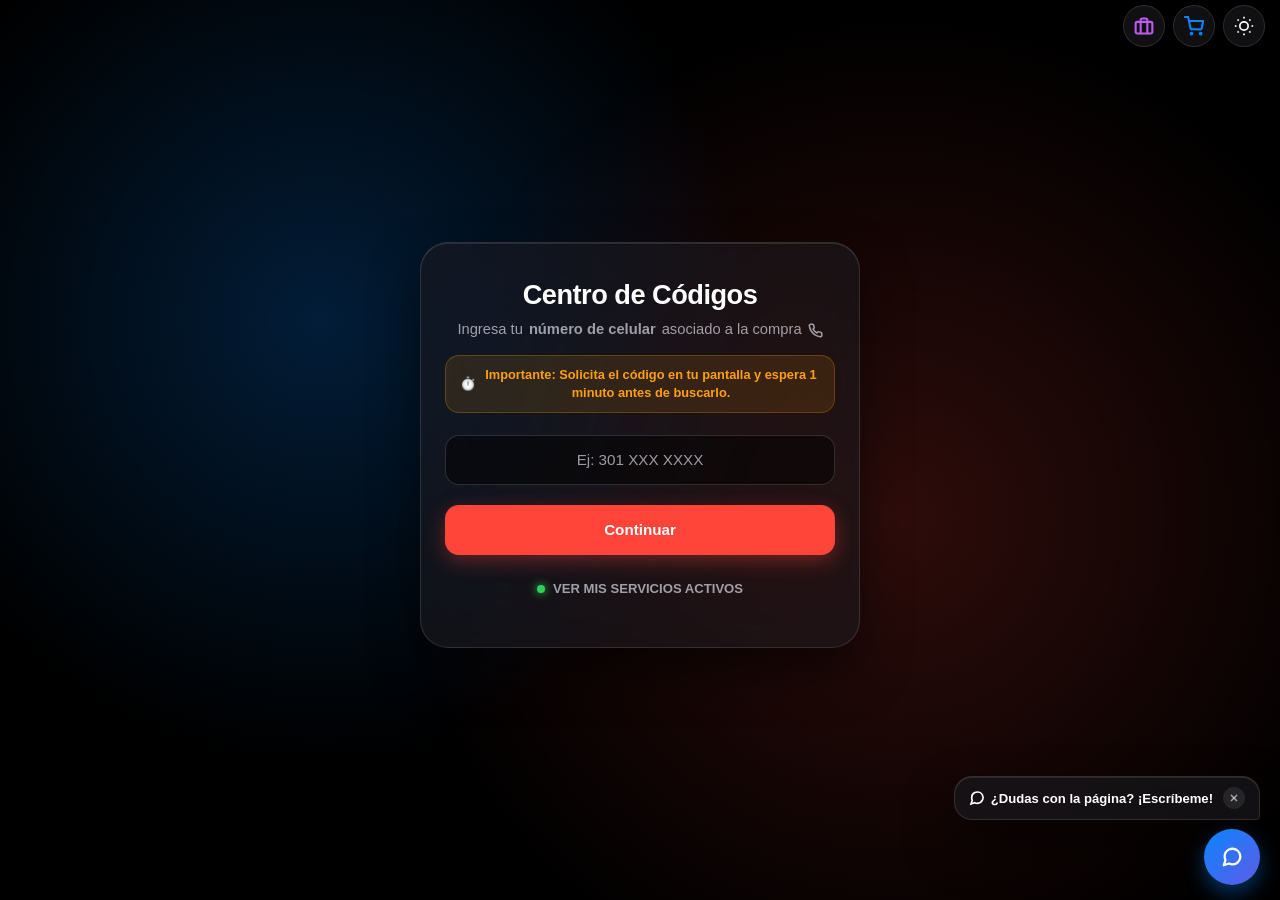
<file: index.html>
<!doctype html>
<html lang="es" data-theme="dark">
  <head>
    <meta charset="UTF-8" />
    <meta
      name="viewport"
      content="width=device-width, initial-scale=1.0, maximum-scale=1.0, user-scalable=no, viewport-fit=cover"
    />
    <title>Centro de Códigos - Cybernet Bot Web</title>

    <link rel="icon" type="image/jpeg" href="logo.jpeg" />
    <link rel="manifest" href="manifest.json" />
    <meta name="theme-color" content="#000000" />
    <meta name="apple-mobile-web-app-capable" content="yes" />
    <meta name="mobile-web-app-capable" content="yes" />
    <meta
      name="apple-mobile-web-app-status-bar-style"
      content="black-translucent"
    />
    <meta name="apple-mobile-web-app-title" content="Cybernet" />
    <link rel="apple-touch-icon" href="logo.jpeg" />

    <style>
      /* =========================================
         REGULACIÓN TIPOGRÁFICA GLOBAL (SAN FRANCISCO / IPHONE)
         ========================================= */
      * {
        margin: 0;
        padding: 0;
        box-sizing: border-box;
        font-family:
          -apple-system, BlinkMacSystemFont, "SF Pro Display", "SF Pro Text",
          "SF Pro", "Segoe UI", Roboto, Helvetica, Arial, sans-serif !important;
        -webkit-font-smoothing: antialiased;
        -moz-osx-font-smoothing: grayscale;
        -webkit-tap-highlight-color: transparent;
      }

      button,
      input,
      select,
      textarea,
      span,
      div,
      p,
      h1,
      h2,
      h3,
      h4,
      h5,
      h6,
      a {
        font-family:
          -apple-system, BlinkMacSystemFont, "SF Pro Display", "SF Pro Text",
          "SF Pro", "Segoe UI", Roboto, Helvetica, Arial, sans-serif !important;
      }

      button {
        appearance: none;
        -webkit-appearance: none;
        background: none;
        border: none;
        outline: none;
        cursor: pointer;
      }

      /* =========================================
         SISTEMA DE VARIABLES: MODO CLARO Y OSCURO
         ========================================= */
      :root {
        --ios-blue: #0a84ff;
        --ios-green: #30d158;
        --ios-red: #ff453a;
        --ios-orange: #ff9f0a;
        --ios-purple: #bf5af2;
        --ai-gradient: linear-gradient(135deg, #0a84ff 0%, #5e5ce6 100%);
        --transition-spring:
          transform 0.2s cubic-bezier(0.25, 1, 0.5, 1), background 0.3s ease,
          color 0.3s ease, border-color 0.3s ease;
      }

      [data-theme="dark"] {
        --page-bg: #000000;
        --text-primary: #ffffff;
        --text-secondary: rgba(235, 235, 245, 0.65);

        --glass-bg: rgba(26, 26, 30, 0.65);
        --glass-border: 1px solid rgba(255, 255, 255, 0.12);
        --glass-shadow:
          0 24px 48px rgba(0, 0, 0, 0.5), inset 0 1px 0 rgba(255, 255, 255, 0.1);

        --modal-bg: #1c1c1e;
        --card-bg: rgba(255, 255, 255, 0.04);
        --card-border: 1px solid rgba(255, 255, 255, 0.1);
        --card-header-bg: rgba(255, 255, 255, 0.06);
        --card-header-border: 1px solid rgba(255, 255, 255, 0.08);
        --card-row-border: 1px solid rgba(255, 255, 255, 0.06);

        --btn-bg: rgba(255, 255, 255, 0.08);
        --btn-hover: rgba(255, 255, 255, 0.15);
        --btn-icon-bg: rgba(255, 255, 255, 0.12);
        --btn-icon-active: rgba(255, 255, 255, 0.25);
        --btn-transparent-active: rgba(255, 255, 255, 0.08);

        --input-bg: rgba(0, 0, 0, 0.5);
        --input-border: 1px solid rgba(255, 255, 255, 0.15);
        --search-bg: rgba(118, 118, 128, 0.24);
        --search-focus: rgba(118, 118, 128, 0.35);

        --orb-1: rgba(10, 132, 255, 0.22);
        --orb-2: rgba(255, 69, 58, 0.18);

        --scrollbar-thumb: rgba(255, 255, 255, 0.2);
        --toast-bg: rgba(44, 44, 46, 0.9);
      }

      [data-theme="light"] {
        --ios-blue: #007aff;
        --ios-green: #34c759;
        --ios-red: #ff3b30;
        --ios-orange: #ff9500;
        --ios-purple: #af52de;

        --page-bg: #f2f2f7;
        --text-primary: #000000;
        --text-secondary: rgba(60, 60, 67, 0.65);

        --glass-bg: rgba(255, 255, 255, 0.82);
        --glass-border: 1px solid rgba(0, 0, 0, 0.1);
        --glass-shadow:
          0 24px 48px rgba(0, 0, 0, 0.06),
          inset 0 1px 0 rgba(255, 255, 255, 0.6);

        --modal-bg: #ffffff;
        --card-bg: rgba(255, 255, 255, 0.9);
        --card-border: 1px solid rgba(0, 0, 0, 0.08);
        --card-header-bg: rgba(0, 0, 0, 0.03);
        --card-header-border: 1px solid rgba(0, 0, 0, 0.06);
        --card-row-border: 1px solid rgba(0, 0, 0, 0.06);

        --btn-bg: #ffffff;
        --btn-hover: #e5e5ea;
        --btn-icon-bg: rgba(0, 0, 0, 0.06);
        --btn-icon-active: rgba(0, 0, 0, 0.15);
        --btn-transparent-active: rgba(0, 0, 0, 0.05);

        --input-bg: rgba(255, 255, 255, 0.85);
        --input-border: 1px solid rgba(0, 0, 0, 0.15);
        --search-bg: rgba(118, 118, 128, 0.12);
        --search-focus: rgba(118, 118, 128, 0.2);

        --orb-1: rgba(10, 132, 255, 0.12);
        --orb-2: rgba(255, 69, 58, 0.1);

        --scrollbar-thumb: rgba(0, 0, 0, 0.2);
        --toast-bg: rgba(255, 255, 255, 0.95);
      }

      body {
        background-color: var(--page-bg);
        color: var(--text-primary);
        display: flex;
        flex-direction: column;
        justify-content: center;
        align-items: center;
        min-height: 100vh;
        padding: calc(env(safe-area-inset-top, 15px) + 10px) 15px
          calc(env(safe-area-inset-bottom, 20px) + 20px) 15px;
        position: relative;
        overflow-x: hidden;
        transition:
          background-color 0.4s ease,
          color 0.4s ease;
      }

      /* BOTONES FLOTANTES SUPERIORES */
      .theme-toggle-btn {
        position: fixed;
        top: calc(env(safe-area-inset-top, 15px) + 5px);
        right: 15px;
        width: 42px;
        height: 42px;
        border-radius: 50%;
        background: var(--glass-bg);
        backdrop-filter: blur(20px);
        -webkit-backdrop-filter: blur(20px);
        border: var(--glass-border);
        box-shadow: 0 4px 15px rgba(0, 0, 0, 0.12);
        display: flex;
        align-items: center;
        justify-content: center;
        cursor: pointer;
        z-index: 100;
        transition: var(--transition-spring);
        color: var(--text-primary);
      }
      .theme-toggle-btn:active {
        transform: scale(0.9);
      }

      .store-toggle-btn {
        position: fixed;
        top: calc(env(safe-area-inset-top, 15px) + 5px);
        right: 65px;
        width: 42px;
        height: 42px;
        border-radius: 50%;
        background: var(--glass-bg);
        backdrop-filter: blur(20px);
        -webkit-backdrop-filter: blur(20px);
        border: var(--glass-border);
        box-shadow: 0 4px 15px rgba(0, 0, 0, 0.12);
        display: flex;
        align-items: center;
        justify-content: center;
        cursor: pointer;
        z-index: 100;
        transition: var(--transition-spring);
        color: var(--ios-blue);
        text-decoration: none;
      }
      .store-toggle-btn:active {
        transform: scale(0.9);
      }

      .distri-toggle-btn {
        position: fixed;
        top: calc(env(safe-area-inset-top, 15px) + 5px);
        right: 115px;
        width: 42px;
        height: 42px;
        border-radius: 50%;
        background: var(--glass-bg);
        backdrop-filter: blur(20px);
        -webkit-backdrop-filter: blur(20px);
        border: var(--glass-border);
        box-shadow: 0 4px 15px rgba(0, 0, 0, 0.12);
        display: flex;
        align-items: center;
        justify-content: center;
        cursor: pointer;
        z-index: 100;
        transition: var(--transition-spring);
        color: var(--ios-purple);
        text-decoration: none;
      }
      .distri-toggle-btn:active {
        transform: scale(0.9);
      }

      .bg-orb-1 {
        position: fixed;
        top: -10vw;
        left: -10vw;
        width: 70vw;
        height: 70vw;
        border-radius: 50%;
        background: radial-gradient(circle, var(--orb-1) 0%, transparent 70%);
        z-index: -1;
        pointer-events: none;
        transition: background 0.4s ease;
      }
      .bg-orb-2 {
        position: fixed;
        bottom: -10vw;
        right: -10vw;
        width: 80vw;
        height: 80vw;
        border-radius: 50%;
        background: radial-gradient(circle, var(--orb-2) 0%, transparent 70%);
        z-index: -1;
        pointer-events: none;
        transition: background 0.4s ease;
      }

      /* TARJETA PRINCIPAL */
      .container {
        background: var(--glass-bg);
        backdrop-filter: blur(40px) saturate(180%);
        -webkit-backdrop-filter: blur(40px) saturate(180%);
        border: var(--glass-border);
        border-radius: 28px;
        padding: 36px 24px;
        width: 100%;
        max-width: 440px;
        text-align: center;
        position: relative;
        box-shadow: var(--glass-shadow);
        margin: auto;
        animation: appleFadeIn 0.6s cubic-bezier(0.25, 1, 0.5, 1);
        transition: var(--transition-spring);
      }

      h2 {
        color: var(--text-primary);
        font-size: 1.7rem;
        margin-bottom: 8px;
        letter-spacing: -0.5px;
        font-weight: 800;
      }

      .instruction {
        color: var(--text-secondary);
        font-size: 0.92rem;
        margin-bottom: 14px;
        line-height: 1.45;
        font-weight: 500;
        display: flex;
        align-items: center;
        justify-content: center;
        gap: 6px;
        flex-wrap: wrap;
      }

      .notice-badge {
        font-size: 0.8rem;
        color: var(--ios-orange);
        margin-bottom: 22px;
        font-weight: 600;
        line-height: 1.4;
        display: flex;
        align-items: center;
        justify-content: center;
        gap: 6px;
        background: rgba(255, 159, 10, 0.12);
        padding: 10px 14px;
        border-radius: 14px;
        border: 1px solid rgba(255, 159, 10, 0.25);
        text-align: center;
      }

      #error-toast {
        display: none;
        background: var(--toast-bg);
        backdrop-filter: blur(20px);
        -webkit-backdrop-filter: blur(20px);
        color: var(--ios-red);
        padding: 12px 18px;
        border-radius: 14px;
        font-size: 0.88rem;
        font-weight: 600;
        margin-bottom: 20px;
        border: 0.5px solid rgba(255, 69, 58, 0.3);
        box-shadow: 0 10px 30px rgba(0, 0, 0, 0.15);
        animation: shakeIOS 0.4s ease-in-out;
      }

      @keyframes shakeIOS {
        0%,
        100% {
          transform: translateX(0);
        }
        20% {
          transform: translateX(-6px);
        }
        40% {
          transform: translateX(6px);
        }
        60% {
          transform: translateX(-4px);
        }
        80% {
          transform: translateX(4px);
        }
      }

      .step {
        display: none;
      }
      .step.active {
        display: block;
        animation: appleSlideUp 0.4s cubic-bezier(0.25, 1, 0.5, 1);
      }
      @keyframes appleSlideUp {
        from {
          opacity: 0;
          transform: translateY(12px);
        }
        to {
          opacity: 1;
          transform: translateY(0);
        }
      }

      /* CAMPOS DE ENTRADA */
      input {
        width: 100%;
        height: 50px;
        padding: 0 16px;
        margin-bottom: 20px;
        border-radius: 14px;
        border: var(--input-border);
        background: var(--input-bg);
        color: #ffffff;
        font-size: 16px !important;
        font-weight: 600;
        outline: none;
        text-align: center;
        transition:
          border-color 0.3s ease,
          box-shadow 0.3s ease,
          background 0.3s ease;
        caret-color: var(--ios-blue);
      }
      input:focus {
        border-color: var(--ios-blue);
        box-shadow: 0 0 0 3px rgba(10, 132, 255, 0.25);
      }
      input::placeholder {
        color: var(--text-secondary);
        font-size: 0.95rem;
        font-weight: 400;
      }

      /* BOTONES */
      button.btn-general,
      button.btn-primary {
        width: 100%;
        min-height: 50px;
        padding: 14px 18px;
        margin-bottom: 12px;
        border-radius: 14px;
        font-size: 0.95rem;
        font-weight: 700;
        display: flex;
        align-items: center;
        justify-content: center;
        gap: 8px;
        transition: var(--transition-spring);
      }

      button.btn-general {
        border: var(--glass-border);
        background: var(--btn-bg);
        color: var(--text-primary);
      }
      button.btn-general:active:not(:disabled) {
        transform: scale(0.97);
        opacity: 0.85;
      }
      button.btn-general:hover:not(:disabled) {
        background: var(--btn-hover);
      }
      button.btn-general:disabled {
        opacity: 0.4;
        cursor: not-allowed;
      }

      button.btn-primary {
        background: var(--ios-red);
        color: white;
        border: none;
        box-shadow: 0 6px 20px rgba(255, 69, 58, 0.35);
      }
      button.btn-primary:active:not(:disabled) {
        transform: scale(0.97);
      }
      button.btn-primary:hover:not(:disabled) {
        background: #ff5147;
        box-shadow: 0 8px 25px rgba(255, 69, 58, 0.45);
      }
      button.btn-primary:disabled {
        opacity: 0.5;
        cursor: not-allowed;
      }

      .btn-status {
        width: 100%;
        min-height: 44px;
        display: flex;
        align-items: center;
        justify-content: center;
        gap: 8px;
        transition: var(--transition-spring);
        background: transparent;
        border: 1px solid var(--card-border);
        color: var(--text-secondary);
        font-size: 0.82rem;
        font-weight: 700;
        margin-top: 8px;
        border-radius: 30px;
        padding: 10px 14px;
      }
      .btn-status:active {
        transform: scale(0.97);
        background: var(--btn-transparent-active);
      }
      .dot {
        width: 8px;
        height: 8px;
        background: var(--ios-green);
        border-radius: 50%;
        box-shadow: 0 0 8px var(--ios-green);
      }

      .loader {
        display: flex;
        align-items: center;
        justify-content: center;
        gap: 4px;
        margin: 10px auto 18px auto;
      }
      .typing-dot {
        width: 8px;
        height: 8px;
        background: var(--ios-red);
        border-radius: 50%;
        animation: typing 1.4s infinite ease-in-out;
      }
      .typing-dot:nth-child(1) {
        animation-delay: 0s;
      }
      .typing-dot:nth-child(2) {
        animation-delay: 0.2s;
      }
      .typing-dot:nth-child(3) {
        animation-delay: 0.4s;
      }
      @keyframes typing {
        0%, 60%, 100% {
          transform: translateY(0);
          opacity: 0.4;
        }
        30% {
          transform: translateY(-8px);
          opacity: 1;
        }
      }

      /* MODAL DE SERVICIOS */
      .modal-overlay {
        display: none;
        position: fixed;
        top: 0;
        left: 0;
        width: 100vw;
        height: 100vh;
        background: rgba(0, 0, 0, 0.78);
        backdrop-filter: blur(12px);
        -webkit-backdrop-filter: blur(12px);
        justify-content: center;
        align-items: flex-end;
        z-index: 10000;
        padding: 0;
      }

      .modal-content {
        background: var(--modal-bg);
        backdrop-filter: blur(50px) saturate(200%);
        -webkit-backdrop-filter: blur(50px) saturate(200%);
        border: var(--glass-border);
        padding: 24px 18px 20px 18px;
        border-radius: 28px 28px 0 0;
        width: 100%;
        max-width: 520px;
        max-height: 88vh;
        box-shadow: 0 -10px 40px rgba(0, 0, 0, 0.5);
        animation: sheetSlideUp 0.4s cubic-bezier(0.2, 0.8, 0.2, 1);
        position: relative;
        display: flex;
        flex-direction: column;
        overflow: hidden;
      }

      @keyframes sheetSlideUp {
        from {
          opacity: 0;
          transform: translateY(100%);
        }
        to {
          opacity: 1;
          transform: translateY(0);
        }
      }

      #cardsWrapper {
        overflow-y: auto;
        flex-grow: 1;
        padding: 4px;
        margin-bottom: 8px;
        scroll-behavior: smooth;
        -webkit-overflow-scrolling: touch;
        overscroll-behavior: contain;
      }

      /* TARJETA DE SERVICIO REDISEÑADA Y MODERNA */
      .service-card {
        background: var(--card-bg);
        backdrop-filter: blur(15px);
        -webkit-backdrop-filter: blur(15px);
        border-radius: 20px;
        margin-bottom: 16px;
        border: var(--card-border);
        overflow: hidden;
        display: flex;
        flex-direction: column;
        box-shadow: 0 8px 24px rgba(0, 0, 0, 0.25);
        transition: var(--transition-spring);
      }

      .card-platform-header {
        background: var(--card-header-bg);
        padding: 12px 16px;
        border-bottom: var(--card-header-border);
        display: flex;
        align-items: center;
        justify-content: space-between;
      }

      .platform-name-wrapper {
        display: flex;
        align-items: center;
        gap: 8px;
      }
      .platform-name-text {
        color: var(--text-primary);
        font-size: 1rem;
        font-weight: 800;
        letter-spacing: 0.3px;
      }

      .card-badge-active {
        font-size: 0.68rem;
        font-weight: 800;
        color: var(--ios-green);
        background: rgba(48, 209, 88, 0.15);
        padding: 4px 10px;
        border-radius: 20px;
        letter-spacing: 0.5px;
        border: 0.5px solid rgba(48, 209, 88, 0.3);
      }

      .data-row {
        display: flex;
        justify-content: space-between;
        align-items: center;
        padding: 12px 16px;
        font-size: 0.88rem;
        border-bottom: var(--card-row-border);
        background: transparent;
      }
      .data-row.last-row {
        border-bottom: none;
      }
      .data-label {
        color: var(--text-secondary);
        font-weight: 500;
      }
      .data-content-wrapper {
        display: flex;
        align-items: center;
        gap: 10px;
        flex-grow: 1;
        justify-content: flex-end;
        max-width: 75%;
      }
      .data-val {
        color: var(--text-primary);
        font-weight: 600;
        text-align: right;
        word-break: break-all;
      }

      .btn-copy-mini {
        background: var(--btn-icon-bg);
        border: none;
        color: var(--text-primary);
        width: 32px;
        height: 32px;
        border-radius: 50%;
        display: flex;
        align-items: center;
        justify-content: center;
        flex-shrink: 0;
        transition:
          background 0.2s,
          transform 0.2s;
        padding: 0;
      }
      .btn-copy-mini:active:not(:disabled) {
        transform: scale(0.85);
        background: var(--btn-icon-active);
      }
      .btn-copy-mini svg {
        width: 14px;
        height: 14px;
        stroke: currentColor;
        fill: none;
        stroke-width: 2.5;
      }

      .client-footer-info {
        padding: 8px 16px;
        background: rgba(0, 0, 0, 0.03);
        border-bottom: var(--card-row-border);
      }
      .client-small-text {
        font-size: 0.78rem;
        color: var(--text-secondary);
        font-weight: 600;
        letter-spacing: 0.2px;
        display: flex;
        align-items: center;
        gap: 6px;
      }

      .btn-copy-all-bottom {
        background: rgba(10, 132, 255, 0.12);
        color: var(--ios-blue);
        border: none;
        padding: 14px;
        border-radius: 0;
        font-size: 0.92rem;
        font-weight: 800;
        width: 100%;
        margin-top: 0;
        transition:
          background 0.2s,
          color 0.2s;
        border-top: var(--card-row-border);
        display: flex;
        justify-content: center;
        align-items: center;
        gap: 8px;
        cursor: pointer;
      }
      .btn-copy-all-bottom:hover {
        background: rgba(10, 132, 255, 0.2);
      }
      .btn-copy-all-bottom:active:not(:disabled) {
        background: rgba(10, 132, 255, 0.25);
        transform: scale(0.99);
      }
      .btn-copy-all-bottom.copied {
        color: var(--ios-green) !important;
        background: rgba(48, 209, 88, 0.15) !important;
      }

      .btn-close-modal {
        width: 100%;
        min-height: 48px;
        border-radius: 14px;
        border: none;
        font-size: 0.92rem;
        font-weight: 700;
        background: var(--btn-icon-bg);
        color: var(--text-primary);
        transition: var(--transition-spring);
        margin-top: 10px;
        display: flex;
        align-items: center;
        justify-content: center;
        gap: 8px;
      }
      .btn-close-modal:active {
        transform: scale(0.97);
        background: var(--btn-icon-active);
      }

      .back-link {
        display: inline-block;
        margin-top: 20px;
        color: var(--ios-blue);
        cursor: pointer;
        font-size: 0.88rem;
        font-weight: 600;
        text-decoration: none;
      }
      .back-link:hover {
        text-decoration: underline;
      }

      /* Scrollbar */
      ::-webkit-scrollbar {
        width: 5px;
      }
      ::-webkit-scrollbar-track {
        background: transparent;
      }
      ::-webkit-scrollbar-thumb {
        background: var(--scrollbar-thumb);
        border-radius: 10px;
      }

      .search-wrapper {
        width: 100%;
        margin-bottom: 16px;
        position: relative;
        padding: 0 2px;
      }
      #searchServices {
        width: 100%;
        height: 48px;
        padding: 0 12px 0 38px;
        border-radius: 12px;
        font-size: 16px !important;
        background: var(--search-bg)
          url("data:image/svg+xml,%3Csvg xmlns='http://www.w3.org/2000/svg' width='16' height='16' viewBox='0 0 24 24' fill='none' stroke='%238e8e93' stroke-width='2.5' stroke-linecap='round' stroke-linejoin='round'%3E%3Ccircle cx='11' cy='11' r='8'%3E%3C/circle%3E%3Cline x1='21' y1='21' x2='16.65' y2='16.65'%3E%3C/line%3E%3C/svg%3E")
          no-repeat 12px center;
        border: none;
        color: var(--text-primary);
        transition: background 0.3s ease;
      }
      #searchServices:focus {
        background: var(--search-focus);
        box-shadow: none;
        outline: none;
      }
      #searchServices::placeholder {
        color: var(--text-secondary);
      }

      .apple-notification-toast {
        position: fixed;
        top: calc(env(safe-area-inset-top, 15px) + 15px);
        left: 50%;
        transform: translateX(-50%) translateY(-90px);
        background: rgba(30, 30, 30, 0.92);
        border: var(--glass-border);
        color: #ffffff;
        backdrop-filter: blur(20px);
        -webkit-backdrop-filter: blur(20px);
        padding: 10px 22px;
        border-radius: 22px;
        font-size: 0.85rem;
        font-weight: 600;
        opacity: 0;
        transition: all 0.35s cubic-bezier(0.175, 0.885, 0.32, 1.275);
        z-index: 20000;
        box-shadow: var(--glass-shadow);
        max-width: 90vw;
        text-align: center;
      }
      [data-theme="light"] .apple-notification-toast {
        background: rgba(255, 255, 255, 0.92);
        color: #000000;
      }
      .apple-notification-toast.show {
        transform: translateX(-50%) translateY(0);
        opacity: 1;
      }

      /* ESTILOS CHATBOT */
      .chat-fab-btn {
        position: fixed;
        bottom: calc(env(safe-area-inset-bottom, 20px) + 15px);
        right: 20px;
        width: 56px;
        height: 56px;
        border-radius: 50%;
        background: var(--ai-gradient);
        color: white;
        border: none;
        box-shadow: 0 8px 20px rgba(10, 132, 255, 0.4);
        cursor: pointer;
        z-index: 9999;
        display: flex;
        align-items: center;
        justify-content: center;
        transition: var(--transition-spring);
      }
      .chat-fab-btn:active {
        transform: scale(0.9);
      }

      .chat-tooltip-ios {
        position: fixed;
        bottom: calc(env(safe-area-inset-bottom, 20px) + 80px);
        right: 20px;
        background: var(--glass-bg);
        backdrop-filter: blur(20px);
        -webkit-backdrop-filter: blur(20px);
        border: var(--glass-border);
        padding: 10px 14px;
        border-radius: 18px;
        border-bottom-right-radius: 4px;
        box-shadow: var(--glass-shadow);
        color: var(--text-primary);
        font-size: 0.82rem;
        font-weight: 600;
        display: flex;
        align-items: center;
        gap: 10px;
        z-index: 9998;
        max-width: calc(100vw - 40px);
        animation:
          floatTooltip 3s ease-in-out infinite,
          appleFadeIn 0.5s ease-out;
      }
      .chat-tooltip-ios .close-tooltip {
        background: rgba(118, 118, 128, 0.2);
        border: none;
        color: var(--text-secondary);
        border-radius: 50%;
        width: 22px;
        height: 22px;
        display: flex;
        align-items: center;
        justify-content: center;
      }

      .chat-window-ios {
        position: fixed;
        bottom: calc(env(safe-area-inset-bottom, 20px) + 15px);
        right: 20px;
        width: 360px;
        max-width: calc(100vw - 30px);
        height: 520px;
        max-height: 80vh;
        background: var(--modal-bg);
        backdrop-filter: blur(40px) saturate(200%);
        -webkit-backdrop-filter: blur(40px) saturate(200%);
        border: var(--glass-border);
        border-radius: 26px;
        box-shadow: 0 25px 60px rgba(0, 0, 0, 0.8);
        z-index: 99999;
        display: none !important;
        flex-direction: column;
        overflow: hidden;
      }

      .chat-window-ios.open {
        display: flex !important;
        animation: appleFadeIn 0.3s cubic-bezier(0.25, 1, 0.5, 1);
      }

      .chat-header {
        padding: 14px 18px;
        background: rgba(255, 255, 255, 0.05);
        border-bottom: 1px solid rgba(255, 255, 255, 0.1);
        display: flex;
        flex-direction: row;
        justify-content: space-between;
        align-items: center;
        width: 100%;
        flex-shrink: 0;
      }

      .chat-header-info {
        display: flex;
        align-items: center;
        gap: 10px;
      }

      .chat-header-avatar {
        width: 32px;
        height: 32px;
        background: var(--ai-gradient);
        border-radius: 50%;
        display: flex;
        align-items: center;
        justify-content: center;
        color: #ffffff;
        flex-shrink: 0;
      }

      .chat-header-titles {
        display: flex;
        flex-direction: column;
        text-align: left;
      }

      .chat-header-titles h4 {
        margin: 0;
        font-size: 0.95rem;
        font-weight: 700;
        color: var(--text-primary);
        line-height: 1.2;
      }

      .chat-header-titles span {
        font-size: 0.7rem;
        color: var(--ios-green);
        font-weight: 700;
        line-height: 1.2;
      }

      .chat-close-btn {
        background: rgba(255, 255, 255, 0.1);
        border: none;
        color: var(--text-primary);
        width: 28px;
        height: 28px;
        border-radius: 50%;
        display: flex;
        align-items: center;
        justify-content: center;
        cursor: pointer;
        transition: background 0.2s;
        flex-shrink: 0;
      }

      .chat-close-btn:active {
        background: rgba(255, 255, 255, 0.2);
        transform: scale(0.92);
      }

      .chat-body {
        flex: 1;
        padding: 16px;
        overflow-y: auto;
        display: flex;
        flex-direction: column;
        gap: 12px;
        -webkit-overflow-scrolling: touch;
        background: transparent;
      }

      .chat-bubble {
        max-width: 88%;
        padding: 12px 16px;
        border-radius: 18px;
        font-size: 0.88rem;
        line-height: 1.45;
        animation: appleFadeIn 0.3s ease;
        word-break: break-word;
      }

      .chat-bubble.bot {
        align-self: flex-start;
        background: rgba(255, 255, 255, 0.1);
        color: #ffffff;
        border-bottom-left-radius: 4px;
        border: 1px solid rgba(255, 255, 255, 0.08);
      }

      [data-theme="light"] .chat-bubble.bot {
        background: rgba(0, 0, 0, 0.06);
        color: #000000;
        border: 1px solid rgba(0, 0, 0, 0.08);
      }

      .chat-bubble.user {
        align-self: flex-end;
        background: var(--ios-blue);
        color: #ffffff;
        border-bottom-right-radius: 4px;
        font-weight: 500;
      }

      .chat-options {
        padding: 14px 16px;
        background: rgba(0, 0, 0, 0.25);
        border-top: 1px solid rgba(255, 255, 255, 0.08);
        display: flex;
        flex-direction: column;
        gap: 8px;
        flex-shrink: 0;
      }

      [data-theme="light"] .chat-options {
        background: rgba(0, 0, 0, 0.03);
        border-top-color: rgba(0, 0, 0, 0.08);
      }

      .chat-option-btn {
        background: rgba(10, 132, 255, 0.15);
        color: #389fff;
        border: 1px solid rgba(10, 132, 255, 0.35);
        padding: 12px 14px;
        border-radius: 14px;
        font-size: 0.88rem;
        font-weight: 600;
        cursor: pointer;
        transition: var(--transition-spring);
        text-align: left;
        display: flex;
        align-items: center;
        gap: 10px;
        width: 100%;
      }

      [data-theme="light"] .chat-option-btn {
        background: rgba(0, 122, 255, 0.08);
        color: #007aff;
        border-color: rgba(0, 122, 255, 0.25);
      }

      .chat-option-btn svg {
        flex-shrink: 0;
        stroke: currentColor;
      }

      .chat-option-btn:hover {
        background: rgba(10, 132, 255, 0.25);
      }

      .chat-option-btn:active {
        transform: scale(0.98);
        background: rgba(10, 132, 255, 0.35);
      }

      @media (max-width: 480px) {
        body {
          padding: 12px;
        }
        .container {
          padding: 28px 16px;
          border-radius: 24px;
        }
        h2 {
          font-size: 1.45rem;
        }
        .instruction {
          font-size: 0.88rem;
          margin-bottom: 12px;
        }
        #val-code {
          font-size: clamp(2.2rem, 10vw, 3.2rem) !important;
          letter-spacing: 4px !important;
        }
        .chat-window-ios {
          left: 15px;
          right: 15px;
          width: calc(100vw - 30px);
          margin: 0 auto;
        }
      }
    </style>
  </head>
  <body>
    <!-- BOTÓN CAMBIAR TEMA -->
    <button
      id="theme-toggle"
      class="theme-toggle-btn"
      onclick="toggleTheme()"
      aria-label="Cambiar tema"
    ></button>

    <!-- BOTÓN IR A LA TIENDA CLIENTES -->
    <a
      href="tienda.html"
      class="store-toggle-btn"
      onclick="haptic()"
      aria-label="Ir a la tienda"
      title="Ir a la Tienda de Clientes"
    >
      <svg
        width="20"
        height="20"
        viewBox="0 0 24 24"
        fill="none"
        stroke="currentColor"
        stroke-width="2.5"
        stroke-linecap="round"
        stroke-linejoin="round"
      >
        <circle cx="9" cy="21" r="1"></circle>
        <circle cx="20" cy="21" r="1"></circle>
        <path
          d="M1 1h4l2.68 13.39a2 2 0 0 0 2 1.61h9.72a2 2 0 0 0 2-1.61L23 6H6"
        ></path>
      </svg>
    </a>

    <!-- ⚡ NUEVO BOTÓN IR AL PORTAL DE MAYORISTAS / DISTRIBUIDORES -->
    <a
      href="https://cybernetsp.com/distribuidores"
      class="distri-toggle-btn"
      onclick="haptic()"
      aria-label="Portal Mayoristas"
      title="Portal Mayoristas / Distribuidores"
    >
      <svg
        width="20"
        height="20"
        viewBox="0 0 24 24"
        fill="none"
        stroke="currentColor"
        stroke-width="2.5"
        stroke-linecap="round"
        stroke-linejoin="round"
      >
        <rect x="2" y="7" width="20" height="14" rx="2" ry="2"></rect>
        <path d="M16 21V5a2 2 0 0 0-2-2h-4a2 2 0 0 0-2 2v16"></path>
      </svg>
    </a>

    <div class="bg-orb-1"></div>
    <div class="bg-orb-2"></div>

    <div id="appleToast" class="apple-notification-toast"></div>

    <div class="container">
      <h2 id="main-title">Centro de Códigos</h2>
      <div id="error-toast"></div>

      <div id="step-1" class="step active">
        <p class="instruction">
          Ingresa tu <b>número de celular</b> asociado a la compra
          <svg
            width="15"
            height="15"
            viewBox="0 0 24 24"
            fill="none"
            stroke="currentColor"
            stroke-width="2.5"
          >
            <path
              d="M22 16.92v3a2 2 0 0 1-2.18 2 19.79 19.79 0 0 1-8.63-3.07 19.5 19.5 0 0 1-6-6 19.79 19.79 0 0 1-3.07-8.67A2 2 0 0 1 4.11 2h3a2 2 0 0 1 2 1.72 12.84 12.84 0 0 0 .7 2.81 2 2 0 0 1-.45 2.11L8.09 9.91a16 16 0 0 0 6 6l1.27-1.27a2 2 0 0 1 2.11-.45 12.84 12.84 0 0 0 2.81.7A2 2 0 0 1 22 16.92z"
            ></path>
          </svg>
        </p>

        <!-- ⏱️ AVISO INFORMATIVO DE ESPERA -->
        <div class="notice-badge">
          ⏱️
          <span
            ><b>Importante:</b> Solicita el código en tu pantalla y espera 1
            minuto antes de buscarlo.</span
          >
        </div>

        <input
          type="tel"
          id="telefono"
          placeholder="Ej: 301 XXX XXXX"
          maxlength="12"
          inputmode="numeric"
        />
        <button
          id="btn-continuar-step1"
          class="btn-primary"
          onclick="verificarCelularYContinuar()"
        >
          Continuar
        </button>

        <button
          id="btn-open-services"
          class="btn-status"
          onclick="openServices()"
        >
          <div class="dot"></div>
          VER MIS SERVICIOS ACTIVOS
        </button>
      </div>

      <div id="step-2" class="step">
        <p class="instruction">¿Qué plataforma deseas gestionar hoy?</p>
        <button
          class="btn-primary"
          style="
            background: #e50914;
            border: none;
            box-shadow: 0 4px 15px rgba(229, 9, 20, 0.3);
          "
          onclick="setPlat('NETFLIX')"
        >
          <svg
            width="18"
            height="18"
            viewBox="0 0 24 24"
            fill="none"
            stroke="currentColor"
            stroke-width="2.5"
          >
            <rect x="2" y="7" width="20" height="15" rx="2" ry="2"></rect>
            <polyline points="17 2 12 7 7 2"></polyline>
            <line x1="12" y1="12" x2="12" y2="17"></line>
            <line x1="9.5" y1="14.5" x2="14.5" y2="14.5"></line>
          </svg>
          Netflix
        </button>
        <button
          class="btn-general"
          style="color: var(--ios-blue)"
          onclick="setPlat('DISNEY')"
        >
          <svg
            width="18"
            height="18"
            viewBox="0 0 24 24"
            fill="none"
            stroke="currentColor"
            stroke-width="2.5"
          >
            <path d="M12 22s8-4 8-10V5l-8-3-8 3v7c0 6 8 10 8 10z"></path>
            <polyline points="9 12 11 14 15 10"></polyline>
          </svg>
          Disney Premium
        </button>
        <span class="back-link" onclick="changeStep(1)"
          >← Volver al inicio</span
        >
      </div>

      <div id="step-3" class="step">
        <p class="instruction">Selecciona el tipo de solicitud</p>
        <button class="btn-general" onclick="setOp(1)">
          <svg
            width="18"
            height="18"
            viewBox="0 0 24 24"
            fill="none"
            stroke="currentColor"
            stroke-width="2.5"
          >
            <path
              d="M21 2l-2 2m-7.61 7.61a5.5 5.5 0 1 1-7.778 7.778 5.5 5.5 0 0 1 7.777-7.777zm0 0L15.5 7.5m0 0l3 3L22 7l-3-3m-3.5 3.5L19 4"
            ></path>
          </svg>
          Código de Inicio Sesión
        </button>
        <button class="btn-general" onclick="setOp(2)">
          <svg
            width="18"
            height="18"
            viewBox="0 0 24 24"
            fill="none"
            stroke="currentColor"
            stroke-width="2.5"
          >
            <path
              d="M22 16.92v3a2 2 0 0 1-2.18 2 19.79 19.79 0 0 1-8.63-3.07 19.5 19.5 0 0 1-6-6 19.79 19.79 0 0 1-3.07-8.67A2 2 0 0 1 4.11 2h3a2 2 0 0 1 2 1.72 12.84 12.84 0 0 0 .7 2.81 2 2 0 0 1-.45 2.11L8.09 9.91a16 16 0 0 0 6 6l1.27-1.27a2 2 0 0 1 2.11-.45 12.84 12.84 0 0 0 2.81.7A2 2 0 0 1 22 16.92z"
            ></path>
          </svg>
          Código 'Estoy de Viaje'
        </button>
        <button class="btn-general" onclick="setOp(3)">
          <svg
            width="18"
            height="18"
            viewBox="0 0 24 24"
            fill="none"
            stroke="currentColor"
            stroke-width="2.5"
          >
            <path
              d="M10 13a5 5 0 0 0 7.54.54l3-3a5 5 0 0 0-7.07-7.07l-1.72 1.71"
            ></path>
            <path
              d="M14 11a5 5 0 0 0-7.54-.54l-3 3a5 5 0 0 0 7.07 7.07l1.71-1.71"
            ></path>
          </svg>
          Enlace de Inicio
        </button>
        <span class="back-link" onclick="changeStep(2)">← Volver</span>
      </div>

      <div id="step-4" class="step">
        <p class="instruction" id="instruction-correo">
          Ingresa el <b>correo</b> de tu cuenta (@cybernetsp.com o @outlook)
          <svg
            width="15"
            height="15"
            viewBox="0 0 24 24"
            fill="none"
            stroke="currentColor"
            stroke-width="2.5"
            style="vertical-align: middle; margin-left: 2px"
          >
            <path
              d="M4 4h16c1.1 0 2 .9 2 2v12c0 1.1-.9 2-2 2H4c-1.1 0-2-.9-2-2V6c0-1.1.9-2 2-2z"
            ></path>
            <polyline points="22,6 12,13 2,6"></polyline>
          </svg>
        </p>
        <input
          type="email"
          id="correo"
          placeholder="ejemplo@cybernetsp.com o @outlook.com"
          spellcheck="false"
          autocomplete="email"
        />
        <button id="btn-rastrear" class="btn-primary" onclick="executeSearch()">
          <svg
            width="18"
            height="18"
            viewBox="0 0 24 24"
            fill="none"
            stroke="currentColor"
            stroke-width="2.5"
          >
            <circle cx="11" cy="11" r="8"></circle>
            <line x1="21" y1="21" x2="16.65" y2="16.65"></line>
          </svg>
          Rastrear Código
        </button>
        <span class="back-link" onclick="changeStep(2)">← Volver</span>
      </div>

      <div id="step-5" class="step">
        <div class="loader">
          <div class="typing-dot"></div>
          <div class="typing-dot"></div>
          <div class="typing-dot"></div>
        </div>
        <p
          id="loader-text"
          style="
            color: var(--text-secondary);
            font-weight: 600;
            font-size: 0.9rem;
          "
        >
          Conectando con Cybernet...
        </p>
      </div>

      <div id="step-6" class="step">
        <h2 id="res-title">--</h2>
        <p id="res-desc" class="instruction"></p>
        <div
          id="res-box-code"
          style="
            background: rgba(255, 69, 58, 0.1);
            border: 1px dashed var(--ios-red);
            padding: 24px 16px;
            border-radius: 20px;
            margin-bottom: 20px;
            display: none;
          "
        >
          <div
            id="val-code"
            onclick="copiarCodigoResultante()"
            style="
              font-size: 3.5rem;
              font-weight: 700;
              color: var(--text-primary);
              letter-spacing: 6px;
              font-variant-numeric: tabular-nums;
              transition:
                transform 0.1s,
                color 0.3s;
              cursor: pointer;
            "
            title="Toca para copiar"
          ></div>
          <div
            style="
              font-size: 0.78rem;
              color: var(--text-secondary);
              margin-top: 6px;
              font-weight: 500;
              display: flex;
              align-items: center;
              justify-content: center;
              gap: 4px;
            "
          >
            <svg
              width="14"
              height="14"
              viewBox="0 0 24 24"
              fill="none"
              stroke="currentColor"
              stroke-width="2.5"
            >
              <path
                d="M18 11V6a2 2 0 0 0-2-2v0a2 2 0 0 0-2 2v0M14 10V4a2 2 0 0 0-2-2v0a2 2 0 0 0-2 2v6M10 10.5V6a2 2 0 0 0-2-2v0a2 2 0 0 0-2 2v8"
              ></path>
              <path
                d="M18 11a2 2 0 1 1 4 0v3a8 8 0 0 1-8 8h-2c-2.8 0-4.5-.86-5.9-2.2L2.3 15.7a1.2 1.2 0 0 1 0-1.7l.8-.8a1.2 1.2 0 0 1 1.7 0l2.7 2.7V6"
              ></path>
            </svg>
            Toca el número para copiarlo
          </div>
          <div
            id="val-timer"
            style="
              color: var(--ios-red);
              font-size: 0.85rem;
              margin-top: 12px;
              font-weight: 700;
            "
          ></div>
        </div>
        <div id="res-box-link" style="display: none; margin-bottom: 20px">
          <a
            id="val-link"
            href="#"
            target="_blank"
            style="text-decoration: none"
            ><button
              class="btn-primary"
              style="
                background: var(--ios-green);
                box-shadow: 0 4px 15px rgba(48, 209, 88, 0.3);
              "
              onclick="haptic()"
            >
              <svg
                width="18"
                height="18"
                viewBox="0 0 24 24"
                fill="none"
                stroke="currentColor"
                stroke-width="2.5"
              >
                <path d="M22 11.08V12a10 10 0 1 1-5.93-9.14"></path>
                <polyline points="22 4 12 14.01 9 11.01"></polyline>
              </svg>
              Autorizar Acceso
            </button></a
          >
        </div>
        <button
          class="btn-primary"
          style="
            background: var(--btn-bg);
            color: var(--text-primary);
            border: var(--glass-border);
            box-shadow: none;
          "
          onclick="executeSearch()"
        >
          <svg
            width="18"
            height="18"
            viewBox="0 0 24 24"
            fill="none"
            stroke="currentColor"
            stroke-width="2.5"
          >
            <polyline points="23 4 23 10 17 10"></polyline>
            <path d="M20.49 15a9 9 0 1 1-2.12-9.36L23 10"></path>
          </svg>
          Nueva Búsqueda
        </button>
        <span class="back-link" onclick="reloadAll()">Volver al inicio</span>
      </div>
    </div>

    <!-- MODAL DE SERVICIOS -->
    <div id="modalServices" class="modal-overlay">
      <div class="modal-content" id="modalContentInner">
        <h3
          style="
            margin-bottom: 18px;
            font-weight: 800;
            color: var(--text-primary);
            text-align: center;
            font-size: 1.15rem;
          "
        >
          Mis Cuentas Cybernet
        </h3>
        <div class="search-wrapper">
          <input
            type="text"
            id="searchServices"
            placeholder="Buscar plataforma o correo..."
            onkeyup="filterServices()"
          />
        </div>
        <div id="cardsWrapper"></div>
        <button class="btn-close-modal" onclick="closeModal()">
          <svg
            width="18"
            height="18"
            viewBox="0 0 24 24"
            fill="none"
            stroke="currentColor"
            stroke-width="2.5"
            stroke-linecap="round"
            stroke-linejoin="round"
          >
            <line x1="18" y1="6" x2="6" y2="18"></line>
            <line x1="6" y1="6" x2="18" y2="18"></line>
          </svg>
          Cerrar Ventana
        </button>
      </div>
    </div>

    <!-- TOOLTIP CHATBOT -->
    <div id="chat-tooltip" class="chat-tooltip-ios">
      <span style="display: flex; align-items: center; gap: 6px">
        <svg
          width="16"
          height="16"
          viewBox="0 0 24 24"
          fill="none"
          stroke="currentColor"
          stroke-width="2.5"
        >
          <path
            d="M21 11.5a8.38 8.38 0 0 1-.9 3.8 8.5 8.5 0 0 1-7.6 4.7 8.38 8.38 0 0 1-3.8-.9L3 21l1.9-5.7a8.38 8.38 0 0 1-.9-3.8 8.5 8.5 0 0 1 4.7-7.6 8.38 8.38 0 0 1 3.8-.9h.5a8.48 8.48 0 0 1 8 8v.5z"
          ></path>
        </svg>
        ¿Dudas con la página? ¡Escríbeme!
      </span>
      <button
        class="close-tooltip"
        onclick="document.getElementById('chat-tooltip').style.display = 'none'"
      >
        <svg
          width="12"
          height="12"
          viewBox="0 0 24 24"
          fill="none"
          stroke="currentColor"
          stroke-width="3"
        >
          <line x1="18" y1="6" x2="6" y2="18"></line>
          <line x1="6" y1="6" x2="18" y2="18"></line>
        </svg>
      </button>
    </div>

    <!-- BOTÓN CHATBOT FLOTANTE -->
    <button id="chat-fab" class="chat-fab-btn" onclick="toggleChat()">
      <svg
        width="22"
        height="22"
        viewBox="0 0 24 24"
        fill="none"
        stroke="currentColor"
        stroke-width="2.5"
        stroke-linecap="round"
        stroke-linejoin="round"
      >
        <path
          d="M21 11.5a8.38 8.38 0 0 1-.9 3.8 8.5 8.5 0 0 1-7.6 4.7 8.38 8.38 0 0 1-3.8-.9L3 21l1.9-5.7a8.38 8.38 0 0 1-.9-3.8 8.5 8.5 0 0 1 4.7-7.6 8.38 8.38 0 0 1 3.8-.9h.5a8.48 8.48 0 0 1 8 8v.5z"
        ></path>
      </svg>
    </button>

    <!-- VENTANA CHATBOT -->
    <div class="chat-window-ios" id="chat-window">
      <div class="chat-header">
        <div class="chat-header-info">
          <div class="chat-header-avatar">
            <svg
              width="16"
              height="16"
              viewBox="0 0 24 24"
              fill="none"
              stroke="currentColor"
              stroke-width="2.5"
            >
              <path
                d="M12 2a2 2 0 0 1 2 2c0 1.1-.9 2-2 2s-2-.9-2-2 .9-2 2-2z"
              ></path>
              <path d="M19 14v4a2 2 0 0 1-2 2H7a2 2 0 0 1-2-2v-4"></path>
              <path d="M12 22V14"></path>
              <path d="M5 8h14"></path>
            </svg>
          </div>
          <div class="chat-header-titles">
            <h4>Asistente Cybernet</h4>
            <span>En línea</span>
          </div>
        </div>
        <button
          class="chat-close-btn"
          onclick="toggleChat()"
          aria-label="Cerrar chat"
        >
          <svg
            width="14"
            height="14"
            viewBox="0 0 24 24"
            fill="none"
            stroke="currentColor"
            stroke-width="2.5"
            stroke-linecap="round"
            stroke-linejoin="round"
          >
            <line x1="18" y1="6" x2="6" y2="18"></line>
            <line x1="6" y1="6" x2="18" y2="18"></line>
          </svg>
        </button>
      </div>

      <div class="chat-body" id="chat-body">
        <div class="chat-bubble bot">
          ¡Hola! Soy el asistente virtual de Cybernet. Elige una opción para
          ayudarte rápido:
        </div>
      </div>

      <div class="chat-options" id="chat-options">
        <button
          class="chat-option-btn"
          onclick="sendQuickReply('¿Cómo funciona la página?')"
        >
          <svg
            width="16"
            height="16"
            viewBox="0 0 24 24"
            fill="none"
            stroke="currentColor"
            stroke-width="2.5"
            stroke-linecap="round"
            stroke-linejoin="round"
          >
            <circle cx="12" cy="12" r="10"></circle>
            <path d="M9.09 9a3 3 0 0 1 5.83 1c0 2-3 3-3 3"></path>
            <line x1="12" y1="17" x2="12.01" y2="17"></line>
          </svg>
          ¿Cómo funciona la página?
        </button>
        <button
          class="chat-option-btn"
          onclick="sendQuickReply('Mi código dice incorrecto o expirado')"
        >
          <svg
            width="16"
            height="16"
            viewBox="0 0 24 24"
            fill="none"
            stroke="currentColor"
            stroke-width="2.5"
            stroke-linecap="round"
            stroke-linejoin="round"
          >
            <circle cx="12" cy="12" r="10"></circle>
            <line x1="12" y1="8" x2="12" y2="12"></line>
            <line x1="12" y1="16" x2="12.01" y2="16"></line>
          </svg>
          Mi código dice Error/Expirado
        </button>
        <button
          class="chat-option-btn"
          onclick="sendQuickReply('No encuentro mi cuenta')"
        >
          <svg
            width="16"
            height="16"
            viewBox="0 0 24 24"
            fill="none"
            stroke="currentColor"
            stroke-width="2.5"
            stroke-linecap="round"
            stroke-linejoin="round"
          >
            <circle cx="11" cy="11" r="8"></circle>
            <line x1="21" y1="21" x2="16.65" y2="16.65"></line>
          </svg>
          No encuentro mi cuenta
        </button>
      </div>
    </div>

    <!-- LÓGICA JAVASCRIPT -->
    <script>
      const MYSQL_BOT_URL = "https://api.cybernetsp.com/api_bot.php";
      const URL_APPS_SCRIPT_CODIGOS =
        "https://script.google.com/macros/s/AKfycbxqKpMcC5BI0H6PHnImu5Lkw3ryiuFO0fW0KJAhQ_45kzglYn9CpN1O2fCjezXM5oMi/exec";

      let globalData = { telefono: "", plataforma: "", opcion: 1, correo: "" };

      window.isDistri = false;

      // Dispara la sincronización en vivo desde Gmail hacia MySQL silenciosamente en segundo plano
      function dispararSincronizacionGAS() {
        fetch(`${URL_APPS_SCRIPT_CODIGOS}?action=sincronizarCodigos`, {
          mode: "no-cors",
        }).catch((err) =>
          console.error("Error disparando sincronización silenciosa:", err),
        );
      }

      function triggerToast(msgHTML) {
        const toast = document.getElementById("appleToast");
        toast.innerHTML = msgHTML;
        toast.classList.add("show");
        setTimeout(() => toast.classList.remove("show"), 3000);
      }

      function toggleTheme() {
        haptic();
        const currentTheme =
          document.documentElement.getAttribute("data-theme");
        const newTheme = currentTheme === "light" ? "dark" : "light";
        document.documentElement.setAttribute("data-theme", newTheme);
        localStorage.setItem("cyber_theme", newTheme);
        updateThemeIcon(newTheme);
      }

      function updateThemeIcon(theme) {
        const btn = document.getElementById("theme-toggle");
        if (theme === "light") {
          btn.innerHTML = `<svg width="20" height="20" viewBox="0 0 24 24" fill="none" stroke="currentColor" stroke-width="2"><path d="M21 12.79A9 9 0 1 1 11.21 3 7 7 0 0 0 21 12.79z"></path></svg>`;
        } else {
          btn.innerHTML = `<svg width="20" height="20" viewBox="0 0 24 24" fill="none" stroke="currentColor" stroke-width="2"><circle cx="12" cy="12" r="5"></circle><line x1="12" y1="1" x2="12" y2="3"></line><line x1="12" y1="21" x2="12" y2="23"></line><line x1="4.22" y1="4.22" x2="5.64" y2="5.64"></line><line x1="18.36" y1="18.36" x2="19.78" y2="19.78"></line><line x1="1" y1="12" x2="3" y2="12"></line><line x1="21" y1="12" x2="23" y2="12"></line><line x1="4.22" y1="19.78" x2="5.64" y2="18.36"></line><line x1="18.36" y1="5.64" x2="19.78" y2="4.22"></line></svg>`;
        }
      }

      window.addEventListener("DOMContentLoaded", () => {
        const savedTheme = localStorage.getItem("cyber_theme") || "dark";
        document.documentElement.setAttribute("data-theme", savedTheme);
        updateThemeIcon(savedTheme);

        const phoneInput = document.getElementById("telefono");
        const emailInput = document.getElementById("correo");

        if (localStorage.getItem("cyber_phone"))
          phoneInput.value = localStorage.getItem("cyber_phone");
        if (localStorage.getItem("cyber_email"))
          emailInput.value = localStorage.getItem("cyber_email");

        phoneInput.addEventListener("input", function () {
          let val = this.value.replace(/\D/g, "");
          if (val.length > 3 && val.length <= 6) {
            val = val.slice(0, 3) + " " + val.slice(3);
          } else if (val.length > 6) {
            val =
              val.slice(0, 3) + " " + val.slice(3, 6) + " " + val.slice(6, 10);
          }
          this.value = val;
          localStorage.setItem("cyber_phone", this.value);
        });

        emailInput.addEventListener("input", function () {
          localStorage.setItem("cyber_email", this.value);
        });
      });

      function haptic() {
        if (navigator.vibrate) navigator.vibrate(15);
      }

      function handleDynamicCopy(button, type) {
        haptic();
        let textToCopy = "";

        if (type === "all") {
          textToCopy = decodeURIComponent(button.getAttribute("data-raw"));
        } else if (type === "mail") {
          textToCopy = decodeURIComponent(button.getAttribute("data-mail"));
        } else if (type === "pass") {
          textToCopy = decodeURIComponent(button.getAttribute("data-pass"));
        }

        navigator.clipboard.writeText(textToCopy).then(() => {
          if (type === "all") {
            const originalText = button.innerText;
            button.innerHTML =
              "<svg width='18' height='18' viewBox='0 0 24 24' fill='none' stroke='currentColor' stroke-width='2.5' stroke-linecap='round' stroke-linejoin='round'><polyline points='20 6 9 17 4 12'></polyline></svg> ¡Copiado!";
            button.classList.add("copied");
            triggerToast(
              `<div style="display:flex; align-items:center; gap:8px; color:var(--ios-green);"><svg width="18" height="18" viewBox="0 0 24 24" fill="none" stroke="currentColor" stroke-width="2.5"><path d="M22 11.08V12a10 10 0 1 1-5.93-9.14"></path><polyline points="22 4 12 14.01 9 11.01"></polyline></svg> <span>Datos copiados</span></div>`,
            );

            setTimeout(() => {
              button.innerText = originalText;
              button.classList.remove("copied");
            }, 1500);
          } else {
            const originalHTML = button.innerHTML;
            button.innerHTML =
              "<svg viewBox='0 0 24 24' fill='none' stroke='currentColor' stroke-width='3' stroke-linecap='round' stroke-linejoin='round'><polyline points='20 6 9 17 4 12'></polyline></svg>";
            triggerToast(
              `<div style="display:flex; align-items:center; gap:8px; color:var(--ios-green);"><svg width="18" height="18" viewBox="0 0 24 24" fill="none" stroke="currentColor" stroke-width="2.5"><path d="M22 11.08V12a10 10 0 1 1-5.93-9.14"></path><polyline points="22 4 12 14.01 9 11.01"></polyline></svg> <span>Copiado</span></div>`,
            );

            setTimeout(() => {
              button.innerHTML = originalHTML;
            }, 1200);
          }
        });
      }

      function buildServiceCard(raw, plat) {
        const nameMatch =
          raw.match(/Hola\s*\*([^*!]+)\*/i) || raw.match(/^\*([^*!]+)\*/);
        let userName = nameMatch ? nameMatch[1].trim() : "";
        if (
          ["cliente", "cuenta", "general", "usuario", "sin nombre"].includes(
            userName.toLowerCase(),
          )
        ) {
          userName = "";
        }

        const mMatch = raw.match(/(?:CORREO|EMAIL):?\s*\*?([^*🛒\n]+)\*?/i);
        const cMatch = raw.match(
          /(?:CONTRASEÑA|CLAVE|PASSWORD):?\s*\*?([^*🛒\n]+)\*?/i,
        );
        const dMatch = raw.match(
          /(?:FECHA DE VENCIMIENTO|VENCE|EXPIRA):?\s*\*?([^*🛒\n]+)\*?/i,
        );

        const pMatches = [
          ...raw.matchAll(/Nombre Del Perfil:\*?\s*([^*|🛒\n]+)/gi),
        ];
        const pinMatches = [
          ...raw.matchAll(/Pin Del Perfil:\*?\s*([^*|🛒\n]+)/gi),
        ];

        const clean = (s) => (s ? s.replace(/\*/g, "").trim() : "");

        const mail = clean(mMatch ? mMatch[1] : "");
        const pass = clean(cMatch ? cMatch[1] : "");
        const date = clean(dMatch ? dMatch[1] : "");
        if (!mail.includes("@")) return "";

        let profilesHtml = "";
        let profilesTextForCopy = "";
        const maxLines = Math.max(pMatches.length, pinMatches.length);

        for (let i = 0; i < maxLines; i++) {
          const profileVal = pMatches[i] ? clean(pMatches[i][1]) : "";
          const pinVal = pinMatches[i] ? clean(pinMatches[i][1]) : "";

          if (profileVal) {
            profilesHtml += `<div class="data-row"><span class="data-label">Perfil</span> <span class="data-val">${profileVal}</span></div>`;
            profilesTextForCopy += `\n🌐 *Perfil:* ${profileVal}`;
          }
          if (pinVal) {
            profilesHtml += `<div class="data-row"><span class="data-label">PIN Perfil</span> <span class="data-val" style="color:var(--text-primary); font-weight:700;">${pinVal}</span></div>`;
            profilesTextForCopy += `\n📍 *PIN:* ${pinVal}`;
          }
        }

        const greeting = userName ? `🌟 *¡Hola ${userName}!*` : `🌟 *¡Hola!*`;

        let customCopyText = `${greeting}\n\nTu pedido ha sido procesado con éxito. Aquí tienes tus accesos:\n\n🎬 *DETALLES DE ${plat.toUpperCase()}* ✅\n────────────────────\n⚠️ *Para iniciar sesión:* Cuando te pida un código, selecciona *Obtener ayuda* y después *Usar contraseña*.\n\n👤 *Correo:* ${mail}\n🔐 *Contraseña:* ${pass}${profilesTextForCopy}\n📅 *Vence:* ${date || "A CONVENIR"}\n\n🤖 *¿NECESITAS UN CÓDIGO?* Puedes usar nuestra pagina para codigos disponible 24/7: www.cybernetsp.com/\n\n📢 *INFORMACIÓN IMPORTANTE:* \n────────────────────\n⚠️ *Garantía activa:* Tu servicio cuenta con respaldo total durante su vigencia. \n🆘 *Soporte:* Si presentas algún inconveniente, *infórmanos de inmediato* para brindarte una solución rápida.\n\n💎 *Disfruta tu servicio.*\n✨ *¡Gracias por elegirnos!* ✨`;

        const encodedRaw = encodeURIComponent(customCopyText);
        const encodedMail = encodeURIComponent(mail);
        const encodedPass = encodeURIComponent(pass);
        const iconCopy = `<svg viewBox="0 0 24 24" stroke="currentColor" stroke-width="2" stroke-linecap="round" stroke-linejoin="round"><rect x="9" y="9" width="13" height="13" rx="2" ry="2"></rect><path d="M5 15H4a2 2 0 0 1-2-2V4a2 2 0 0 1 2-2h9a2 2 0 0 1 2 2v1"></path></svg>`;

        let iconPlat = `<svg width="18" height="18" viewBox="0 0 24 24" fill="none" stroke="currentColor" stroke-width="2.5"><rect x="2" y="7" width="20" height="15" rx="2" ry="2"></rect><polyline points="17 2 12 7 7 2"></polyline></svg>`;
        if (plat.includes("NETFLIX"))
          iconPlat = `<svg width="18" height="18" viewBox="0 0 24 24" fill="none" stroke="#E50914" stroke-width="2.5"><rect x="2" y="7" width="20" height="15" rx="2" ry="2"></rect><polyline points="17 2 12 7 7 2"></polyline><line x1="12" y1="12" x2="12" y2="17"></line><line x1="9.5" y1="14.5" x2="14.5" y2="14.5"></line></svg>`;
        else if (plat.includes("DISNEY"))
          iconPlat = `<svg width="18" height="18" viewBox="0 0 24 24" fill="none" stroke="var(--ios-blue)" stroke-width="2.5"><path d="M12 22s8-4 8-10V5l-8-3-8 3v7c0 6 8 10 8 10z"></path><polyline points="9 12 11 14 15 10"></polyline></svg>`;

        return `
        <div class="service-card">
          <div class="card-platform-header">
            <div class="platform-name-wrapper">${iconPlat}<span class="platform-name-text">${plat}</span></div>
            <span class="card-badge-active">ACTIVA</span>
          </div>
          ${userName ? `<div class="client-footer-info"><span class="client-small-text"><svg width="14" height="14" viewBox="0 0 24 24" fill="none" stroke="currentColor" stroke-width="2" stroke-linecap="round" stroke-linejoin="round"><path d="M20 21v-2a4 4 0 0 0-4-4H8a4 4 0 0 0-4 4v2"></path><circle cx="12" cy="7" r="4"></circle></svg> Titular: ${userName}</span></div>` : ""}
          <div class="data-row"><span class="data-label">Correo</span><div class="data-content-wrapper"><span class="data-val">${mail}</span><button class="btn-copy-mini" data-mail="${encodedMail}" onclick="handleDynamicCopy(this, 'mail')">${iconCopy}</button></div></div>
          ${pass ? `<div class="data-row"><span class="data-label">Contraseña</span><div class="data-content-wrapper"><span class="data-val">${pass}</span><button class="btn-copy-mini" data-pass="${encodedPass}" onclick="handleDynamicCopy(this, 'pass')">${iconCopy}</button></div></div>` : ""}
          ${profilesHtml}
          <div class="data-row last-row"><span class="data-label">Vencimiento</span><span class="data-val" style="color:var(--ios-red); font-weight:700;">${date || "A CONVENIR"}</span></div>
          <button class="btn-copy-all-bottom" data-raw="${encodedRaw}" onclick="handleDynamicCopy(this, 'all')">
            <svg width="18" height="18" viewBox="0 0 24 24" fill="none" stroke="currentColor" stroke-width="2.5" stroke-linecap="round" stroke-linejoin="round"><rect x="9" y="9" width="13" height="13" rx="2" ry="2"></rect><path d="M5 15H4a2 2 0 0 1-2-2V4a2 2 0 0 1 2-2h9a2 2 0 0 1 2 2v1"></path></svg> 
            Copiar todo el texto
          </button>
        </div>
      `;
      }

      async function verificarCelularYContinuar() {
        haptic();
        let t = document
          .getElementById("telefono")
          .value.replace(/\D/g, "")
          .trim();
        if (t.length < 7) {
          triggerToast(
            `<div style="display:flex; align-items:center; gap:8px; color:var(--ios-red);"><svg width="18" height="18" viewBox="0 0 24 24" fill="none" stroke="currentColor" stroke-width="2.5"><circle cx="12" cy="12" r="10"></circle><line x1="15" y1="9" x2="9" y2="15"></line><line x1="9" y1="9" x2="15" y2="15"></line></svg> <span>El número es muy corto.</span></div>`,
          );
          return;
        }
        globalData.telefono = t;

        const btn = document.getElementById("btn-continuar-step1");
        const originalText = btn.innerText;
        btn.disabled = true;
        btn.innerHTML = `<svg class="spin-anim" width="18" height="18" viewBox="0 0 24 24" fill="none" stroke="currentColor" stroke-width="2.5"><line x1="12" y1="2" x2="12" y2="6"></line><line x1="12" y1="18" x2="12" y2="22"></line><line x1="4.93" y1="4.93" x2="7.76" y2="7.76"></line><line x1="16.24" y1="16.24" x2="19.07" y2="19.07"></line><line x1="2" y1="12" x2="6" y2="12"></line><line x1="18" y1="12" x2="22" y2="12"></line><line x1="4.93" y1="19.07" x2="7.76" y2="16.24"></line><line x1="16.24" y1="7.76" x2="19.07" y2="4.93"></line></svg> Verificando...`;

        try {
          const resp = await fetch(
            `${MYSQL_BOT_URL}?accion=verificarDistri&telefono=${t}`,
          );
          const data = await resp.json();
          window.isDistri = data.esDistri === true;
        } catch (err) {
          window.isDistri = false;
        }

        const instCorreo = document.getElementById("instruction-correo");
        if (window.isDistri) {
          instCorreo.innerHTML =
            "Ingresa el <b>correo</b> de la cuenta <svg width='15' height='15' viewBox='0 0 24 24' fill='none' stroke='currentColor' stroke-width='2.5' style='vertical-align:middle;'><path d='M4 4h16c1.1 0 2 .9 2 2v12c0 1.1-.9 2-2 2H4c-1.1 0-2-.9-2-2V6c0-1.1.9-2 2-2z'></path><polyline points='22,6 12,13 2,6'></polyline></svg><br><span style='display:block; margin-top:5px; font-size:0.8rem; color:var(--ios-green); font-weight:700;'>Acceso Distribuidor VIP Activado</span>";
        } else {
          instCorreo.innerHTML =
            "Ingresa el <b>correo</b> de tu cuenta (@cybernetsp.com o @outlook) <svg width='15' height='15' viewBox='0 0 24 24' fill='none' stroke='currentColor' stroke-width='2.5' style='vertical-align:middle;'><path d='M4 4h16c1.1 0 2 .9 2 2v12c0 1.1-.9 2-2 2H4c-1.1 0-2-.9-2-2V6c0-1.1.9-2 2-2z'></path><polyline points='22,6 12,13 2,6'></polyline></svg>";
        }

        btn.disabled = false;
        btn.innerText = originalText;

        document
          .querySelectorAll(".step")
          .forEach((s) => s.classList.remove("active"));
        document.getElementById("step-2").classList.add("active");
      }

      async function openServices() {
        haptic();
        let t = document
          .getElementById("telefono")
          .value.replace(/\D/g, "")
          .trim();
        if (t.length < 7) return fireError("Ingresa tu número celular.");

        const modal = document.getElementById("modalServices");
        const box = document.getElementById("cardsWrapper");
        const btnOpen = document.getElementById("btn-open-services");

        if (document.getElementById("searchServices"))
          document.getElementById("searchServices").value = "";
        modal.style.display = "flex";

        document.body.style.overflow = "hidden";

        box.innerHTML =
          '<div class="loader" style="border-top-color:var(--ios-blue);"></div><p style="text-align:center; color:var(--text-secondary); font-size:0.9rem;">Consultando servicios en MySQL...</p>';
        btnOpen.disabled = true;

        try {
          const resp = await fetch(
            `${MYSQL_BOT_URL}?accion=servicios&telefono=${t}`,
          );
          const json = await resp.json();
          if (json.exito && json.servicios.length > 0) {
            box.innerHTML = "";
            let validCount = 0;
            json.servicios.forEach((s) => {
              if (s.info) {
                const card = buildServiceCard(s.info, s.plataforma);
                if (card) {
                  box.innerHTML += card;
                  validCount++;
                }
              }
            });
            if (validCount === 0)
              box.innerHTML =
                '<div style="text-align:center; padding:30px; color:var(--text-secondary); font-weight:600;"><svg width="32" height="32" viewBox="0 0 24 24" fill="none" stroke="currentColor" stroke-width="2.5" style="margin-bottom:10px;"><circle cx="12" cy="12" r="10"></circle><line x1="15" y1="9" x2="9" y2="15"></line><line x1="9" y1="9" x2="15" y2="15"></line></svg><br>No hay correos registrados.</div>';
          } else {
            box.innerHTML =
              '<div style="text-align:center; padding:30px; color:var(--text-secondary); font-weight:600;"><svg width="32" height="32" viewBox="0 0 24 24" fill="none" stroke="currentColor" stroke-width="2.5" style="margin-bottom:10px;"><circle cx="12" cy="12" r="10"></circle><line x1="12" y1="8" x2="12" y2="12"></line><line x1="12" y1="16" x2="12.01" y2="16"></line></svg><br>Sin servicios vinculados a este número.</div>';
          }
        } catch (e) {
          box.innerHTML =
            '<div style="text-align:center; padding:30px; color:var(--ios-red); font-weight:600;"><svg width="32" height="32" viewBox="0 0 24 24" fill="none" stroke="currentColor" stroke-width="2.5" style="margin-bottom:10px;"><circle cx="12" cy="12" r="10"></circle><line x1="15" y1="9" x2="9" y2="15"></line><line x1="9" y1="9" x2="15" y2="15"></line></svg><br>Error de conexión al servidor MySQL.</div>';
        } finally {
          btnOpen.disabled = false;
        }
      }

      function closeModal() {
        haptic();
        document.getElementById("modalServices").style.display = "none";
        document.body.style.overflow = "";
      }

      window.addEventListener("keydown", (e) => {
        if (e.key === "Escape") closeModal();
      });

      function changeStep(n) {
        haptic();
        document
          .querySelectorAll(".step")
          .forEach((s) => s.classList.remove("active"));
        document.getElementById("step-" + n).classList.add("active");
      }

      // 🚀 SE EJECUTA AL PRESIONAR NETFLIX O DISNEY PREMIUM
      function setPlat(p) {
        haptic();
        globalData.plataforma = p;
        dispararSincronizacionGAS(); // 🔥 Escanea Gmail y sincroniza a MySQL de inmediato
        changeStep(3); // Ambos servicios van al step 3 para seleccionar tipo de código
      }

      function setOp(o) {
        globalData.opcion = o;
        changeStep(4);
      }



      function reloadAll() {
        document.getElementById("telefono").value = "";
        document.getElementById("correo").value = "";
        changeStep(1);
      }

      function fireError(m) {
        haptic();
        triggerToast(
          `<div style="display:flex; align-items:center; gap:8px; color:var(--ios-red);"><svg width="18" height="18" viewBox="0 0 24 24" fill="none" stroke="currentColor" stroke-width="2.5"><circle cx="12" cy="12" r="10"></circle><line x1="15" y1="9" x2="9" y2="15"></line><line x1="9" y1="9" x2="15" y2="15"></line></svg> <span>${m}</span></div>`,
        );
      }

      function copiarCodigoResultante() {
        haptic();
        const codeElement = document.getElementById("val-code");
        const codigoText = codeElement.innerText.trim();

        if (!codigoText) return;

        navigator.clipboard.writeText(codigoText).then(() => {
          codeElement.style.color = "var(--ios-green)";
          codeElement.style.transform = "scale(0.95)";

          setTimeout(() => {
            codeElement.style.color = "var(--text-primary)";
            codeElement.style.transform = "scale(1)";
          }, 300);

          triggerToast(
            `<div style="display:flex; align-items:center; gap:8px; color:var(--ios-green);"><svg width="18" height="18" viewBox="0 0 24 24" fill="none" stroke="currentColor" stroke-width="2.5"><path d="M22 11.08V12a10 10 0 1 1-5.93-9.14"></path><polyline points="22 4 12 14.01 9 11.01"></polyline></svg> <span>¡Código copiado!</span></div>`,
          );
        });
      }

      /* RASTREO CON POLLING CONTINUO DURANTE 2 MINUTOS */
      async function executeSearch() {
        haptic();
        let m = document.getElementById("correo").value.toLowerCase().trim();
        if (!m.includes("@")) return fireError("Correo inválido.");

        // 🔥 Disparador extra de respaldo al pulsar Rastrear
        dispararSincronizacionGAS();

        const btnTrack = document.getElementById("btn-rastrear");
        globalData.correo = m;

        changeStep(5);
        btnTrack.disabled = true;

        const loaderText = document.getElementById("loader-text");
        const startTime = Date.now();
        const maxDuration = 120000; // 2 minutos en milisegundos
        let attemptCount = 0;
        let shouldContinue = true;

        // Función para actualizar el texto del loader
        function updateLoaderText() {
          const elapsed = Math.floor((Date.now() - startTime) / 1000);
          const minutes = Math.floor(elapsed / 60);
          const seconds = elapsed % 60;
          const timeStr = minutes > 0 ? `${minutes}m ${seconds}s` : `${seconds}s`;
          
          if (loaderText) {
            loaderText.innerText = `Rastreando código en Cybernet...\nTiempo transcurrido: ${timeStr}\nIntento: ${attemptCount}`;
          }
        }

        // Actualizar el texto cada segundo
        const textInterval = setInterval(updateLoaderText, 1000);
        updateLoaderText();

        // Función de búsqueda individual con manejo de errores
        async function trySearch() {
          try {
            attemptCount++;
            const query = new URLSearchParams(globalData);
            const resp = await fetch(`${MYSQL_BOT_URL}?${query.toString()}`);
            const res = await resp.json();
            return res;
          } catch (error) {
            console.error("Error en búsqueda:", error);
            return { exito: false, error: true };
          }
        }

        try {
          // Sistema de polling: buscar cada 5 segundos hasta encontrar o timeout
          while (shouldContinue && Date.now() - startTime < maxDuration) {
            console.log(`Intento ${attemptCount + 1} - Tiempo: ${Math.floor((Date.now() - startTime) / 1000)}s`);
            
            const result = await trySearch();
            
            if (result.exito) {
              console.log("Código encontrado:", result);
              clearInterval(textInterval);
              shouldContinue = false;
              changeStep(6);
              document.getElementById("res-box-code").style.display = "none";
              document.getElementById("res-box-link").style.display = "none";

              document.getElementById("res-title").innerHTML =
                `<span style="color:var(--ios-green); display:flex; align-items:center; justify-content:center; gap:8px;"><svg width="28" height="28" viewBox="0 0 24 24" fill="none" stroke="currentColor" stroke-width="2.5"><path d="M22 11.08V12a10 10 0 1 1-5.93-9.14"></path><polyline points="22 4 12 14.01 9 11.01"></polyline></svg> ¡LOCALIZADO!</span>`;
              let finalMsg =
                result.msj && result.msj !== "undefined" && result.msj !== "null"
                  ? result.msj
                  : "Información recuperada:";
              document.getElementById("res-desc").innerText = finalMsg;

              if (result.tipo === "codigo") {
                document.getElementById("res-box-code").style.display = "block";
                document.getElementById("val-code").innerText = result.valor;
                document.getElementById("val-timer").innerText =
                  `Fecha / Hora: ${result.tiempo}`;
              } else if (result.tipo === "link") {
                document.getElementById("res-box-link").style.display = "block";
                document.getElementById("val-link").href = result.valor;
              }
              return; // Salir de la función si encontró el código
            }

            console.log("Código no encontrado, esperando 5 segundos...");
            // Esperar 5 segundos antes del siguiente intento
            await new Promise(resolve => setTimeout(resolve, 5000));
          }

          // Si después de 2 minutos no encontró nada
          console.log("Timeout alcanzado después de 2 minutos");
          clearInterval(textInterval);
          shouldContinue = false;
          changeStep(6);
          document.getElementById("res-title").innerHTML =
            `<span style="color:var(--ios-red); display:flex; align-items:center; justify-content:center; gap:8px;"><svg width="28" height="28" viewBox="0 0 24 24" fill="none" stroke="currentColor" stroke-width="2.5"><circle cx="12" cy="12" r="10"></circle><line x1="12" y1="8" x2="12" y2="12"></line><line x1="12" y1="16" x2="12.01" y2="16"></line></svg> TIEMPO DE ESPERA AGOTADO</span>`;
          document.getElementById("res-desc").innerHTML =
            `La búsqueda tomó más de 2 minutos y el código aún no ha llegado.<br><br>Por favor, <b>espera unos minutos y vuelve a intentar</b>. Si el problema persiste, comunícate con nuestros asesores vía WhatsApp.`;

          document.getElementById("res-box-link").style.display = "block";
          document.getElementById("val-link").href =
            "https://api.whatsapp.com/send?text=Hola%20Cybernet,%20la%20busqueda%20de%20codigo%20tomo%20mas%20de%202%20minutos.";
          const linkBtn = document.querySelector("#val-link button");
          if (linkBtn) {
            linkBtn.style.background = "#25D366";
            linkBtn.style.boxShadow = "0 4px 15px rgba(37, 211, 102, 0.4)";
            linkBtn.innerHTML = `<svg width="18" height="18" viewBox="0 0 24 24" fill="none" stroke="currentColor" stroke-width="2.5"><path d="M21 11.5a8.38 8.38 0 0 1-.9 3.8 8.5 8.5 0 0 1-7.6 4.7 8.38 8.38 0 0 1-3.8-.9L3 21l1.9-5.7a8.38 8.38 0 0 1-.9-3.8 8.5 8.5 0 0 1 4.7-7.6 8.38 8.38 0 0 1 3.8-.9h.5a8.48 8.48 0 0 1 8 8v.5z"></path></svg> Contactar Asesor por WhatsApp`;
          }

        } catch (err) {
          console.error("Error en executeSearch:", err);
          clearInterval(textInterval);
          shouldContinue = false;
          changeStep(6);
          document.getElementById("res-title").innerHTML =
            `<span style="color:var(--ios-red);">ERROR DE CONEXIÓN</span>`;
          document.getElementById("res-desc").innerHTML =
            `Error de conexión. Por favor comunícate con nuestros asesores vía WhatsApp.`;
        } finally {
          btnTrack.disabled = false;
        }
      }

      let searchTimeout = null;
      function filterServices() {
        clearTimeout(searchTimeout);
        searchTimeout = setTimeout(() => {
          const query = document
            .getElementById("searchServices")
            .value.toLowerCase();
          const cards = document.querySelectorAll(".service-card");
          cards.forEach((card) => {
            const content = card.textContent.toLowerCase();
            if (content.includes(query)) card.style.display = "flex";
            else card.style.display = "none";
          });
        }, 300);
      }
    </script>
    <script>
      if ("serviceWorker" in navigator) {
        window.addEventListener("load", () => {
          navigator.serviceWorker
            .register("sw.js?v=121")
            .then((reg) => {
              console.log("Cybernet App actualizada a v21.1");
              reg.update();
            })
            .catch((err) => console.log("Error al registrar la App", err));
        });
      }

      function toggleChat() {
        haptic();
        const chatWindow = document.getElementById("chat-window");
        const tooltip = document.getElementById("chat-tooltip");

        chatWindow.classList.toggle("open");
        if (chatWindow.classList.contains("open") && tooltip) {
          tooltip.style.display = "none";
        }
      }

      function sendQuickReply(question) {
        haptic();
        appendChatMessage(question, "user");
        const optionsDiv = document.getElementById("chat-options");
        optionsDiv.style.opacity = "0.5";
        optionsDiv.style.pointerEvents = "none";

        setTimeout(() => {
          let botReply = "";
          if (question === "¿Cómo funciona la página?") {
            botReply =
              "¡Es muy fácil y rápido! Sigue estos 4 pasos:\n\n1. **Tu celular:** Ingresa el número con el que hiciste la compra y dale a 'Continuar'.\n2. **Elige:** Selecciona si tu pantalla es de Netflix o Disney.\n3. **Elige el código:** Toca el tipo de código que te está pidiendo tu TV (Inicio de sesión, Estoy de Viaje o Enlace).\n4. **Tu correo:** Escribe el correo de tu cuenta y dale a 'Rastrear'.\n\n¡Y listo! El sistema te mostrará tu código en pantalla al instante.";
          } else if (question === "Mi código dice incorrecto o expirado") {
            botReply =
              "¡No te preocupes, es normal!\n\nPor seguridad, los códigos de Netflix cambian y **vencen cada 15 minutos**.\n\nSi tu TV dice que es incorrecto, significa que el tiempo se agotó. La solución es muy simple:\n\n👉 Cierra esta ventana, dale clic al botón **'Nueva Consulta'** y vuelve a buscar tu correo. El sistema te dará un código totalmente nuevo y fresco. ¡Inténtalo y escríbelo rápido en tu TV!";
          } else if (question === "No encuentro mi cuenta") {
            botReply =
              "Si el sistema te dice 'Sin Resultados', suele ser por un pequeño error de escritura.\n\nPor favor verifica esto:\n\n👉 Asegúrate de escribir el correo **exactamente igual** a como te lo entregamos.\n👉 Recuerda que debe terminar en **@cybernetsp.com** (sin espacios al final).\n\nSi estás seguro de que está bien escrito y aún no sale, ponte en contacto con nosotros para ayudarte de inmediato.";
          }

          appendChatMessage(botReply, "bot");
          optionsDiv.style.opacity = "1";
          optionsDiv.style.pointerEvents = "auto";
        }, 1000);
      }

      function appendChatMessage(text, sender) {
        const chatBody = document.getElementById("chat-body");
        const bubble = document.createElement("div");
        bubble.className = `chat-bubble ${sender}`;

        let htmlText = text.replace(/\n/g, "<br>");
        htmlText = htmlText.replace(/\*\.(.*?)\./g, "• $1");
        htmlText = htmlText.replace(/\*\*(.*?)\*\*/g, "<b>$1</b>");

        bubble.innerHTML = htmlText;
        chatBody.appendChild(bubble);
        chatBody.scrollTop = chatBody.scrollHeight;
      }
    </script>
  </body>
</html>
</file>
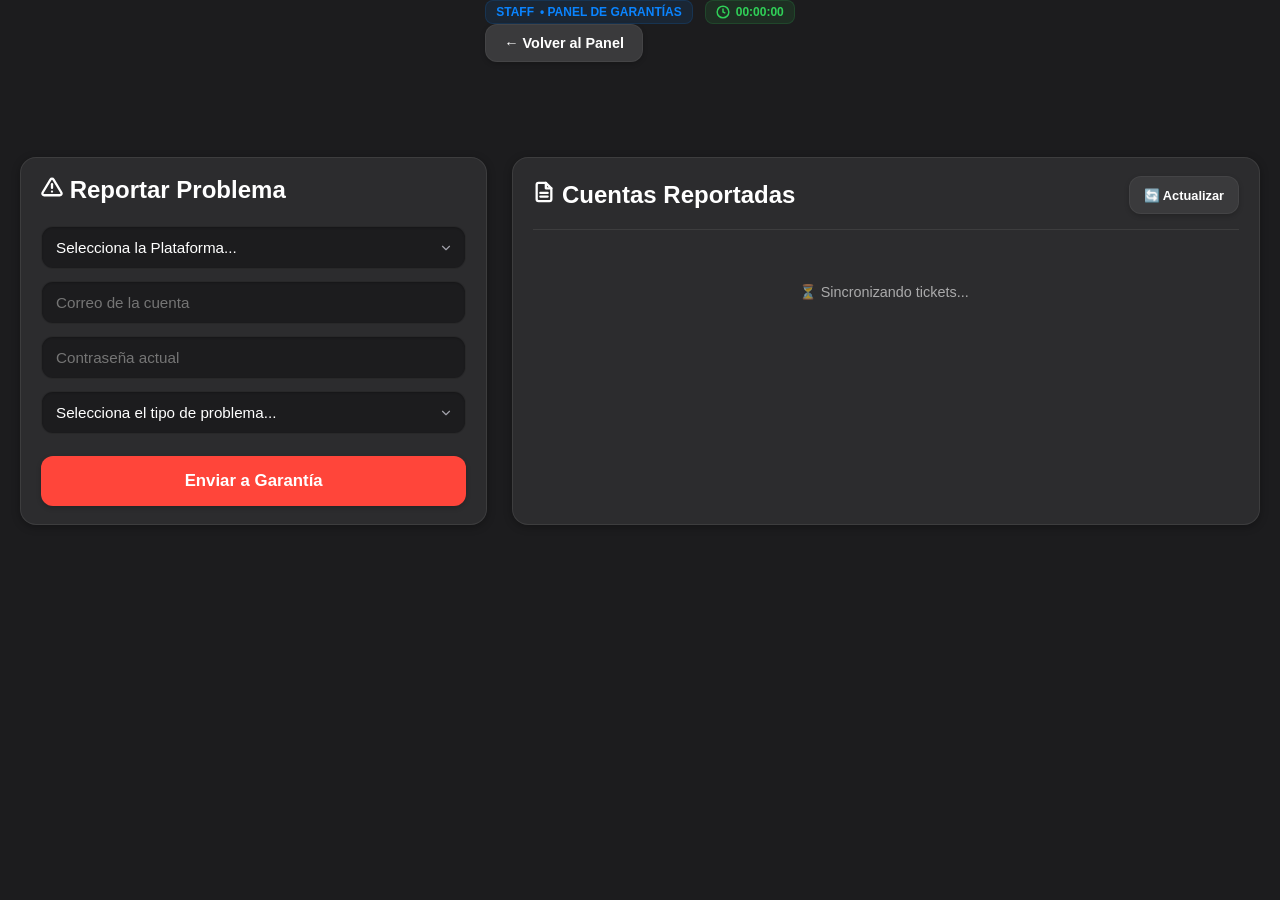
<file: garantia.html>
<!DOCTYPE html>
<html lang="es" data-theme="dark">
<head>
    <meta charset="UTF-8">
    <meta name="viewport" content="width=device-width, initial-scale=1.0, maximum-scale=1.0, user-scalable=no">
    <title>Cybernet Staff - Garantías</title>
    
    <link rel="icon" type="image/jpeg" href="logo.jpeg">
    <meta name="theme-color" content="#000000">
    <meta name="apple-mobile-web-app-capable" content="yes">
    <meta name="apple-mobile-web-app-status-bar-style" content="black-translucent">
    <meta name="apple-mobile-web-app-title" content="Cybernet Garantías">
    
    <link rel="stylesheet" href="global.css">
    
    <style>
        /* Estructura Bento a 2 Columnas Optimizada */
        .garantia-container {
            display: grid;
            grid-template-columns: 1fr 1.6fr;
            gap: 25px;
            width: 100%;
            max-width: 1400px;
            margin: 0 auto;
            padding-top: 95px;
            padding-bottom: 50px;
            padding-left: 20px;
            padding-right: 20px;
        }

        /* Lista interna de tickets reportados compacta */
        .tickets-scroll-area {
            display: flex;
            flex-direction: column;
            gap: 10px;
            max-height: 650px;
            overflow-y: auto;
            padding-right: 5px;
        }
        .tickets-scroll-area::-webkit-scrollbar { width: 5px; }
        .tickets-scroll-area::-webkit-scrollbar-thumb { background: var(--scrollbar-thumb); border-radius: 10px; }

        /* 📱 TARJETAS DE TICKETS COMPACTAS (iOS Densidad Alta) */
        .ticket-card {
            background: var(--input-bg);
            border: var(--glass-border);
            border-radius: 16px;
            padding: 12px 16px; /* Reducido de 18px */
            display: flex;
            flex-direction: column;
            gap: 6px; /* Espaciado interno más cerrado */
            transition: var(--transition-spring);
        }
        .ticket-card:hover { border-color: var(--ios-blue); }

        .ticket-header {
            display: flex;
            justify-content: space-between;
            align-items: center;
            border-bottom: 0.5px solid rgba(255,255,255,0.08);
            padding-bottom: 6px;
            margin-bottom: 2px;
        }
        [data-theme="light"] .ticket-header { border-bottom-color: rgba(0,0,0,0.08); }

        /* Filas de datos en línea para ahorrar un 40% de espacio */
        .ticket-data-grid {
            display: grid;
            grid-template-columns: repeat(auto-fit, minmax(200px, 1fr));
            gap: 4px 15px;
            font-size: 0.85rem;
        }

        .ticket-desc {
            font-size: 0.82rem;
            background: rgba(0, 0, 0, 0.2);
            padding: 8px 12px; /* Más compacto */
            border-radius: 10px;
            margin-top: 2px;
            border: 0.5px solid rgba(255,255,255,0.04);
            line-height: 1.3;
            color: var(--text-primary);
        }
        [data-theme="light"] .ticket-desc { background: rgba(255,255,255,0.4); border-color: rgba(0,0,0,0.04); }

        /* Botones operativos más delgados */
        .ticket-card .btn-ios {
            padding: 8px 14px;
            font-size: 0.85rem;
            border-radius: 10px;
        }
        
        @media (max-width: 900px) {
            .garantia-container { grid-template-columns: 1fr; padding-top: 130px; }
            .global-header { flex-direction: column; align-items: flex-start; gap: 15px; }
            .ticket-data-grid { grid-template-columns: 1fr; }
        }
    </style>
</head>
<body>

    <div class="bg-orb bg-orb-1" style="background: rgba(255, 69, 58, 0.12);"></div>
    <div class="bg-orb bg-orb-2" style="background: rgba(10, 132, 255, 0.12);"></div>

    <header class="global-header" id="globalHeader">
        <div class="flex-row" id="staffStatusBar">
            <div class="badge-ios badge-blue">
                <span id="staffSessionName">STAFF</span> • PANEL DE GARANTÍAS
            </div>
            <div class="badge-ios badge-green" id="timerBadgeContainer">
                <svg width="14" height="14" viewBox="0 0 24 24" fill="none" stroke="currentColor" stroke-width="2.5">
                    <circle cx="12" cy="12" r="10"></circle>
                    <polyline points="12 6 12 12 16 14"></polyline>
                </svg>
                <span id="shiftTimer">00:00:00</span>
            </div>
        </div>

        <div class="flex-row">
            <button class="btn-ios btn-secondary" onclick="window.location.href='admin.html'">
                ← Volver al Panel
            </button>
        </div>
    </header>

    <div class="overlay-ios" id="resolverOverlay">
        <div class="sheet-ios" onclick="event.stopPropagation()" style="height: auto; padding-bottom: 40px;">
            <div class="sheet-header">
                <h3 class="card-title" style="color: var(--ios-green);">✅ Resolver Cuenta</h3>
                <button class="btn-close-circle" onclick="cerrarModalResolver()">✕</button>
            </div>
            <p class="text-secondary mb-1" style="font-size: 0.9rem;">Ingresa los nuevos datos de acceso para solucionar este reporte.</p>
            
            <form id="formResolverGarantia" class="flex-col" onsubmit="ejecutarResolverGarantia(event)">
                <input type="hidden" id="resolverFila">
                <input type="hidden" id="resolverCorreoViejo">
                <input type="hidden" id="resolverPlataforma">

                <input type="email" id="resNuevoCorreo" class="input-ios" placeholder="Nuevo Correo Asignado" required>
                <input type="text" id="resNuevaClave" class="input-ios" placeholder="Nueva Contraseña" required>
                
                <button type="submit" id="btnSubmitResolver" class="btn-ios btn-success w-100 mt-1">Guardar y Resolver</button>
                <button type="button" class="btn-ios btn-secondary w-100" onclick="cerrarModalResolver()">Cancelar</button>
            </form>
        </div>
    </div>

    <div class="garantia-container">
        
        <div class="card-ios" style="height: fit-content;">
            <h2 class="card-title" style="color: var(--ios-red); margin-bottom: 10px;">
                <svg width="22" height="22" viewBox="0 0 24 24" fill="none" stroke="currentColor" stroke-width="2.5" stroke-linecap="round" stroke-linejoin="round">
                    <path d="M10.29 3.86L1.82 18a2 2 0 0 0 1.71 3h16.94a2 2 0 0 0 1.71-3L13.71 3.86a2 2 0 0 0-3.42 0z"></path>
                    <line x1="12" y1="9" x2="12" y2="13"></line>
                    <line x1="12" y1="17" x2="12.01" y2="17"></line>
                </svg>
                Reportar Problema
            </h2>
            
            <form id="formReportar" class="flex-col" onsubmit="ejecutarReporte(event)">
                <select id="repPlataforma" class="input-ios" style="margin-bottom: 0;" required>
                    <option value="" disabled selected>Selecciona la Plataforma...</option>
                    <option value="NETFLIX">NETFLIX</option>
                    <option value="AMAZON-PRIME-VIDEO">AMAZON PRIME VIDEO</option>
                    <option value="DISNEY-PREMIUM">DISNEY PREMIUM</option>
                    <option value="HBO-MAX">HBO MAX</option>
                    <option value="DISNEY-ESTANDAR">DISNEY ESTANDAR</option>
                    <option value="PLEX">PLEX</option>
                    <option value="CRUNCHYROLL">CRUNCHYROLL</option>
                    <option value="VIX">VIX</option>
                    <option value="PARAMOUNT">PARAMOUNT</option>
                    <option value="METEGOL">METEGOL</option>
                    <option value="CANVA">CANVA</option>
                    <option value="CAPCUT">CAPCUT</option>
                    <option value="SPOTIFY">SPOTIFY</option>
                    <option value="YOUTUBE">YOUTUBE</option>
                    <option value="DEEZER">DEEZER</option>
                </select>

                <input type="email" id="repCorreo" class="input-ios" style="margin-bottom: 0;" placeholder="Correo de la cuenta" required autocomplete="off">
                <input type="text" id="repClave" class="input-ios" style="margin-bottom: 0;" placeholder="Contraseña actual" required autocomplete="off">
                
                <select id="repTipoProblema" class="input-ios" style="margin-bottom: 0;" required onchange="verificarTipoProblema()">
                    <option value="" disabled selected>Selecciona el tipo de problema...</option>
                    <option value="CUENTA CAIDA">CUENTA CAÍDA</option>
                    <option value="CONTRASEÑA INCORRECTA">CONTRASEÑA INCORRECTA</option>
                    <option value="CUENTA BLOQUEADA">CUENTA BLOQUEADA</option>
                    <option value="OTRA">OTRA (Explicar detalladamente)</option>
                </select>

                <textarea id="repDesc" class="input-ios" placeholder="Por favor, explica el problema detalladamente..." style="display: none; min-height: 100px; margin-bottom: 0;"></textarea>
                
                <button type="submit" id="btnSubmitReporte" class="btn-ios btn-danger w-100 mt-1" style="padding: 15px; font-size:1.05rem;">
                    Enviar a Garantía
                </button>
            </form>
        </div>

        <div class="card-ios">
            <div class="flex-row-between mb-1" style="border-bottom: 1px solid rgba(255,255,255,0.08); padding-bottom: 15px;">
                <h2 class="card-title" style="color: var(--ios-blue);">
                    <svg width="22" height="22" viewBox="0 0 24 24" fill="none" stroke="currentColor" stroke-width="2.5" stroke-linecap="round" stroke-linejoin="round">
                        <path d="M14 2H6a2 2 0 0 0-2 2v16a2 2 0 0 0 2 2h12a2 2 0 0 0 2-2V8z"></path>
                        <polyline points="14 2 14 8 20 8"></polyline>
                        <line x1="16" y1="13" x2="8" y2="13"></line>
                        <line x1="16" y1="17" x2="8" y2="17"></line>
                    </svg>
                    Cuentas Reportadas
                </h2>
                <button class="btn-ios btn-secondary" style="padding: 6px 14px; font-size:0.8rem;" onclick="cargarGarantias()">
                    🔄 Actualizar
                </button>
            </div>

            <div class="tickets-scroll-area" id="listaGarantias">
                <div style="text-align:center; padding:30px; color:var(--text-secondary); font-size:0.9rem;">
                    ⏳ Cargando garantías pendientes...
                </div>
            </div>
        </div>

    </div>

    <div id="globalToast" class="overlay-ios" style="background:transparent; pointer-events:none; z-index:10001;">
        <div style="position:fixed; bottom:30px; left:50%; transform:translateX(-50%); background:rgba(30,30,35,0.95); backdrop-filter:blur(15px); border:var(--glass-border); color:white; padding:12px 24px; border-radius:30px; font-size:0.9rem; font-weight:600; box-shadow:var(--glass-shadow); display:flex; align-items:center; gap:8px;">
            <span id="toastIcon">✅</span>
            <span id="toastText">Acción completada</span>
        </div>
    </div>

    <script>
        const GOOGLE_SCRIPT_URL = "https://script.google.com/macros/s/AKfycbzWdHzqlwlAWcCuXngcurIIrZVCHl5QEhRUkHTL90dhNqfm1iXnvSvDli5G_r6zlmHY/exec";
        
        let isFetchingGarantias = false;
        let timerInterval = null;
        let temporizadorInactividad = null;
        const INACTIVITY_LOGOUT_LIMIT = 30 * 60 * 1000;
        let isTimerPaused = false;

        function haptic() { 
            if (navigator.vibrate) navigator.vibrate(15); 
        }

        function showToast(message, isError = false) {
            const toast = document.getElementById('globalToast');
            const toastText = document.getElementById('toastText');
            const toastIcon = document.getElementById('toastIcon');

            toastText.innerText = message;
            toastIcon.innerText = isError ? "❌" : "✅";
            toast.classList.add('open');
            setTimeout(() => { toast.classList.remove('open'); }, 3000);
        }

        function verificarTipoProblema() {
            const select = document.getElementById('repTipoProblema');
            const textarea = document.getElementById('repDesc');
            
            if (select.value === 'OTRA') {
                textarea.style.display = 'block';
                textarea.setAttribute('required', 'true');
                textarea.focus();
            } else {
                textarea.style.display = 'none';
                textarea.removeAttribute('required');
                textarea.value = ''; 
            }
        }

        function ejecutarReporte(e) {
            e.preventDefault();
            haptic();
            
            const btnSubmit = document.getElementById('btnSubmitReporte');
            const plataforma = document.getElementById('repPlataforma').value;
            const correo = document.getElementById('repCorreo').value;
            const clave = document.getElementById('repClave').value;
            
            const tipoProblema = document.getElementById('repTipoProblema').value;
            let descripcion = tipoProblema; 
            
            if (tipoProblema === 'OTRA') {
                descripcion = document.getElementById('repDesc').value.trim();
            }

            btnSubmit.disabled = true;
            btnSubmit.innerText = "⏳ Enviando Reporte...";

            const oldScript = document.getElementById('cyber_reporte_node');
            if (oldScript) oldScript.remove();

            window.procesarReporteSheets = function(res) {
                const scriptNode = document.getElementById('cyber_reporte_node');
                if (scriptNode) scriptNode.remove();

                btnSubmit.disabled = false;
                btnSubmit.innerText = "Enviar a Garantía";

                if (res && res.status === "success") {
                    showToast(res.message);
                    document.getElementById('formReportar').reset();
                    verificarTipoProblema(); 
                    cargarGarantias(); 
                } else {
                    showToast("Error: " + (res ? res.message : "Desconocido"), true);
                }
            };

            const scriptElement = document.createElement('script');
            scriptElement.id = 'cyber_reporte_node';
            let queryParams = `?action=reportarGarantia&plataforma=${encodeURIComponent(plataforma)}&correo=${encodeURIComponent(correo)}&clave=${encodeURIComponent(clave)}&descripcion=${encodeURIComponent(descripcion)}&callback=procesarReporteSheets&_ts=${Date.now()}`;
            scriptElement.src = GOOGLE_SCRIPT_URL + queryParams;
            document.body.appendChild(scriptElement);
        }

        function cargarGarantias() {
            if (isFetchingGarantias) return;
            isFetchingGarantias = true;
            haptic();

            const container = document.getElementById('listaGarantias');
            container.innerHTML = '<div style="text-align:center; padding:30px; color:var(--text-secondary); font-size:0.9rem;">⏳ Sincronizando tickets...</div>';

            const oldScript = document.getElementById('cyber_getgarantias_node');
            if (oldScript) oldScript.remove();

            window.procesarListaGarantiasSheets = function(res) {
                isFetchingGarantias = false;
                const scriptNode = document.getElementById('cyber_getgarantias_node');
                if (scriptNode) scriptNode.remove();

                if (res && res.status === "success") {
                    renderizarListaGarantias(res.data);
                } else {
                    container.innerHTML = '<div style="text-align:center; padding:30px; color:var(--ios-red); font-weight:600;">❌ Error al cargar garantías.</div>';
                }
            };

            const scriptElement = document.createElement('script');
            scriptElement.id = 'cyber_getgarantias_node';
            let queryParams = `?action=obtenerGarantias&callback=procesarListaGarantiasSheets&_ts=${Date.now()}`;
            scriptElement.src = GOOGLE_SCRIPT_URL + queryParams;
            document.body.appendChild(scriptElement);
        }

        // 📊 REDISEÑO ULTRA COMPACTO AQUÍ (MODERNO E INLINE)
        function renderizarListaGarantias(data) {
            const container = document.getElementById('listaGarantias');
            
            if (!data || data.length === 0) {
                container.innerHTML = '<div style="text-align:center; padding:30px; color:var(--text-secondary); font-weight:600;">✨ No hay cuentas en garantía en este momento.</div>';
                return;
            }

            let html = "";
            data.forEach((item, index) => {
                const textoReporte = `🚨 *REPORTE DE PROBLEMA*\n📺 *Plataforma:* ${item.plataforma}\n📧 *Correo:* ${item.correo}\n🔑 *Clave:* ${item.clave}\n👤 *Proveedor:* ${item.proveedor}\n📅 *Fecha de Compra:* ${item.fechaCompra || "No Registrada"}\n💬 *Motivo:* ${item.desc}`;
                const safeReporte = encodeURIComponent(textoReporte);

                html += `
                <div class="ticket-card">
                    <div class="ticket-header">
                        <span style="color:var(--ios-blue); font-weight:800; font-size:1.05rem;">
                            ${item.plataforma}
                        </span>
                        <div style="font-size: 0.72rem; color: var(--text-secondary); text-align: right; line-height: 1.2;">
                            Reporte: <strong>${item.fecha}</strong><br>
                            Compra: <strong>${item.fechaCompra || "N/A"}</strong>
                        </div>
                    </div>
                    
                    <div class="ticket-data-grid">
                        <div>Correo: <span style="color:var(--ios-red); user-select:all; font-weight:600;">${item.correo}</span></div>
                        <div>Clave: <span style="color:var(--text-primary); font-weight:600; user-select:all;">${item.clave}</span></div>
                        <div>Proveedor: <span style="color:var(--ios-orange); font-weight:600;">${item.proveedor}</span></div>
                    </div>
                    
                    <div class="ticket-desc">
                        💬 ${item.desc}
                    </div>
                    
                    <div class="flex-row mt-1" style="width:100%; gap: 10px;">
                        <button class="btn-ios btn-secondary" style="flex:1;" onclick="copiarReporteAlPortapapeles('${safeReporte}', this)">
                            Copiar Reporte
                        </button>
                        
                        <button class="btn-ios btn-success" style="flex:1;" onclick="abrirModalResolver('${item.filaIndex}', '${item.correo}', '${item.plataforma}')">
                            Resolver Cuenta
                        </button>
                    </div>
                </div>`;
            });

            container.innerHTML = html;
        }

        function copiarReporteAlPortapapeles(textoEncodeado, btnElement) {
            haptic();
            const texto = decodeURIComponent(textoEncodeado);

            navigator.clipboard.writeText(texto).then(() => {
                efectoBotonCopiadoReporte(btnElement);
            }).catch(() => {
                const textarea = document.createElement('textarea');
                textarea.value = texto;
                document.body.appendChild(textarea);
                textarea.select();
                document.execCommand('copy');
                textarea.remove();
                efectoBotonCopiadoReporte(btnElement);
            });
        }

        function efectoBotonCopiadoReporte(btn) {
            const originalHTML = btn.innerHTML;
            btn.innerHTML = '¡Copiado! ✔️';
            btn.style.background = 'var(--ios-orange)';
            btn.style.color = '#ffffff';

            setTimeout(() => {
                btn.innerHTML = originalHTML;
                btn.style.background = '';
                btn.style.color = '';
            }, 1500);
        }

        function abrirModalResolver(fila, correo, plataforma) {
            haptic();
            document.getElementById('resolverFila').value = fila;
            document.getElementById('resolverCorreoViejo').value = correo;
            document.getElementById('resolverPlataforma').value = plataforma;
            document.getElementById('resNuevoCorreo').value = correo;
            document.getElementById('resolverOverlay').classList.add('open');
        }

        function cerrarModalResolver() {
            document.getElementById('resolverOverlay').classList.remove('open');
            document.getElementById('formResolverGarantia').reset();
        }

        function ejecutarResolverGarantia(e) {
            e.preventDefault();
            haptic();

            const btnSubmit = document.getElementById('btnSubmitResolver');
            const fila = document.getElementById('resolverFila').value;
            const plat = document.getElementById('resolverPlataforma').value;
            const correoViejo = document.getElementById('resolverCorreoViejo').value;
            const nuevoCorreo = document.getElementById('resNuevoCorreo').value;
            const nuevaClave = document.getElementById('resNuevaClave').value;

            btnSubmit.disabled = true;
            btnSubmit.innerText = "⏳ Guardando Solución...";

            const oldScript = document.getElementById('cyber_resolver_node');
            if (oldScript) oldScript.remove();

            window.procesarResolucionSheets = function(res) {
                const scriptNode = document.getElementById('cyber_resolver_node');
                if (scriptNode) scriptNode.remove();

                btnSubmit.disabled = false;
                btnSubmit.innerText = "Guardar y Resolver";

                if (res && res.status === "success") {
                    showToast(res.message);
                    cerrarModalResolver();
                    cargarGarantias(); 
                } else {
                    showToast("Error: " + (res ? res.message : "Desconocido"), true);
                }
            };

            const scriptElement = document.createElement('script');
            scriptElement.id = 'cyber_resolver_node';
            let queryParams = `?action=resolverGarantia&filaIndex=${encodeURIComponent(fila)}&plataforma=${encodeURIComponent(plat)}&correoViejo=${encodeURIComponent(correoViejo)}&nuevoCorreo=${encodeURIComponent(nuevoCorreo)}&nuevaClave=${encodeURIComponent(nuevaClave)}&callback=procesarResolucionSheets&_ts=${Date.now()}`;
            scriptElement.src = GOOGLE_SCRIPT_URL + queryParams;
            document.body.appendChild(scriptElement);
        }

        function startShiftTimer() {
            if (!sessionStorage.getItem('cyber_shift_start_time')) {
                sessionStorage.setItem('cyber_shift_start_time', Date.now());
            }
            if (!sessionStorage.getItem('cyber_shift_accumulated_time')) {
                sessionStorage.setItem('cyber_shift_accumulated_time', 0);
            }

            if (timerInterval) {
                clearInterval(timerInterval);
            }

            timerInterval = setInterval(function() {
                if (isTimerPaused) return; 
                
                let startTime = parseInt(sessionStorage.getItem('cyber_shift_start_time'));
                let accumulated = parseInt(sessionStorage.getItem('cyber_shift_accumulated_time'));
                if (isNaN(accumulated)) accumulated = 0;
                
                let elapsed = Date.now() - startTime;
                let totalMs = accumulated + elapsed;
                
                let totalSeconds = Math.floor(totalMs / 1000);
                let hours = Math.floor(totalSeconds / 3600);
                let minutes = Math.floor((totalSeconds % 3600) / 60);
                let seconds = totalSeconds % 60;

                let hStr = String(hours).padStart(2, '0');
                let mStr = String(minutes).padStart(2, '0');
                let sStr = String(seconds).padStart(2, '0');

                let stElement = document.getElementById('shiftTimer');
                if (stElement) stElement.innerText = hStr + ":" + mStr + ":" + sStr;
            }, 1000);
        }

        function resetearInactividad() {
            if (!sessionStorage.getItem('active_staff')) return;
            if (temporizadorInactividad) clearTimeout(temporizadorInactividad);
            temporizadorInactividad = setTimeout(() => {
                if (sessionStorage.getItem('active_staff')) {
                    alert("⏳ Tu sesión se ha cerrado automáticamente tras 30 minutos de inactividad.");
                    window.location.href = 'admin.html';
                }
            }, INACTIVITY_LOGOUT_LIMIT);
        }

        function iniciarControlInactividad() {
            window.addEventListener('mousemove', resetearInactividad);
            window.addEventListener('keypress', resetearInactividad);
            window.addEventListener('click', resetearInactividad);
            window.addEventListener('scroll', resetearInactividad);
            window.addEventListener('touchstart', resetearInactividad);
            resetearInactividad(); 
        }

        window.addEventListener('DOMContentLoaded', () => {
            const activeUser = sessionStorage.getItem('active_staff');
            if(activeUser) {
                document.getElementById('staffSessionName').innerText = activeUser.toUpperCase();
                
                if (activeUser.toUpperCase() !== "CAMILO") {
                    startShiftTimer();
                    iniciarControlInactividad();
                } else {
                    const timerBadge = document.getElementById('timerBadgeContainer');
                    if (timerBadge) {
                        timerBadge.style.display = 'none';
                    }
                }
            }

            let savedTheme = localStorage.getItem('cyber_theme') || 'dark';
            document.documentElement.setAttribute('data-theme', savedTheme);

            cargarGarantias(); 
        });
    </script>
</body>
</html>
</file>
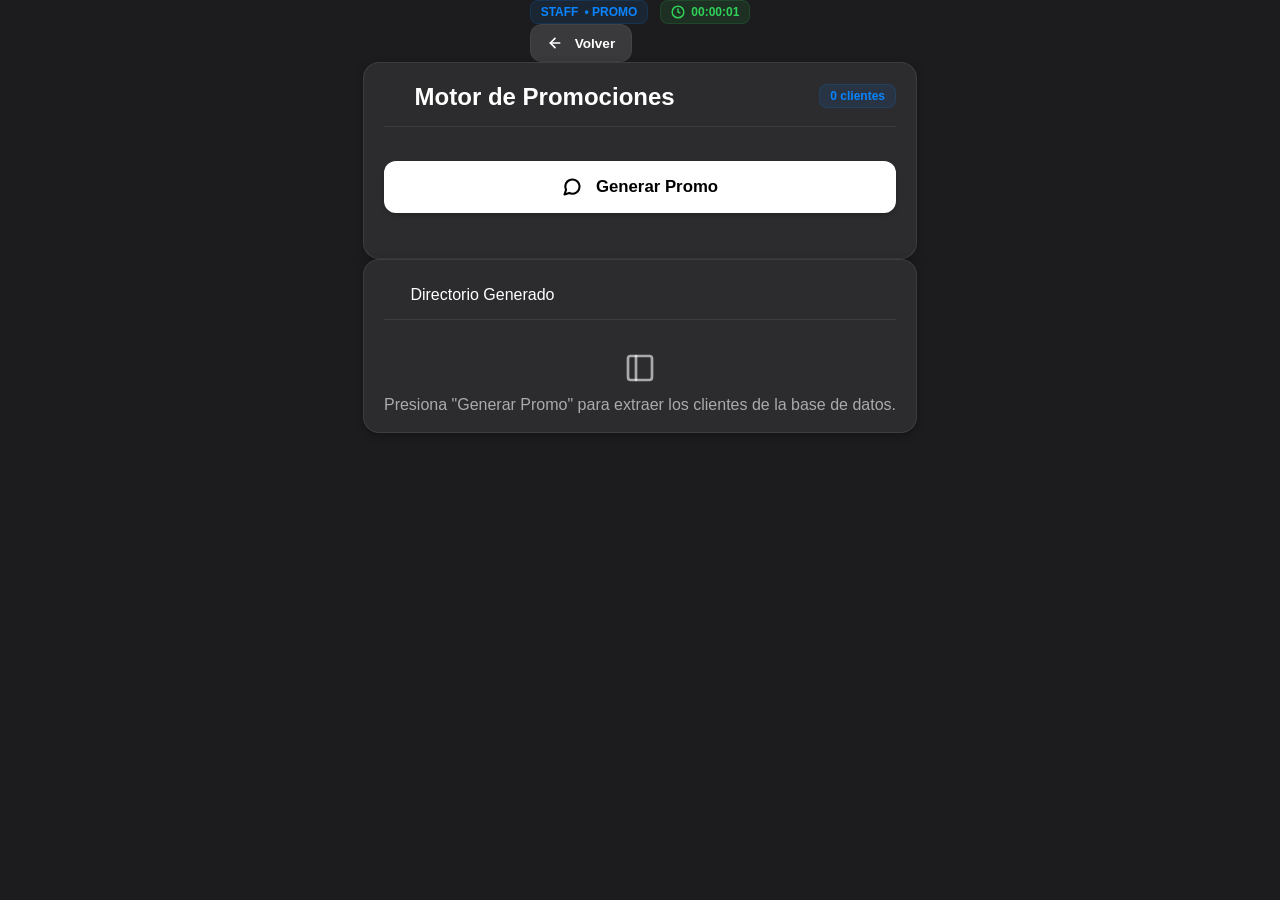
<file: promo.html>
<!doctype html>
<html lang="es" data-theme="dark">
  <head>
    <meta charset="UTF-8" />
    <meta
      name="viewport"
      content="width=device-width, initial-scale=1.0, maximum-scale=1.0, user-scalable=no"
    />
    <title>Cybernet Staff - Promo</title>

    <link rel="icon" type="image/jpeg" href="logo.jpeg" />
    <meta name="theme-color" content="#0a0a0c" />
    <meta name="apple-mobile-web-app-capable" content="yes" />
    <meta
      name="apple-mobile-web-app-status-bar-style"
      content="black-translucent"
    />

    <link rel="stylesheet" href="global.css" />

    <style>
      /* Animación nativa de carga (Reemplazo del emoji ⏳) */
      @keyframes spin {
        100% {
          transform: rotate(360deg);
        }
      }
      .spin-anim {
        animation: spin 1s linear infinite;
      }

      /* Ajuste fino para el botón de la cabecera */
      .btn-header-back {
        width: auto;
        padding: 8px 16px;
        font-size: 0.85rem;
        border-radius: 12px;
        margin: 0;
        box-shadow: none;
      }
    </style>
  </head>
  <body>
    <div class="bg-orb bg-orb-1"></div>
    <div class="bg-orb bg-orb-2"></div>

    <div id="appleToast" class="apple-notification-toast"></div>

    <header class="global-header" id="globalHeader">
      <div class="flex-row" id="staffStatusBar">
        <div class="badge-ios badge-blue">
          <span id="staffSessionName">USER</span> • PROMO
        </div>
        <div class="badge-ios badge-green" id="timerBadgeContainer">
          <svg
            width="14"
            height="14"
            viewBox="0 0 24 24"
            fill="none"
            stroke="currentColor"
            stroke-width="2.5"
          >
            <circle cx="12" cy="12" r="10"></circle>
            <polyline points="12 6 12 12 16 14"></polyline>
          </svg>
          <span id="shiftTimer">00:00:00</span>
        </div>
      </div>
      <button
        class="btn-ios btn-secondary btn-header-back"
        onclick="window.location.href = 'admin.html'"
      >
        <svg
          width="16"
          height="16"
          viewBox="0 0 24 24"
          fill="none"
          stroke="currentColor"
          stroke-width="2.5"
          stroke-linecap="round"
          stroke-linejoin="round"
          style="margin-right: 4px; vertical-align: bottom"
        >
          <line x1="19" y1="12" x2="5" y2="12"></line>
          <polyline points="12 19 5 12 12 5"></polyline>
        </svg>
        Volver
      </button>
    </header>

    <main class="main-workspace workspace-promo">
      <div class="card-ios">
        <div
          class="flex-row-between mb-1"
          style="
            border-bottom: 1px solid rgba(255, 255, 255, 0.08);
            padding-bottom: 15px;
          "
        >
          <h2 class="card-title" style="margin: 0">
            <svg
              width="24"
              height="24"
              viewBox="0 0 24 24"
              fill="none"
              stroke="var(--ios-blue)"
              stroke-width="2.5"
              stroke-linecap="round"
              stroke-linejoin="round"
            >
              <polygon
                points="12 2 15.09 8.26 22 9.27 17 14.14 18.18 21.02 12 17.77 5.82 21.02 7 14.14 2 9.27 8.91 8.26 12 2"
              ></polygon>
            </svg>
            Motor de Promociones
          </h2>
          <div class="badge-ios badge-blue" id="badgeTotalClients">
            0 clientes
          </div>
        </div>

        <button
          id="btnFetchContacts"
          class="btn-ios btn-primary w-100 mt-1"
          style="padding: 16px; font-size: 1.05rem"
          onclick="iniciarSincronizacion()"
        >
          <svg
            width="20"
            height="20"
            viewBox="0 0 24 24"
            fill="none"
            stroke="currentColor"
            stroke-width="2.5"
            stroke-linecap="round"
            stroke-linejoin="round"
            style="margin-right: 6px; vertical-align: middle"
          >
            <path
              d="M21 11.5a8.38 8.38 0 0 1-.9 3.8 8.5 8.5 0 0 1-7.6 4.7 8.38 8.38 0 0 1-3.8-.9L3 21l1.9-5.7a8.38 8.38 0 0 1-.9-3.8 8.5 8.5 0 0 1 4.7-7.6 8.38 8.38 0 0 1 3.8-.9h.5a8.48 8.48 0 0 1 8 8v.5z"
            ></path>
          </svg>
          Generar Promo
        </button>

        <div
          id="blockButtonsContainer"
          class="blocks-container"
          style="margin-top: 15px"
        ></div>
      </div>

      <div class="card-ios">
        <div
          class="card-title mb-1"
          style="
            border-bottom: 1px solid rgba(255, 255, 255, 0.08);
            padding-bottom: 15px;
            margin-bottom: 20px;
          "
        >
          <svg
            width="22"
            height="22"
            viewBox="0 0 24 24"
            fill="none"
            stroke="var(--ios-green)"
            stroke-width="2.5"
            stroke-linecap="round"
            stroke-linejoin="round"
          >
            <path d="M17 21v-2a4 4 0 0 0-4-4H5a4 4 0 0 0-4 4v2"></path>
            <circle cx="9" cy="7" r="4"></circle>
            <path d="M23 21v-2a4 4 0 0 0-3-3.87"></path>
            <path d="M16 3.13a4 4 0 0 1 0 7.75"></path>
          </svg>
          Directorio Generado
        </div>

        <div id="promoGridContainer" class="contacts-grid">
          <div
            class="status-empty"
            style="
              display: flex;
              flex-direction: column;
              align-items: center;
              justify-content: center;
              gap: 12px;
              color: var(--text-secondary);
            "
          >
            <svg
              width="32"
              height="32"
              viewBox="0 0 24 24"
              fill="none"
              stroke="currentColor"
              stroke-width="2"
              stroke-linecap="round"
              stroke-linejoin="round"
            >
              <rect x="3" y="3" width="18" height="18" rx="2" ry="2"></rect>
              <line x1="9" y1="3" x2="9" y2="21"></line>
            </svg>
            <span
              >Presiona "Generar Promo" para extraer los clientes de la base de
              datos.</span
            >
          </div>
        </div>
      </div>
    </main>

    <script>
      const GOOGLE_SCRIPT_URL =
        "https://script.google.com/macros/s/AKfycbzWdHzqlwlAWcCuXngcurIIrZVCHl5QEhRUkHTL90dhNqfm1iXnvSvDli5G_r6zlmHY/exec";

      let isFetching = false;
      let globalContacts = [];
      let currentBlockIndex = 0;
      const CHUNK_SIZE = 10;

      let timerInterval = null;
      let temporizadorInactividad = null;
      const INACTIVITY_LOGOUT_LIMIT = 30 * 60 * 1000;
      let isTimerPaused = false;

      function hapticFeedback() {
        if (navigator.vibrate) navigator.vibrate(15);
      }

      // Sistema de Toast Nativo Apple (Con soporte para SVGs inyectados)
      function triggerToast(msgHTML) {
        const toast = document.getElementById("appleToast");
        toast.innerHTML = msgHTML;
        toast.classList.add("show");
        setTimeout(() => toast.classList.remove("show"), 3000);
      }

      function iniciarSincronizacion() {
        if (isFetching) return;

        hapticFeedback();
        isFetching = true;
        globalContacts = [];
        currentBlockIndex = 0;

        const btn = document.getElementById("btnFetchContacts");
        const badge = document.getElementById("badgeTotalClients");
        const blockContainer = document.getElementById("blockButtonsContainer");
        const gridContainer = document.getElementById("promoGridContainer");

        btn.disabled = true;

        // SVG Animado (Reemplazo del reloj de arena)
        btn.innerHTML = `<svg class="spin-anim" width="18" height="18" viewBox="0 0 24 24" fill="none" stroke="currentColor" stroke-width="2.5" stroke-linecap="round" stroke-linejoin="round" style="margin-right: 8px; vertical-align: middle;"><line x1="12" y1="2" x2="12" y2="6"></line><line x1="12" y1="18" x2="12" y2="22"></line><line x1="4.93" y1="4.93" x2="7.76" y2="7.76"></line><line x1="16.24" y1="16.24" x2="19.07" y2="19.07"></line><line x1="2" y1="12" x2="6" y2="12"></line><line x1="18" y1="12" x2="22" y2="12"></line><line x1="4.93" y1="19.07" x2="7.76" y2="16.24"></line><line x1="16.24" y1="7.76" x2="19.07" y2="4.93"></line></svg> Generando Promo...`;

        blockContainer.innerHTML = "";

        // SVG Animado de carga central
        gridContainer.innerHTML = `
            <div class="status-empty" style="display: flex; flex-direction: column; align-items: center; justify-content: center; gap: 12px; color: var(--ios-blue);">
                <svg class="spin-anim" width="32" height="32" viewBox="0 0 24 24" fill="none" stroke="currentColor" stroke-width="2.5" stroke-linecap="round" stroke-linejoin="round"><line x1="12" y1="2" x2="12" y2="6"></line><line x1="12" y1="18" x2="12" y2="22"></line><line x1="4.93" y1="4.93" x2="7.76" y2="7.76"></line><line x1="16.24" y1="16.24" x2="19.07" y2="19.07"></line><line x1="2" y1="12" x2="6" y2="12"></line><line x1="18" y1="12" x2="22" y2="12"></line><line x1="4.93" y1="19.07" x2="7.76" y2="16.24"></line><line x1="16.24" y1="7.76" x2="19.07" y2="4.93"></line></svg>
                <span style="font-weight: 600;">Extrayendo clientes y aplicando motor 60/40...</span>
            </div>`;

        badge.innerText = "0 clientes";

        const oldScript = document.getElementById("cyber_promo_node");
        if (oldScript) oldScript.remove();

        window.procesarSincronizacion = function (res) {
          isFetching = false;
          btn.disabled = false;
          btn.innerHTML = `
                    <svg width="20" height="20" viewBox="0 0 24 24" fill="none" stroke="currentColor" stroke-width="2.5" stroke-linecap="round" stroke-linejoin="round" style="margin-right: 6px; vertical-align: middle;">
                        <path d="M21 11.5a8.38 8.38 0 0 1-.9 3.8 8.5 8.5 0 0 1-7.6 4.7 8.38 8.38 0 0 1-3.8-.9L3 21l1.9-5.7a8.38 8.38 0 0 1-.9-3.8 8.5 8.5 0 0 1 4.7-7.6 8.38 8.38 0 0 1 3.8-.9h.5a8.48 8.48 0 0 1 8 8v.5z"></path>
                    </svg>
                    Generar Promo
                `;

          const scriptNode = document.getElementById("cyber_promo_node");
          if (scriptNode) scriptNode.remove();

          if (res && res.status === "success") {
            let data = res.data;

            if (!data || data.length === 0) {
              gridContainer.innerHTML = `
                <div class="status-empty" style="display:flex; align-items:center; justify-content:center; gap:8px; color:var(--ios-orange); font-weight: 600;">
                    <svg width="24" height="24" viewBox="0 0 24 24" fill="none" stroke="currentColor" stroke-width="2.5" stroke-linecap="round" stroke-linejoin="round"><path d="M10.29 3.86L1.82 18a2 2 0 0 0 1.71 3h16.94a2 2 0 0 0 1.71-3L13.71 3.86a2 2 0 0 0-3.42 0z"></path><line x1="12" y1="9" x2="12" y2="13"></line><line x1="12" y1="17" x2="12.01" y2="17"></line></svg>
                    No quedan clientes disponibles en el Histórico.
                </div>`;
              return;
            }

            let uniqueMap = new Map();
            for (let i = 0; i < data.length; i++) {
              let item = data[i];
              let tel = item.tel;
              if (tel && tel.trim() !== "" && !uniqueMap.has(tel.trim())) {
                uniqueMap.set(tel.trim(), item);
              }
            }

            globalContacts = Array.from(uniqueMap.values()).slice(0, 20);

            if (globalContacts.length === 0) {
              gridContainer.innerHTML = `
                <div class="status-empty" style="display:flex; align-items:center; justify-content:center; gap:8px; color:var(--ios-red); font-weight: 600;">
                    <svg width="24" height="24" viewBox="0 0 24 24" fill="none" stroke="currentColor" stroke-width="2.5" stroke-linecap="round" stroke-linejoin="round"><circle cx="12" cy="12" r="10"></circle><line x1="15" y1="9" x2="9" y2="15"></line><line x1="9" y1="9" x2="15" y2="15"></line></svg>
                    Registros inválidos en la base de datos.
                </div>`;
              return;
            }

            badge.innerText = `${globalContacts.length} clientes`;

            // Toast de éxito con SVG
            triggerToast(`
                <div style="display:flex; align-items:center; gap:8px; color:var(--ios-green);">
                    <svg width="18" height="18" viewBox="0 0 24 24" fill="none" stroke="currentColor" stroke-width="2.5" stroke-linecap="round" stroke-linejoin="round"><path d="M22 11.08V12a10 10 0 1 1-5.93-9.14"></path><polyline points="22 4 12 14.01 9 11.01"></polyline></svg>
                    <span>Se prepararon ${globalContacts.length} contactos listos.</span>
                </div>
            `);

            crearBotonesBloques();
          } else {
            let errMsg =
              res && res.message ? res.message : "Error de conexión.";
            gridContainer.innerHTML = `
                <div class="status-empty" style="display:flex; align-items:center; justify-content:center; gap:8px; color:var(--ios-red); font-weight: 600;">
                    <svg width="24" height="24" viewBox="0 0 24 24" fill="none" stroke="currentColor" stroke-width="2.5" stroke-linecap="round" stroke-linejoin="round"><circle cx="12" cy="12" r="10"></circle><line x1="15" y1="9" x2="9" y2="15"></line><line x1="9" y1="9" x2="15" y2="15"></line></svg>
                    ${errMsg}
                </div>`;
          }
        };

        const scriptElement = document.createElement("script");
        scriptElement.id = "cyber_promo_node";
        let queryParams =
          "?action=generarPromosWeb&callback=procesarSincronizacion&_ts=" +
          Date.now();
        scriptElement.src = GOOGLE_SCRIPT_URL + queryParams;
        document.body.appendChild(scriptElement);
      }

      function crearBotonesBloques() {
        const blockContainer = document.getElementById("blockButtonsContainer");
        blockContainer.innerHTML = "";

        const totalBlocks = Math.ceil(globalContacts.length / CHUNK_SIZE);

        for (let i = 0; i < totalBlocks; i++) {
          let start = i * CHUNK_SIZE + 1;
          let end = Math.min((i + 1) * CHUNK_SIZE, globalContacts.length);

          const btn = document.createElement("button");
          btn.className = `btn-block ${i === 0 ? "active" : ""}`;
          btn.id = `btnBlock_${i}`;
          btn.innerHTML = `
                    <svg width="18" height="18" viewBox="0 0 24 24" fill="none" stroke="currentColor" stroke-width="2.5" stroke-linecap="round" stroke-linejoin="round">
                        <rect x="3" y="3" width="7" height="7"></rect>
                        <rect x="14" y="3" width="7" height="7"></rect>
                        <rect x="14" y="14" width="7" height="7"></rect>
                        <rect x="3" y="14" width="7" height="7"></rect>
                    </svg>
                    Bloque (${start}-${end})
                `;

          btn.onclick = () => mostrarBloque(i);
          blockContainer.appendChild(btn);
        }

        mostrarBloque(0);
      }

      function mostrarBloque(blockIndex) {
        hapticFeedback();
        currentBlockIndex = blockIndex;

        const allBtns = document.querySelectorAll(".btn-block");
        allBtns.forEach((b) => b.classList.remove("active"));
        const activeBtn = document.getElementById(`btnBlock_${blockIndex}`);
        if (activeBtn) activeBtn.classList.add("active");

        const startIndex = blockIndex * CHUNK_SIZE;
        const endIndex = startIndex + CHUNK_SIZE;
        const loteActual = globalContacts.slice(startIndex, endIndex);

        const gridContainer = document.getElementById("promoGridContainer");
        gridContainer.innerHTML = "";

        loteActual.forEach((item, localIndex) => {
          const absoluteIndex = startIndex + localIndex;
          const visualIndex = absoluteIndex + 1;

          const safeMessage = item.mensaje
            .replace(/"/g, "&quot;")
            .replace(/'/g, "&#39;");

          const card = document.createElement("div");
          card.className = "contact-card";
          card.innerHTML = `
                    <div class="contact-left">
                        <div class="index-badge">${visualIndex}</div>
                        <div class="phone-text" id="phone_text_${absoluteIndex}">${item.tel}</div>
                    </div>
                    <div class="contact-right">
                        <button class="btn-icon" title="Copiar Mensaje de Promo" onclick="copiarAlPortapapeles('${safeMessage}', this, ${absoluteIndex})">
                            <svg viewBox="0 0 24 24" fill="none" stroke="currentColor" stroke-width="2" stroke-linecap="round" stroke-linejoin="round" style="width: 20px; height: 20px;">
                                <rect x="9" y="9" width="13" height="13" rx="2" ry="2"></rect>
                                <path d="M5 15H4a2 2 0 0 1-2-2V4a2 2 0 0 1 2-2h9a2 2 0 0 1 2 2v1"></path>
                            </svg>
                        </button>
                    </div>
                `;
          gridContainer.appendChild(card);
        });
      }

      function copiarAlPortapapeles(texto, btnElement, indexToCross) {
        hapticFeedback();
        navigator.clipboard
          .writeText(texto)
          .then(() => {
            efectoBotonExito(btnElement);
            marcarNumeroComoEnviado(indexToCross);
          })
          .catch(() => {
            const textarea = document.createElement("textarea");
            textarea.value = texto;
            document.body.appendChild(textarea);
            textarea.select();
            document.execCommand("copy");
            window.getSelection().removeAllRanges();
            textarea.remove();

            efectoBotonExito(btnElement);
            marcarNumeroComoEnviado(indexToCross);
          });
      }

      function marcarNumeroComoEnviado(index) {
        const phoneEl = document.getElementById("phone_text_" + index);
        if (phoneEl) {
          phoneEl.classList.add("crossed-out");
        }
      }

      function efectoBotonExito(btn) {
        const originalHTML = btn.innerHTML;
        btn.classList.add("success");
        // Reemplaza el ícono de copiar por un "Check" SVG
        btn.innerHTML = `
                <svg viewBox="0 0 24 24" fill="none" stroke="currentColor" stroke-width="2.5" stroke-linecap="round" stroke-linejoin="round" style="width: 20px; height: 20px;">
                    <polyline points="20 6 9 17 4 12"></polyline>
                </svg>
            `;

        setTimeout(() => {
          btn.classList.remove("success");
          btn.innerHTML = originalHTML;
        }, 1500);
      }

      // Funciones de Turno e Inactividad
      function startShiftTimer() {
        if (!sessionStorage.getItem("cyber_shift_start_time")) {
          sessionStorage.setItem("cyber_shift_start_time", Date.now());
        }
        if (!sessionStorage.getItem("cyber_shift_accumulated_time")) {
          sessionStorage.setItem("cyber_shift_accumulated_time", 0);
        }
        if (timerInterval) clearInterval(timerInterval);

        timerInterval = setInterval(function () {
          if (isTimerPaused) return;

          let startTime = parseInt(
            sessionStorage.getItem("cyber_shift_start_time"),
          );
          let accumulated = parseInt(
            sessionStorage.getItem("cyber_shift_accumulated_time"),
          );
          if (isNaN(accumulated)) accumulated = 0;

          let elapsed = Date.now() - startTime;
          let totalMs = accumulated + elapsed;

          let totalSeconds = Math.floor(totalMs / 1000);
          let hours = Math.floor(totalSeconds / 3600);
          let minutes = Math.floor((totalSeconds % 3600) / 60);
          let seconds = totalSeconds % 60;

          let hStr = String(hours).padStart(2, "0");
          let mStr = String(minutes).padStart(2, "0");
          let sStr = String(seconds).padStart(2, "0");

          let stElement = document.getElementById("shiftTimer");
          if (stElement) stElement.innerText = hStr + ":" + mStr + ":" + sStr;
        }, 1000);
      }

      function resetearInactividad() {
        if (!sessionStorage.getItem("active_staff")) return;
        if (temporizadorInactividad) clearTimeout(temporizadorInactividad);
        temporizadorInactividad = setTimeout(() => {
          if (sessionStorage.getItem("active_staff")) {
            alert(
              "⏳ Tu sesión se ha cerrado automáticamente tras 30 minutos de inactividad.",
            );
            window.location.href = "admin.html";
          }
        }, INACTIVITY_LOGOUT_LIMIT);
      }

      function iniciarControlInactividad() {
        window.addEventListener("mousemove", resetearInactividad);
        window.addEventListener("keypress", resetearInactividad);
        window.addEventListener("click", resetearInactividad);
        window.addEventListener("scroll", resetearInactividad);
        window.addEventListener("touchstart", resetearInactividad);
        resetearInactividad();
      }

      window.addEventListener("DOMContentLoaded", () => {
        let savedTheme = localStorage.getItem("cyber_theme") || "dark";
        document.documentElement.setAttribute("data-theme", savedTheme);

        let activeUser = sessionStorage.getItem("active_staff") || "STAFF";
        document.getElementById("staffSessionName").innerText =
          activeUser.toUpperCase();

        // Si es Camilo, no muestra el contador
        if (activeUser.toUpperCase() !== "CAMILO") {
          startShiftTimer();
          iniciarControlInactividad();
        } else {
          const timerBadge = document.getElementById("timerBadgeContainer");
          if (timerBadge) {
            timerBadge.style.display = "none";
          }
        }
      });
    </script>
  </body>
</html>
</file>
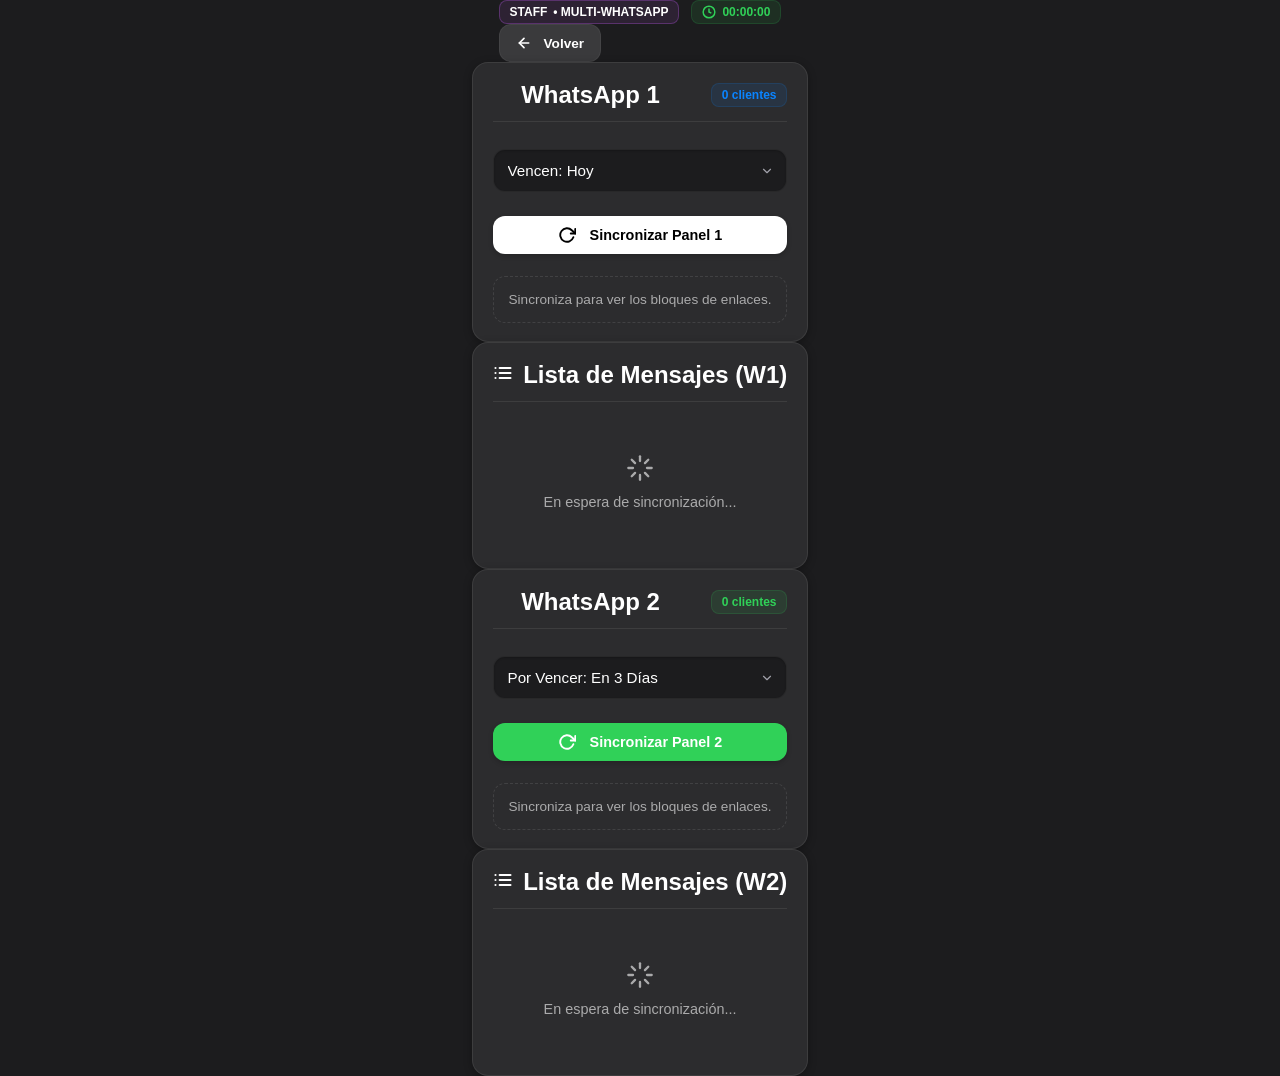
<file: recordatorios.html>
<!doctype html>
<html lang="es" data-theme="dark">
  <head>
    <meta charset="UTF-8" />
    <meta
      name="viewport"
      content="width=device-width, initial-scale=1.0, maximum-scale=1.0, user-scalable=no"
    />
    <title>Cybernet Staff - Recordatorios de Pago</title>

    <link rel="icon" type="image/jpeg" href="logo.jpeg" />
    <meta name="theme-color" content="#0a0a0c" />
    <meta name="apple-mobile-web-app-capable" content="yes" />
    <meta
      name="apple-mobile-web-app-status-bar-style"
      content="black-translucent"
    />
    <meta name="apple-mobile-web-app-title" content="Recordatorios" />

    <link rel="stylesheet" href="global.css" />

    <style>
      /* Animación nativa de carga */
      @keyframes spin {
        100% {
          transform: rotate(360deg);
        }
      }
      .spin-anim {
        animation: spin 1s linear infinite;
      }

      /* Ajuste fino para el botón de la cabecera */
      .btn-header-back {
        width: auto;
        padding: 8px 16px;
        font-size: 0.85rem;
        border-radius: 12px;
        margin: 0;
        box-shadow: none;
      }

      /* Estados vacíos premium */
      .empty-state-premium {
        display: flex;
        flex-direction: column;
        align-items: center;
        justify-content: center;
        text-align: center;
        padding: 40px 10px;
        color: var(--text-secondary);
        gap: 12px;
        grid-column: span 2;
        font-size: 0.9rem;
        font-weight: 500;
      }
    </style>
  </head>
  <body>
    <div class="bg-orb bg-orb-1"></div>
    <div class="bg-orb bg-orb-2"></div>

    <div id="appleToast" class="apple-notification-toast"></div>

    <header class="global-header" id="globalHeader">
      <div class="flex-row" id="staffStatusBar">
        <div
          class="badge-ios badge-blue"
          style="
            color: var(--ios-purple);
            border-color: rgba(191, 90, 242, 0.3);
            background: rgba(191, 90, 242, 0.1);
          "
        >
          <span id="staffSessionName">STAFF</span> • MULTI-WHATSAPP
        </div>
        <div class="badge-ios badge-green" id="timerBadgeContainer">
          <svg
            width="14"
            height="14"
            viewBox="0 0 24 24"
            fill="none"
            stroke="currentColor"
            stroke-width="2.5"
          >
            <circle cx="12" cy="12" r="10"></circle>
            <polyline points="12 6 12 12 16 14"></polyline>
          </svg>
          <span id="shiftTimer">00:00:00</span>
        </div>
      </div>

      <div class="flex-row">
        <button
          class="btn-ios btn-secondary btn-header-back"
          onclick="window.location.href = 'admin.html'"
        >
          <svg
            width="16"
            height="16"
            viewBox="0 0 24 24"
            fill="none"
            stroke="currentColor"
            stroke-width="2.5"
            stroke-linecap="round"
            stroke-linejoin="round"
            style="margin-right: 4px; vertical-align: bottom"
          >
            <line x1="19" y1="12" x2="5" y2="12"></line>
            <polyline points="12 19 5 12 12 5"></polyline>
          </svg>
          Volver
        </button>
      </div>
    </header>

    <div class="recordatorios-container">
      <div class="workspace-column">
        <div class="card-ios">
          <div
            class="flex-row-between"
            style="
              border-bottom: 0.5px solid rgba(255, 255, 255, 0.08);
              padding-bottom: 12px;
              margin-bottom: 15px;
            "
          >
            <h2 class="card-title" style="margin-bottom: 0">
              <svg
                width="22"
                height="22"
                viewBox="0 0 24 24"
                fill="none"
                stroke="var(--ios-purple)"
                stroke-width="2.5"
                stroke-linecap="round"
                stroke-linejoin="round"
              >
                <path
                  d="M21 15a2 2 0 0 1-2 2H7l-4 4V5a2 2 0 0 1 2-2h14a2 2 0 0 1 2 2z"
                ></path>
              </svg>
              WhatsApp 1
            </h2>
            <span id="contadorW1" class="badge-ios badge-blue">0 clientes</span>
          </div>

          <select id="periodoW1" class="input-ios" style="margin-bottom: 12px">
            <option value="hoy" selected>Vencen: Hoy</option>
            <option value="ayer">Vencieron: Ayer</option>
            <option value="antes_ayer">Vencieron: Antes de Ayer</option>
            <option value="tres_dias">Por Vencer: En 3 Días</option>
          </select>

          <button class="btn-ios btn-primary w-100" onclick="sincronizarW1()">
            <svg
              width="18"
              height="18"
              viewBox="0 0 24 24"
              fill="none"
              stroke="currentColor"
              stroke-width="2.5"
              stroke-linecap="round"
              stroke-linejoin="round"
              style="margin-right: 6px; vertical-align: bottom"
            >
              <polyline points="23 4 23 10 17 10"></polyline>
              <path d="M20.49 15a9 9 0 1 1-2.12-9.36L23 10"></path>
            </svg>
            Sincronizar Panel 1
          </button>

          <div class="blocks-area-container mt-1" id="bloquesW1">
            <div
              style="
                text-align: center;
                padding: 15px;
                color: var(--text-secondary);
                font-size: 0.85rem;
                border: 1px dashed rgba(255, 255, 255, 0.1);
                border-radius: 12px;
                grid-column: span 2;
              "
            >
              Sincroniza para ver los bloques de enlaces.
            </div>
          </div>
        </div>

        <div class="card-ios" style="flex-grow: 1">
          <h2
            class="card-title"
            style="
              border-bottom: 1px solid rgba(255, 255, 255, 0.08);
              padding-bottom: 12px;
            "
          >
            <svg
              width="20"
              height="20"
              viewBox="0 0 24 24"
              fill="none"
              stroke="currentColor"
              stroke-width="2.5"
              stroke-linecap="round"
              stroke-linejoin="round"
              style="margin-right: 4px"
            >
              <line x1="8" y1="6" x2="21" y2="6"></line>
              <line x1="8" y1="12" x2="21" y2="12"></line>
              <line x1="8" y1="18" x2="21" y2="18"></line>
              <line x1="3" y1="6" x2="3.01" y2="6"></line>
              <line x1="3" y1="12" x2="3.01" y2="12"></line>
              <line x1="3" y1="18" x2="3.01" y2="18"></line>
            </svg>
            Lista de Mensajes (W1)
          </h2>
          <div class="reminders-scroll-area" id="listaIndividualW1">
            <div class="empty-state-premium">
              <svg
                class="spin-anim"
                width="28"
                height="28"
                viewBox="0 0 24 24"
                fill="none"
                stroke="currentColor"
                stroke-width="2"
                stroke-linecap="round"
                stroke-linejoin="round"
              >
                <line x1="12" y1="2" x2="12" y2="6"></line>
                <line x1="12" y1="18" x2="12" y2="22"></line>
                <line x1="4.93" y1="4.93" x2="7.76" y2="7.76"></line>
                <line x1="16.24" y1="16.24" x2="19.07" y2="19.07"></line>
                <line x1="2" y1="12" x2="6" y2="12"></line>
                <line x1="18" y1="12" x2="22" y2="12"></line>
                <line x1="4.93" y1="19.07" x2="7.76" y2="16.24"></line>
                <line x1="16.24" y1="7.76" x2="19.07" y2="4.93"></line>
              </svg>
              <span>En espera de sincronización...</span>
            </div>
          </div>
        </div>
      </div>

      <div class="workspace-column">
        <div class="card-ios">
          <div
            class="flex-row-between"
            style="
              border-bottom: 0.5px solid rgba(255, 255, 255, 0.08);
              padding-bottom: 12px;
              margin-bottom: 15px;
            "
          >
            <h2 class="card-title" style="margin-bottom: 0">
              <svg
                width="22"
                height="22"
                viewBox="0 0 24 24"
                fill="none"
                stroke="var(--ios-green)"
                stroke-width="2.5"
                stroke-linecap="round"
                stroke-linejoin="round"
              >
                <path
                  d="M21 15a2 2 0 0 1-2 2H7l-4 4V5a2 2 0 0 1 2-2h14a2 2 0 0 1 2 2z"
                ></path>
              </svg>
              WhatsApp 2
            </h2>
            <span id="contadorW2" class="badge-ios badge-green"
              >0 clientes</span
            >
          </div>

          <select id="periodoW2" class="input-ios" style="margin-bottom: 12px">
            <option value="tres_dias" selected>Por Vencer: En 3 Días</option>
            <option value="hoy">Vencen: Hoy</option>
            <option value="ayer">Vencieron: Ayer</option>
            <option value="antes_ayer">Vencieron: Antes de Ayer</option>
          </select>

          <button class="btn-ios btn-success w-100" onclick="sincronizarW2()">
            <svg
              width="18"
              height="18"
              viewBox="0 0 24 24"
              fill="none"
              stroke="currentColor"
              stroke-width="2.5"
              stroke-linecap="round"
              stroke-linejoin="round"
              style="margin-right: 6px; vertical-align: bottom"
            >
              <polyline points="23 4 23 10 17 10"></polyline>
              <path d="M20.49 15a9 9 0 1 1-2.12-9.36L23 10"></path>
            </svg>
            Sincronizar Panel 2
          </button>

          <div class="blocks-area-container mt-1" id="bloquesW2">
            <div
              style="
                text-align: center;
                padding: 15px;
                color: var(--text-secondary);
                font-size: 0.85rem;
                border: 1px dashed rgba(255, 255, 255, 0.1);
                border-radius: 12px;
                grid-column: span 2;
              "
            >
              Sincroniza para ver los bloques de enlaces.
            </div>
          </div>
        </div>

        <div class="card-ios" style="flex-grow: 1">
          <h2
            class="card-title"
            style="
              border-bottom: 1px solid rgba(255, 255, 255, 0.08);
              padding-bottom: 12px;
            "
          >
            <svg
              width="20"
              height="20"
              viewBox="0 0 24 24"
              fill="none"
              stroke="currentColor"
              stroke-width="2.5"
              stroke-linecap="round"
              stroke-linejoin="round"
              style="margin-right: 4px"
            >
              <line x1="8" y1="6" x2="21" y2="6"></line>
              <line x1="8" y1="12" x2="21" y2="12"></line>
              <line x1="8" y1="18" x2="21" y2="18"></line>
              <line x1="3" y1="6" x2="3.01" y2="6"></line>
              <line x1="3" y1="12" x2="3.01" y2="12"></line>
              <line x1="3" y1="18" x2="3.01" y2="18"></line>
            </svg>
            Lista de Mensajes (W2)
          </h2>
          <div class="reminders-scroll-area" id="listaIndividualW2">
            <div class="empty-state-premium">
              <svg
                class="spin-anim"
                width="28"
                height="28"
                viewBox="0 0 24 24"
                fill="none"
                stroke="currentColor"
                stroke-width="2"
                stroke-linecap="round"
                stroke-linejoin="round"
              >
                <line x1="12" y1="2" x2="12" y2="6"></line>
                <line x1="12" y1="18" x2="12" y2="22"></line>
                <line x1="4.93" y1="4.93" x2="7.76" y2="7.76"></line>
                <line x1="16.24" y1="16.24" x2="19.07" y2="19.07"></line>
                <line x1="2" y1="12" x2="6" y2="12"></line>
                <line x1="18" y1="12" x2="22" y2="12"></line>
                <line x1="4.93" y1="19.07" x2="7.76" y2="16.24"></line>
                <line x1="16.24" y1="7.76" x2="19.07" y2="4.93"></line>
              </svg>
              <span>En espera de sincronización...</span>
            </div>
          </div>
        </div>
      </div>
    </div>

    <script>
      const RECORDATORIOS_API_URL =
        "https://script.google.com/macros/s/AKfycbzWdHzqlwlAWcCuXngcurIIrZVCHl5QEhRUkHTL90dhNqfm1iXnvSvDli5G_r6zlmHY/exec";

      let timerInterval = null;
      let isTimerPaused = false;

      window.estadoW1 = { data: [], tachados: new Set(), periodo: "hoy" };
      window.estadoW2 = { data: [], tachados: new Set(), periodo: "tres_dias" };

      function haptic() {
        if (navigator.vibrate) navigator.vibrate(15);
      }

      // Sistema de Toast Nativo Apple (Con soporte para SVGs inyectados)
      function triggerToast(msgHTML) {
        const toast = document.getElementById("appleToast");
        toast.innerHTML = msgHTML;
        toast.classList.add("show");
        setTimeout(() => toast.classList.remove("show"), 3000);
      }

      function guardarEstadoEnLocal(refName) {
        let estado = refName === "W1" ? window.estadoW1 : window.estadoW2;
        let objetoParaGuardar = {
          data: estado.data,
          tachados: Array.from(estado.tachados),
          periodo: document.getElementById("periodo" + refName).value,
        };
        localStorage.setItem(
          "cyber_reminders_" + refName,
          JSON.stringify(objetoParaGuardar),
        );
      }

      function cargarEstadoDeLocal() {
        ["W1", "W2"].forEach((refName) => {
          let guardado = localStorage.getItem("cyber_reminders_" + refName);
          if (guardado) {
            let parsed = JSON.parse(guardado);
            let estado = refName === "W1" ? window.estadoW1 : window.estadoW2;

            estado.data = parsed.data || [];
            estado.tachados = new Set(parsed.tachados || []);
            estado.periodo =
              parsed.periodo || (refName === "W1" ? "hoy" : "tres_dias");

            document.getElementById("periodo" + refName).value = estado.periodo;

            if (estado.data.length > 0) {
              document.getElementById("contador" + refName).innerText =
                `${estado.data.length} clientes`;
              renderizarBloques(estado.data, "bloques" + refName);
              renderizarLista(estado, "listaIndividual" + refName, refName);
            }
          }
        });
      }

      function sincronizarW1() {
        haptic();
        const containerLista = document.getElementById("listaIndividualW1");
        const containerBloques = document.getElementById("bloquesW1");
        const periodo = document.getElementById("periodoW1").value;

        containerLista.innerHTML = `
            <div class="empty-state-premium">
                <svg class="spin-anim" width="28" height="28" viewBox="0 0 24 24" fill="none" stroke="currentColor" stroke-width="2" stroke-linecap="round" stroke-linejoin="round"><line x1="12" y1="2" x2="12" y2="6"></line><line x1="12" y1="18" x2="12" y2="22"></line><line x1="4.93" y1="4.93" x2="7.76" y2="7.76"></line><line x1="16.24" y1="16.24" x2="19.07" y2="19.07"></line><line x1="2" y1="12" x2="6" y2="12"></line><line x1="18" y1="12" x2="22" y2="12"></line><line x1="4.93" y1="19.07" x2="7.76" y2="16.24"></line><line x1="16.24" y1="7.76" x2="19.07" y2="4.93"></line></svg>
                <span>Escaneando NETFLIX en Sheets...</span>
            </div>`;

        containerBloques.innerHTML =
          '<div style="text-align:center; padding:15px; color:var(--text-secondary); font-size:0.85rem; grid-column: span 2;">Procesando...</div>';

        const oldScript = document.getElementById("cyber_reminders_w1");
        if (oldScript) oldScript.remove();

        window.procesarRespuestaW1 = function (res) {
          const scriptNode = document.getElementById("cyber_reminders_w1");
          if (scriptNode) scriptNode.remove();

          if (res && res.status === "success") {
            window.estadoW1.data = res.data;
            window.estadoW1.tachados = new Set();
            window.estadoW1.periodo = periodo;

            guardarEstadoEnLocal("W1");
            document.getElementById("contadorW1").innerText =
              `${res.data.length} clientes`;

            if (res.data.length === 0) {
              containerLista.innerHTML = `
                <div class="empty-state-premium" style="color:var(--ios-green);">
                    <svg width="32" height="32" viewBox="0 0 24 24" fill="none" stroke="currentColor" stroke-width="2.5" stroke-linecap="round" stroke-linejoin="round"><path d="M22 11.08V12a10 10 0 1 1-5.93-9.14"></path><polyline points="22 4 12 14.01 9 11.01"></polyline></svg>
                    <span>Todo limpio en este periodo para W1.</span>
                </div>`;
              containerBloques.innerHTML = "";
              return;
            }

            renderizarBloques(window.estadoW1.data, "bloquesW1");
            renderizarLista(window.estadoW1, "listaIndividualW1", "W1");
          } else {
            containerLista.innerHTML = `
                <div class="empty-state-premium" style="color:var(--ios-red);">
                    <svg width="32" height="32" viewBox="0 0 24 24" fill="none" stroke="currentColor" stroke-width="2.5" stroke-linecap="round" stroke-linejoin="round"><circle cx="12" cy="12" r="10"></circle><line x1="15" y1="9" x2="9" y2="15"></line><line x1="9" y1="9" x2="15" y2="15"></line></svg>
                    <span>Error: ${res ? res.message : "Fallo de conexión"}</span>
                </div>`;
          }
        };

        const scriptElement = document.createElement("script");
        scriptElement.id = "cyber_reminders_w1";
        scriptElement.src = `${RECORDATORIOS_API_URL}?action=obtenerRecordatorios&periodo=${encodeURIComponent(periodo)}&callback=procesarRespuestaW1&_ts=${Date.now()}`;
        document.body.appendChild(scriptElement);
      }

      function sincronizarW2() {
        haptic();
        const containerLista = document.getElementById("listaIndividualW2");
        const containerBloques = document.getElementById("bloquesW2");
        const periodo = document.getElementById("periodoW2").value;

        containerLista.innerHTML = `
            <div class="empty-state-premium">
                <svg class="spin-anim" width="28" height="28" viewBox="0 0 24 24" fill="none" stroke="currentColor" stroke-width="2" stroke-linecap="round" stroke-linejoin="round"><line x1="12" y1="2" x2="12" y2="6"></line><line x1="12" y1="18" x2="12" y2="22"></line><line x1="4.93" y1="4.93" x2="7.76" y2="7.76"></line><line x1="16.24" y1="16.24" x2="19.07" y2="19.07"></line><line x1="2" y1="12" x2="6" y2="12"></line><line x1="18" y1="12" x2="22" y2="12"></line><line x1="4.93" y1="19.07" x2="7.76" y2="16.24"></line><line x1="16.24" y1="7.76" x2="19.07" y2="4.93"></line></svg>
                <span>Escaneando NETFLIX en Sheets...</span>
            </div>`;
        containerBloques.innerHTML =
          '<div style="text-align:center; padding:15px; color:var(--text-secondary); font-size:0.85rem; grid-column: span 2;">Procesando...</div>';

        const oldScript = document.getElementById("cyber_reminders_w2");
        if (oldScript) oldScript.remove();

        window.procesarRespuestaW2 = function (res) {
          const scriptNode = document.getElementById("cyber_reminders_w2");
          if (scriptNode) scriptNode.remove();

          if (res && res.status === "success") {
            window.estadoW2.data = res.data;
            window.estadoW2.tachados = new Set();
            window.estadoW2.periodo = periodo;

            guardarEstadoEnLocal("W2");
            document.getElementById("contadorW2").innerText =
              `${res.data.length} clientes`;

            if (res.data.length === 0) {
              containerLista.innerHTML = `
                <div class="empty-state-premium" style="color:var(--ios-green);">
                    <svg width="32" height="32" viewBox="0 0 24 24" fill="none" stroke="currentColor" stroke-width="2.5" stroke-linecap="round" stroke-linejoin="round"><path d="M22 11.08V12a10 10 0 1 1-5.93-9.14"></path><polyline points="22 4 12 14.01 9 11.01"></polyline></svg>
                    <span>Todo limpio en este periodo para W2.</span>
                </div>`;
              containerBloques.innerHTML = "";
              return;
            }

            renderizarBloques(window.estadoW2.data, "bloquesW2");
            renderizarLista(window.estadoW2, "listaIndividualW2", "W2");
          } else {
            containerLista.innerHTML = `
                <div class="empty-state-premium" style="color:var(--ios-red);">
                    <svg width="32" height="32" viewBox="0 0 24 24" fill="none" stroke="currentColor" stroke-width="2.5" stroke-linecap="round" stroke-linejoin="round"><circle cx="12" cy="12" r="10"></circle><line x1="15" y1="9" x2="9" y2="15"></line><line x1="9" y1="9" x2="15" y2="15"></line></svg>
                    <span>Error: ${res ? res.message : "Desconocido"}</span>
                </div>`;
          }
        };

        const scriptElement = document.createElement("script");
        scriptElement.id = "cyber_reminders_w2";
        scriptElement.src = `${RECORDATORIOS_API_URL}?action=obtenerRecordatorios&periodo=${encodeURIComponent(periodo)}&callback=procesarRespuestaW2&_ts=${Date.now()}`;
        document.body.appendChild(scriptElement);
      }

      function renderizarBloques(dataArray, contenedorId) {
        const container = document.getElementById(contenedorId);
        container.innerHTML = "";

        let total = dataArray.length;
        let tamanoBloque = 20;
        let totalBloques = Math.ceil(total / tamanoBloque);

        for (let b = 0; b < totalBloques; b++) {
          let inicio = b * tamanoBloque + 1;
          let fin = Math.min((b + 1) * tamanoBloque, total);

          let btn = document.createElement("button");
          btn.className = "btn-ios btn-secondary mt-1";
          btn.style.fontSize = "0.85rem";
          btn.innerHTML = `
            <svg width="16" height="16" viewBox="0 0 24 24" fill="none" stroke="currentColor" stroke-width="2.5" stroke-linecap="round" stroke-linejoin="round">
                <rect x="3" y="3" width="7" height="7"></rect><rect x="14" y="3" width="7" height="7"></rect><rect x="14" y="14" width="7" height="7"></rect><rect x="3" y="14" width="7" height="7"></rect>
            </svg>
            Bloque (${inicio}-${fin})
          `;

          btn.onclick = function () {
            haptic();
            let bloqueTexto = "";
            for (let i = b * tamanoBloque; i < fin; i++) {
              bloqueTexto += `${i + 1}. wa.me/${dataArray[i].tel}\n`;
            }

            navigator.clipboard.writeText(bloqueTexto.trim()).then(() => {
              let originalHTML = btn.innerHTML;
              btn.innerHTML = `
                <svg width="16" height="16" viewBox="0 0 24 24" fill="none" stroke="currentColor" stroke-width="2.5" stroke-linecap="round" stroke-linejoin="round">
                    <polyline points="20 6 9 17 4 12"></polyline>
                </svg>
                ¡Copiado!
              `;
              btn.style.background = "var(--ios-green)";
              btn.style.color = "white";
              btn.style.borderColor = "var(--ios-green)";

              triggerToast(`
                <div style="display:flex; align-items:center; gap:8px; color:var(--ios-green);">
                    <svg width="18" height="18" viewBox="0 0 24 24" fill="none" stroke="currentColor" stroke-width="2.5" stroke-linecap="round" stroke-linejoin="round"><path d="M22 11.08V12a10 10 0 1 1-5.93-9.14"></path><polyline points="22 4 12 14.01 9 11.01"></polyline></svg>
                    <span>Bloque de contactos copiado</span>
                </div>
              `);

              setTimeout(() => {
                btn.innerHTML = originalHTML;
                btn.style.background = "";
                btn.style.color = "";
                btn.style.borderColor = "";
              }, 1200);
            });
          };
          container.appendChild(btn);
        }
      }

      function renderizarLista(estadoObj, contenedorId, refName) {
        const container = document.getElementById(contenedorId);
        let html = "";

        estadoObj.data.forEach((item, index) => {
          let msgEscaped = encodeURIComponent(item.mensaje);
          let rowId = `row-${refName}-${index}`;
          let claseTachado = estadoObj.tachados.has(index) ? "tachado" : "";

          html += `
                <div class="reminder-row-box ${claseTachado}" id="${rowId}">
                    <div class="reminder-left-info">
                        <div class="reminder-number">${index + 1}</div>
                        <div class="reminder-link-text">${item.tel}</div>
                    </div>
                    <button class="btn-ios btn-secondary" style="padding:8px 12px; color:var(--ios-blue);" onclick="copiarMsg(this, '${msgEscaped}', '${rowId}', '${refName}', ${index})">
                        <svg width="18" height="18" viewBox="0 0 24 24" fill="none" stroke="currentColor" stroke-width="2.5" stroke-linecap="round" stroke-linejoin="round">
                            <rect x="9" y="9" width="13" height="13" rx="2" ry="2"></rect>
                            <path d="M5 15H4a2 2 0 0 1-2-2V4a2 2 0 0 1 2-2h9a2 2 0 0 1 2 2v1"></path>
                        </svg>
                    </button>
                </div>`;
        });
        container.innerHTML = html;
      }

      function copiarMsg(btn, msgEncoded, rowId, refName, indexObj) {
        haptic();
        const mensajeFinal = decodeURIComponent(msgEncoded);

        navigator.clipboard
          .writeText(mensajeFinal)
          .then(() => {
            marcarTachadoUniversal(btn, rowId, refName, indexObj);
          })
          .catch(() => {
            const textarea = document.createElement("textarea");
            textarea.value = mensajeFinal;
            document.body.appendChild(textarea);
            textarea.select();
            document.execCommand("copy");
            textarea.remove();
            marcarTachadoUniversal(btn, rowId, refName, indexObj);
          });
      }

      function marcarTachadoUniversal(btn, rowId, refName, indexObj) {
        if (refName === "W1") {
          window.estadoW1.tachados.add(indexObj);
          guardarEstadoEnLocal("W1");
        }
        if (refName === "W2") {
          window.estadoW2.tachados.add(indexObj);
          guardarEstadoEnLocal("W2");
        }

        const row = document.getElementById(rowId);
        if (row) row.classList.add("tachado");

        const originalHTML = btn.innerHTML;
        btn.style.background = "var(--ios-green)";
        btn.style.color = "white";
        btn.innerHTML = `<svg width="18" height="18" viewBox="0 0 24 24" fill="none" stroke="currentColor" stroke-width="3" stroke-linecap="round" stroke-linejoin="round"><polyline points="20 6 9 17 4 12"></polyline></svg>`;

        setTimeout(() => {
          btn.style.background = "";
          btn.style.color = "";
          btn.innerHTML = originalHTML;
        }, 1500);
      }

      // Funciones de Turno e Inactividad
      function startShiftTimer() {
        if (!sessionStorage.getItem("cyber_shift_start_time"))
          sessionStorage.setItem("cyber_shift_start_time", Date.now());
        if (!sessionStorage.getItem("cyber_shift_accumulated_time"))
          sessionStorage.setItem("cyber_shift_accumulated_time", 0);
        if (timerInterval) clearInterval(timerInterval);

        timerInterval = setInterval(function () {
          if (isTimerPaused) return;

          let startTime = parseInt(
            sessionStorage.getItem("cyber_shift_start_time"),
          );
          let accumulated = parseInt(
            sessionStorage.getItem("cyber_shift_accumulated_time"),
          );
          if (isNaN(accumulated)) accumulated = 0;

          let elapsed = Date.now() - startTime;
          let totalMs = accumulated + elapsed;

          let totalSeconds = Math.floor(totalMs / 1000);
          let hours = Math.floor(totalSeconds / 3600);
          let minutes = Math.floor((totalSeconds % 3600) / 60);
          let seconds = totalSeconds % 60;

          let hStr = String(hours).padStart(2, "0");
          let mStr = String(minutes).padStart(2, "0");
          let sStr = String(seconds).padStart(2, "0");

          let stElement = document.getElementById("shiftTimer");
          if (stElement) stElement.innerText = hStr + ":" + mStr + ":" + sStr;
        }, 1000);
      }

      window.addEventListener("DOMContentLoaded", () => {
        const activeUser = sessionStorage.getItem("active_staff");
        if (activeUser) {
          document.getElementById("staffSessionName").innerText =
            activeUser.toUpperCase();
          if (activeUser.toUpperCase() !== "CAMILO") {
            startShiftTimer();
          } else {
            const timerBadge = document.getElementById("timerBadgeContainer");
            if (timerBadge) timerBadge.style.display = "none";
          }
        }

        let savedTheme = localStorage.getItem("cyber_theme") || "dark";
        document.documentElement.setAttribute("data-theme", savedTheme);

        cargarEstadoDeLocal();
      });
    </script>
  </body>
</html>
</file>
<file: global.css>
/* =========================================================================
    🍎 CYBERNET OS - macOS EDITION (SONOMA / SEQUOIA DESIGN SYSTEM)
    Optimizado para Renderizado GPU, Glassmorphism y Fluidez Nativa
    ========================================================================= */

/* --- 1. CONFIGURACIÓN DE VARIABLES Y TEMAS (APPLE SYSTEM COLORS) --- */
:root {
  /* Colores Nativos de Apple (Dark Mode) */
  --mac-blue: #0a84ff;
  --mac-green: #30d158;
  --mac-red: #ff453a;
  --mac-orange: #ff9f0a;
  --mac-yellow: #ffd60a;
  --mac-purple: #bf5af2;

  /* Transiciones Fluidas Apple */
  --transition-fluid:
    transform 0.2s cubic-bezier(0.175, 0.885, 0.32, 1.275), opacity 0.2s ease,
    background-color 0.2s ease, border-color 0.2s ease;
}

/* 🌑 ENTORNO OSCURO iOS MINIMALISTA (Apple Dark Mode) */
[data-theme="dark"],
:root {
  color-scheme: dark;
  --page-bg: #1c1c1e; /* iOS dark background */

  /* Materiales iOS Dark */
  --window-bg: #2c2c2e; /* Gris oscuro elegante */
  --card-bg: #2c2c2e; /* Gris tarjeta */
  --card-hover: #3a3a3c; /* Gris más claro hover */
  --glass-bg: rgba(44, 44, 46, 0.8); /* Glass dark */

  /* Textos y Bordes */
  --text-primary: #ffffff; /* Blanco puro */
  --text-secondary: rgba(255, 255, 255, 0.6); /* Blanco con opacidad */
  --glass-border: 1px solid rgba(255, 255, 255, 0.08);
  --glass-border-light: 1px solid rgba(255, 255, 255, 0.05);

  /* Controles (Inputs / Botones) */
  --input-bg: #1c1c1e;
  --input-focus: #2c2c2e;
  --scrollbar-thumb: rgba(255, 255, 255, 0.2);
}

/* --- 2. MAQUETACIÓN BASE Y TIPOGRAFÍA --- */
* {
  margin: 0;
  padding: 0;
  box-sizing: border-box;
  font-family:
    -apple-system, BlinkMacSystemFont, "SF Pro Display", "SF Pro Text",
    "Segoe UI", Roboto, Helvetica, Arial, sans-serif;
  -webkit-font-smoothing: antialiased;
  -moz-osx-font-smoothing: grayscale;
}

/* =========================================================================
   🌌 RECALIBRACIÓN ENTORNO: iOS DARK MINIMALISTA (Apple Dark Mode)
   ========================================================================= */
body {
  /* Fondo oscuro elegante estilo iOS */
  background: var(--page-bg) !important;
  color: var(--text-primary);
  display: flex;
  flex-direction: column;
  align-items: center;
  min-height: 100vh;
  overflow: hidden;
}

/* Scrollbars estilo iOS (Minimalista) */
::-webkit-scrollbar {
  width: 6px;
  height: 6px;
}
::-webkit-scrollbar-track {
  background: transparent;
}
::-webkit-scrollbar-thumb {
  background: var(--scrollbar-thumb);
  border-radius: 3px;
  border: none;
}
::-webkit-scrollbar-thumb:hover {
  background: rgba(0, 0, 0, 0.3);
}

/* --- 3. BARRA DE MENÚ SUPERIOR (iOS TOP BAR) --- */
.macos-top-bar {
  height: 44px;
  background: rgba(28, 28, 30, 0.8);
  backdrop-filter: blur(20px);
  -webkit-backdrop-filter: blur(20px);
  display: flex;
  justify-content: space-between;
  padding: 0 20px;
  font-size: 0.9rem;
  font-weight: 500;
  letter-spacing: -0.02em;
  color: var(--text-primary);
  align-items: center;
  position: fixed;
  top: 0;
  left: 0;
  width: 100%;
  z-index: 999999;
  border-bottom: var(--glass-border-light);
  box-shadow: 0 1px 0 rgba(0, 0, 0, 0.1);
}
.mac-menu-left,
.mac-menu-right {
  display: flex;
  align-items: center;
  gap: 16px;
}
.mac-menu-item {
  cursor: pointer;
  padding: 6px 12px;
  border-radius: 8px;
  transition: background 0.15s ease;
  font-weight: 600;
}
.mac-menu-item:hover {
  background: rgba(255, 255, 255, 0.1);
}

/* --- 4. DOCK MAGNÉTICO INFERIOR (iOS STYLE) --- */
.macos-dock {
  background: rgba(28, 28, 30, 0.9);
  backdrop-filter: blur(20px);
  -webkit-backdrop-filter: blur(20px);
  border: var(--glass-border);
  border-radius: 20px;
  padding: 10px 14px;
  display: flex;
  gap: 14px;
  align-items: center;
  pointer-events: auto;
  box-shadow:
    0 10px 30px rgba(0, 0, 0, 0.3),
    0 1px 3px rgba(0, 0, 0, 0.2);
}

.mac-icon-bg {
  width: 52px;
  height: 52px;
  border-radius: 14px;
  display: flex;
  align-items: center;
  justify-content: center;
  font-size: 1.6rem;
  box-shadow: 0 4px 12px rgba(0, 0, 0, 0.15);
  transition: all 0.2s ease;
}
.macos-dock {
  background: rgba(28, 28, 30, 0.9);
  backdrop-filter: blur(20px);
  -webkit-backdrop-filter: blur(20px);
  border: var(--glass-border);
  border-radius: 20px;
  padding: 8px 12px;
  display: flex;
  gap: 12px;
  pointer-events: auto;
  box-shadow:
    0 10px 30px rgba(0, 0, 0, 0.3),
    0 1px 3px rgba(0, 0, 0, 0.2);
}
.mac-dock-icon {
  position: relative;
  cursor: pointer;
  transition: var(--transition-fluid);
}
.mac-dock-icon:hover {
  transform: scale(1.15);
  z-index: 10;
  margin: 0 8px;
}
.mac-icon-bg {
  width: 48px;
  height: 48px;
  border-radius: 14px;
  display: flex;
  align-items: center;
  justify-content: center;
  font-size: 1.6rem;
  box-shadow:
    0 4px 12px rgba(0, 0, 0, 0.12),
    inset 0 1px 1px rgba(255, 255, 255, 0.5);
}

/* Wrapper del QR */
.mac-qr-wrapper {
  display: flex;
  flex-direction: column;
  align-items: center;
  gap: 16px;
  padding: 16px;
  width: 100%;
}

.mac-qr-wrapper img {
  border-radius: 16px;
  box-shadow: 0 4px 16px rgba(0, 0, 0, 0.3);
  max-width: 100%;
  height: auto;
  border: 1px solid rgba(255, 255, 255, 0.08);
}

.mac-qr-wrapper button {
  width: 100%;
  padding: 12px 16px;
  background: #3a3a3c;
  border: 1px solid rgba(255, 255, 255, 0.1);
  border-radius: 12px;
  color: var(--text-primary);
  font-size: 0.85rem;
  font-weight: 600;
  cursor: pointer;
  transition: all 0.2s ease;
  display: flex;
  align-items: center;
  justify-content: center;
  gap: 8px;
  box-shadow: 0 2px 6px rgba(0, 0, 0, 0.2);
}

.mac-qr-wrapper button:hover {
  background: #48484a;
  border-color: rgba(255, 255, 255, 0.15);
  box-shadow: 0 4px 10px rgba(0, 0, 0, 0.3);
}

.mac-tooltip {
  position: absolute;
  top: -40px;
  left: 50%;
  transform: translateX(-50%);
  background: rgba(0, 0, 0, 0.85);
  backdrop-filter: blur(10px);
  color: white;
  padding: 5px 12px;
  border-radius: 6px;
  font-size: 0.75rem;
  font-weight: 600;
  opacity: 0;
  pointer-events: none;
  transition: opacity 0.2s;
  white-space: nowrap;
  border: 1px solid rgba(255, 255, 255, 0.1);
  box-shadow: 0 4px 10px rgba(0, 0, 0, 0.3);
}
.mac-dock-icon:hover .mac-tooltip {
  opacity: 1;
}

/* --- 5. ESCRITORIO DIVIDIDO (FINDER STYLE) --- */
.mac-desktop-workspace {
  display: flex;
  justify-content: center;
  align-items: center;
  height: 100vh;
  padding: 40px 20px 80px 20px;
  z-index: 10;
  width: 100%;
}
.mac-split-container {
  display: flex;
  width: 100%;
  max-width: 1200px;
  height: 70vh;
  min-height: 550px;
  background: #2c2c2e;
  backdrop-filter: blur(20px);
  -webkit-backdrop-filter: blur(20px);
  border: 1px solid rgba(255, 255, 255, 0.08);
  border-radius: 20px;
  box-shadow:
    0 10px 40px rgba(0, 0, 0, 0.4),
    0 1px 3px rgba(0, 0, 0, 0.2);
  overflow: hidden;
}
.mac-left-panel {
  flex: 0 0 280px;
  background: rgba(0, 0, 0, 0.2);
  display: flex;
  flex-direction: column;
  align-items: center;
  justify-content: center;
  border-right: 1px solid rgba(255, 255, 255, 0.08);
  padding: 24px 20px;
}
.mac-right-panel {
  flex: 1;
  display: flex;
  flex-direction: column;
  padding: 24px 28px;
  gap: 16px;
  background: #2c2c2e;
}

/* Buscador Spotlight */
.mac-search-wrapper {
  position: relative;
  width: 100%;
}
.mac-search-icon {
  position: absolute;
  top: 50%;
  left: 16px;
  transform: translateY(-50%);
  color: var(--text-secondary);
}
.mac-search-input {
  width: 100%;
  padding: 14px 16px 14px 45px;
  font-size: 0.95rem;
  font-weight: 400;
  color: var(--text-primary);
  background: #1c1c1e;
  border: 1px solid rgba(255, 255, 255, 0.08);
  border-radius: 12px;
  outline: none;
  transition: var(--transition-fluid);
  box-shadow: inset 0 1px 2px rgba(0, 0, 0, 0.2);
}
.mac-search-input:focus {
  border-color: var(--mac-blue);
  background: #2c2c2e;
  box-shadow:
    0 0 0 3px rgba(10, 132, 255, 0.2),
    inset 0 1px 2px rgba(0, 0, 0, 0.2);
}
.mac-search-input::placeholder {
  color: var(--text-secondary);
}

/* --- 6. GESTIÓN DE VENTANAS macOS --- */
.overlay-ios {
  background: transparent !important;
  pointer-events: none;
  position: fixed;
  top: 0;
  left: 0;
  width: 100%;
  height: 100%;
  z-index: 2000;
  display: none;
  justify-content: center;
  align-items: center;
}
.overlay-ios.open {
  display: flex;
  pointer-events: auto;
}

.sheet-ios,
.modal-ios {
  position: absolute !important;
  top: 50% !important;
  left: 50% !important;
  transform: translate(-50%, -50%) !important;
  background: var(--window-bg) !important;
  backdrop-filter: blur(20px);
  -webkit-backdrop-filter: blur(20px);
  border: var(--glass-border) !important;
  box-shadow:
    0 20px 40px rgba(0, 0, 0, 0.12),
    0 0 0 1px rgba(0, 0, 0, 0.02) inset !important;
  border-radius: 20px !important;
  pointer-events: auto;
  margin: 0 !important;
  display: flex;
  flex-direction: column;
}
.sheet-ios {
  width: 95%;
  max-width: 800px;
  height: 85vh;
  padding: 20px;
}
.modal-ios {
  width: 90%;
  max-width: 420px;
  padding: 24px;
  text-align: center;
}

/* Barra Arrastrable Mac */
.mac-window-header {
  height: 38px;
  display: flex;
  align-items: center;
  padding: 0 16px;
  border-bottom: var(--glass-border-light);
  cursor: grab;
  flex-shrink: 0;
  background: #1c1c1e;
  border-top-left-radius: 20px !important;
  border-top-right-radius: 20px !important;
}
.mac-window-header:active {
  cursor: grabbing;
}
.mac-window-controls {
  display: flex;
  gap: 8px;
  margin-right: 15px;
}
.mac-dot {
  width: 12px;
  height: 12px;
  border-radius: 50%;
  cursor: pointer;
  box-shadow: inset 0 1px 2px rgba(0, 0, 0, 0.2);
}
.mac-dot.red {
  background: #ff5f56;
  border: 1px solid #e0443e;
}
.mac-dot.yellow {
  background: #ffbd2e;
  border: 1px solid #dea123;
}
.mac-dot.green {
  background: #27c93f;
  border: 1px solid #1aab29;
}

.mac-window-title {
  flex-grow: 1;
  text-align: center;
  font-size: 0.85rem;
  font-weight: 600;
  color: #d1d1d6;
  margin-right: 50px;
}

/* Botón "X" universal moderno */
.btn-close-circle {
  display: flex !important;
  position: absolute !important;
  top: 14px !important;
  right: 14px !important;
  width: 30px !important;
  height: 30px !important;
  border-radius: 50% !important;
  background: rgba(255, 255, 255, 0.08) !important;
  color: var(--text-secondary) !important;
  border: var(--glass-border-light) !important;
  align-items: center !important;
  justify-content: center !important;
  font-size: 1.1rem !important;
  cursor: pointer !important;
  z-index: 9999 !important;
  transition: var(--transition-fluid) !important;
}
.btn-close-circle:hover {
  background: var(--mac-red) !important;
  color: white !important;
  border-color: var(--mac-red) !important;
  transform: scale(1.08) !important;
}

/* --- 7. COMPONENTES INTERNOS (CARDS, INPUTS, BOTONES) --- */
.card-ios {
  background: #2c2c2e !important;
  border: 1px solid rgba(255, 255, 255, 0.08) !important;
  border-radius: 16px !important;
  padding: 18px 20px;
  display: flex;
  flex-direction: column;
  gap: 12px;
  transition: var(--transition-fluid);
  box-shadow: 0 2px 8px rgba(0, 0, 0, 0.3);
}
.card-ios:hover {
  background: #3a3a3c !important;
  border-color: rgba(255, 255, 255, 0.12) !important;
  box-shadow: 0 4px 12px rgba(0, 0, 0, 0.4);
}

.input-ios {
  width: 100%;
  padding: 12px 14px;
  border-radius: 12px !important;
  border: var(--glass-border-light) !important;
  background: var(--input-bg) !important;
  color: var(--text-primary);
  font-size: 0.95rem;
  outline: none;
  transition: var(--transition-fluid);
  box-shadow: inset 0 1px 2px rgba(0, 0, 0, 0.2);
}
.input-ios:focus {
  background: #2c2c2e !important;
  border-color: var(--mac-blue) !important;
  box-shadow:
    0 0 0 3px rgba(10, 132, 255, 0.2),
    inset 0 1px 2px rgba(0, 0, 0, 0.2);
}

select.input-ios {
  appearance: none;
  background-image: url("data:image/svg+xml,%3Csvg xmlns='http://www.w3.org/2000/svg' viewBox='0 0 24 24' fill='none' stroke='%23a1a1aa' stroke-width='2' stroke-linecap='round' stroke-linejoin='round'%3E%3Cpolyline points='6 9 12 15 18 9'%3E%3C/polyline%3E%3C/svg%3E") !important;
  background-repeat: no-repeat !important;
  background-position: right 12px center !important;
  background-size: 14px !important;
  cursor: pointer;
}

.btn-ios {
  padding: 10px 18px;
  border-radius: 12px !important; /* Botones unificados redondos */
  font-size: 0.9rem;
  font-weight: 700 !important;
  cursor: pointer;
  border: none;
  display: inline-flex;
  align-items: center;
  justify-content: center;
  gap: 8px;
  height: auto !important;
  min-height: 38px !important;
  align-self: center; /* 🛡️ ANTI-ESTIRAMIENTO flexbox */
  transition: var(--transition-fluid);
  box-shadow: 0 2px 5px rgba(0, 0, 0, 0.2);
}
.btn-ios:active {
  transform: scale(0.96);
}
.btn-primary {
  background: var(--text-primary) !important;
  color: #000000 !important;
}
.btn-success {
  background: var(--mac-green) !important;
  color: #ffffff !important;
}
.btn-danger {
  background: var(--mac-red) !important;
  color: #ffffff !important;
}
.btn-secondary {
  background: #3a3a3c !important;
  border: var(--glass-border-light) !important;
  color: var(--text-primary) !important;
}
.btn-secondary:hover {
  background: #48484a !important;
}

/* Badges */
.badge-ios {
  display: inline-flex;
  align-items: center;
  gap: 6px;
  background: rgba(0, 0, 0, 0.05);
  border: var(--glass-border-light);
  padding: 4px 10px;
  border-radius: 8px !important;
  font-size: 0.75rem;
  font-weight: 600;
}
.badge-blue {
  color: var(--mac-blue);
  background: rgba(10, 132, 255, 0.1);
  border-color: rgba(10, 132, 255, 0.15);
}
.badge-green {
  color: var(--mac-green);
  background: rgba(48, 209, 88, 0.1);
  border-color: rgba(48, 209, 88, 0.15);
}
.badge-danger {
  color: var(--mac-red);
  background: rgba(255, 69, 58, 0.1);
  border-color: rgba(255, 69, 58, 0.15);
}

/* --- 8. ISLA DINÁMICA & NOTIFICACIONES --- */
.cyber-notification-center {
  position: fixed;
  top: 15px;
  right: 15px;
  z-index: 2000000;
  display: flex;
  flex-direction: column;
  gap: 10px;
  pointer-events: none;
  width: 100%;
  max-width: 320px;
}
.cyber-notification {
  pointer-events: auto;
  background: #ffffff;
  backdrop-filter: blur(20px);
  -webkit-backdrop-filter: blur(20px);
  border: var(--glass-border);
  border-radius: 16px;
  padding: 14px 16px;
  color: var(--text-primary);
  box-shadow: 0 10px 30px rgba(0, 0, 0, 0.12);
  opacity: 0;
  transform: translateX(50px) scale(0.95);
  transition: all 0.4s cubic-bezier(0.16, 1, 0.3, 1);
}
.cyber-notification.show {
  opacity: 1;
  transform: translateX(0) scale(1);
}
.cyber-notif-header {
  display: flex;
  align-items: center;
  gap: 8px;
  border-bottom: var(--glass-border-light);
  padding-bottom: 8px;
  margin-bottom: 8px;
  font-weight: 600;
}
.cyber-notif-body {
  font-size: 0.82rem;
  color: var(--text-secondary);
  line-height: 1.4;
}

.apple-notification-toast {
  position: fixed;
  top: 15px;
  left: 50%;
  transform: translateX(-50%) scale(0.6);
  background: #000;
  color: #fff;
  padding: 4px 10px;
  border-radius: 30px;
  width: 60px;
  height: 25px;
  opacity: 0;
  visibility: hidden;
  display: flex;
  align-items: center;
  justify-content: center;
  font-size: 0.88rem;
  font-weight: 600;
  z-index: 999999;
  box-shadow: 0 12px 35px rgba(0, 0, 0, 0.7);
  border: 1px solid rgba(255, 255, 255, 0.1);
  overflow: hidden;
  white-space: nowrap;
  transition:
    transform 0.45s cubic-bezier(0.175, 0.885, 0.32, 1.275),
    width 0.4s cubic-bezier(0.175, 0.885, 0.32, 1.2),
    min-height 0.4s ease,
    opacity 0.25s ease,
    padding 0.3s ease;
}
.apple-notification-toast.island-active {
  opacity: 1;
  visibility: visible;
  transform: translateX(-50%) scale(1);
  width: 320px;
  min-height: 46px;
  height: auto;
  padding: 12px 18px;
  border-radius: 22px;
  white-space: normal;
}

/* Efecto Apple Pay */
.apple-pay-overlay {
  position: fixed;
  top: 0;
  left: 0;
  width: 100%;
  height: 100%;
  background: rgba(0, 0, 0, 0.5);
  backdrop-filter: none !important;
  display: flex;
  flex-direction: column;
  align-items: center;
  justify-content: center;
  z-index: 9999999;
  opacity: 0;
  transition: opacity 0.25s ease;
  pointer-events: none;
}
.apple-pay-overlay.active {
  opacity: 1;
  pointer-events: auto;
}
.apple-pay-circle {
  width: 110px;
  height: 110px;
  border-radius: 50%;
  border: 4px solid rgba(48, 209, 88, 0.2);
  display: flex;
  align-items: center;
  justify-content: center;
  background: #111112;
  transform: scale(0.8);
  transition: transform 0.4s cubic-bezier(0.175, 0.885, 0.32, 1.275);
}
.apple-pay-overlay.active .apple-pay-circle {
  transform: scale(1);
}
.checkmark-svg {
  stroke-dasharray: 100;
  stroke-dashoffset: 100;
  animation:
    drawCheck 0.45s 0.15s cubic-bezier(0.4, 0, 0.2, 1) forwards,
    scaleCheck 0.3s 0.15s ease-in-out;
}
@keyframes drawCheck {
  to {
    stroke-dashoffset: 0;
  }
}
@keyframes scaleCheck {
  50% {
    transform: scale(1.1);
  }
}

/* Spinner Mac */
@keyframes spin {
  100% {
    transform: rotate(360deg);
  }
}
.spin-anim {
  animation: spin 1s linear infinite;
}

/* =========================================================================
   🔄 CYBERNET LOADER - "C" CON TRES PUNTOS ANIMADOS (ESTILO TYPING)
   ========================================================================= */
@keyframes typingDot {
  0%, 60%, 100% {
    transform: translateY(0);
    opacity: 0.4;
  }
  30% {
    transform: translateY(-8px);
    opacity: 1;
  }
}

.cyber-loader {
  display: flex;
  flex-direction: column;
  align-items: center;
  justify-content: center;
  gap: 16px;
  padding: 40px 20px;
}

.cyber-loader-icon {
  display: flex;
  align-items: center;
  justify-content: center;
  gap: 8px;
  font-size: 2.5rem;
  font-weight: 900;
  color: #30d158;
  text-shadow: 0 0 20px rgba(48, 209, 88, 0.5);
}

.cyber-loader-c {
  font-family: -apple-system, BlinkMacSystemFont, "SF Pro Display", "SF Pro Text", "Segoe UI", Roboto, sans-serif;
  letter-spacing: -1px;
}

.cyber-loader-dots {
  display: flex;
  gap: 4px;
  align-items: center;
}

.cyber-loader-dot {
  width: 8px;
  height: 8px;
  background: #30d158;
  border-radius: 50%;
  animation: typingDot 1.4s infinite ease-in-out;
  box-shadow: 0 0 10px rgba(48, 209, 88, 0.6);
}

.cyber-loader-dot:nth-child(1) {
  animation-delay: 0s;
}

.cyber-loader-dot:nth-child(2) {
  animation-delay: 0.2s;
}

.cyber-loader-dot:nth-child(3) {
  animation-delay: 0.4s;
}

.cyber-loader-text {
  font-size: 0.9rem;
  font-weight: 700;
  color: #a1a1aa;
  letter-spacing: 0.5px;
  text-transform: uppercase;
}

/* Versión compacta para espacios pequeños */
.cyber-loader-compact {
  display: flex;
  align-items: center;
  gap: 10px;
  padding: 20px;
}

.cyber-loader-compact .cyber-loader-icon {
  font-size: 1.5rem;
  gap: 6px;
}

.cyber-loader-compact .cyber-loader-dot {
  width: 6px;
  height: 6px;
}

.cyber-loader-compact .cyber-loader-text {
  font-size: 0.85rem;
}

/* --- 9. TABLAS (FINANZAS Y REGISTROS) --- */
.distris-table {
  width: 100%;
  border-collapse: separate;
  border-spacing: 0;
}
.distris-table th,
.distris-table td {
  padding: 12px 14px;
  text-align: left;
  border-bottom: var(--glass-border-light);
}
.distris-table th {
  font-size: 0.75rem;
  color: var(--text-secondary);
  position: sticky;
  top: 0;
  background: #111112;
  backdrop-filter: none !important;
  font-weight: 600;
  text-transform: uppercase;
  letter-spacing: 0.5px;
}

#modalRegistroVentas table {
  white-space: nowrap !important;
  min-width: 950px !important;
}
#modalRegistroVentas div[style*="overflow-x: auto"] {
  width: 100% !important;
  overflow-x: auto !important;
  -webkit-overflow-scrolling: touch;
  padding-bottom: 12px;
}
#modalRegistroVentas div[style*="overflow-x: auto"]::-webkit-scrollbar {
  height: 8px;
}
#modalRegistroVentas div[style*="overflow-x: auto"]::-webkit-scrollbar-thumb {
  background: rgba(255, 255, 255, 0.2);
  border-radius: 10px;
}

/* --- 10. RESPONSIVE Y MODO CELULAR --- */
/* Eliminado - Sin modo celular */

/* --- 11. UTILIDADES EXTRAS (Flexbox y Spacing) --- */
.flex-row {
  display: flex;
  align-items: center;
  gap: 12px;
}
.flex-row-between {
  display: flex;
  align-items: center;
  justify-content: space-between;
  width: 100%;
}
.flex-col {
  display: flex;
  flex-direction: column;
  gap: 12px;
}
.text-center {
  text-align: center;
}
.mt-1 {
  margin-top: 10px;
}
.mb-1 {
  margin-bottom: 12px;
}
.w-100 {
  width: 100%;
}
.saldo-verde {
  color: var(--mac-green);
  font-weight: 600;
  font-family: monospace;
}
.saldo-rojo {
  color: var(--mac-red);
  font-weight: 600;
  font-family: monospace;
}
.empty-log-msg {
  text-align: center;
  padding: 36px;
  color: var(--text-secondary);
  font-size: 0.9rem;
  width: 100%;
}

/* =========================================================================
    🛠️ PARCHE DE CORRECCIÓN: ESTRUCTURAS INTERNAS Y GRÁFICAS (FINANZAS Y TURNOS)
    ========================================================================= */

/* 1. Cabecera protegida con margen preventivo contra colisiones */
.sheet-header {
  display: flex !important;
  justify-content: space-between !important;
  align-items: center !important;
  margin-bottom: 20px !important;
  padding-bottom: 12px !important;
  border-bottom: var(--glass-border-light) !important;
  width: 100%;
  padding-right: 40px !important; /* Espacio preventivo para aislar el botón X */
}

/* 2. Anclaje seguro absoluto de la X para liberar los textos */
.btn-close-circle {
  position: absolute !important;
  top: 20px !important;
  right: 20px !important;
  flex-shrink: 0 !important;
  z-index: 10 !important;
}

/* 3. Restaurar la Gráfica Financiera */
.chart-layout-box {
  display: flex;
  align-items: center;
  gap: 24px;
}
.apple-ring-svg {
  transform: rotate(-90deg);
  width: 100px !important;
  height: 100px !important;
  flex-shrink: 0;
}
.ring-bg {
  fill: none !important;
  stroke: rgba(255, 255, 255, 0.05) !important;
  stroke-width: 10;
}
.ring-fill-ingresos {
  fill: none !important;
  stroke: var(--mac-blue) !important;
  stroke-width: 10;
  stroke-linecap: round;
}
.ring-fill-gastos {
  fill: none !important;
  stroke: var(--mac-red) !important;
  stroke-width: 10;
  stroke-linecap: round;
}

/* 4. Estructuras bento de cuadrículas */
.executive-panoramic-hub {
  display: grid;
  grid-template-columns: 1fr 1.2fr;
  gap: 20px;
  width: 100%;
}
.bento-horizontal-grid {
  display: grid;
  grid-template-columns: repeat(auto-fit, minmax(180px, 1fr));
  gap: 16px;
  width: 100%;
}
.dist-grid-layout {
  display: grid;
  grid-template-columns: repeat(auto-fit, minmax(160px, 1fr));
  gap: 16px;
  width: 100%;
}
.workspace-action-grid {
  display: grid;
  grid-template-columns: 1fr 1.3fr;
  gap: 20px;
  width: 100%;
}

.bar-chart-container {
  flex: 1;
  display: flex;
  flex-direction: column;
  gap: 14px;
}
.bar-row {
  display: flex;
  flex-direction: column;
  gap: 6px;
}
.bar-meta {
  display: flex;
  justify-content: space-between;
  font-size: 0.8rem;
  font-weight: 600;
  color: var(--text-secondary);
}
.bar-track {
  width: 100%;
  height: 6px;
  background: #09090a;
  border-radius: 6px;
  overflow: hidden;
}
.main-price-lbl {
  font-size: 2.8rem;
  font-weight: 700;
  letter-spacing: -1.5px;
  line-height: 1;
  margin: 10px 0;
}
.status-pill-container {
  display: inline-flex;
  align-items: center;
  gap: 8px;
}
.status-dot {
  width: 8px;
  height: 8px;
  border-radius: 50%;
  background: var(--mac-green);
}

/* 5. Restaurar los filtros (Selectores de meses y fechas) */
.filter-wrapper-ios {
  display: flex;
  justify-content: space-between;
  align-items: center;
  width: 100%;
  gap: 20px;
}
.filter-group-center {
  display: flex;
  align-items: center;
  gap: 10px;
  justify-content: center;
  flex: 1;
}
.pod-selector {
  display: inline-flex;
  align-items: center;
  gap: 8px;
  background: var(--input-bg);
  padding: 6px 12px;
  border-radius: 8px;
  border: var(--glass-border-light);
}

/* Bordes Superiores Corporativos Planos */
.distribution-hub-panel {
  border-top: 3px solid var(--mac-blue) !important;
  border-radius: 12px !important;
}
.debt-hub-panel {
  border-top: 3px solid var(--mac-orange) !important;
  border-radius: 12px !important;
}

/* =========================================================================
    🚀 ANIMACIÓN: PANELES DESPLEGABLES DESDE EL MENÚ SUPERIOR (TOP BAR)
    ========================================================================= */
#codesOverlay .sheet-ios,
#shiftsOverlay .sheet-ios,
#inventarioOverlay .sheet-ios,
#promoOverlay .sheet-ios,
#recordatoriosOverlay .sheet-ios {
  top: 40px !important;
  left: 90px !important;
  transform: none !important;
  margin: 0 !important;
  animation: macMenuDropDown 0.3s cubic-bezier(0.175, 0.885, 0.32, 1.275)
    forwards !important;
}



/* =========================================================================
    🍏 RECALIBRADO DE CORRECCIÓN: MAC CORNER RADIUS & WINDOW MANAGER
    ========================================================================= */
.mac-split-container {
  border-radius: 24px !important;
}
.sheet-ios,
.modal-ios {
  border-radius: 20px !important;
}
.mac-window-header {
  border-top-left-radius: 20px !important;
  border-top-right-radius: 20px !important;
}
.card-ios,
.stat-card {
  border-radius: 16px !important;
}
.input-ios,
select.input-ios,
textarea.input-ios {
  border-radius: 12px !important;
}

#finanzasOverlay .sheet-ios {
  height: calc(100vh - 70px) !important;
  max-height: 840px !important;
  top: calc(50% + 14px) !important;
}
.sheet-ios {
  max-height: calc(100vh - 60px) !important;
}

/* =========================================================================
    🚀 ANIMACIÓN: PANELES DESPLEGABLES DESDE EL MENÚ SUPERIOR (TOP BAR) V2
    ========================================================================= */
#codesOverlay .sheet-ios,
#shiftsOverlay .sheet-ios,
#inventarioOverlay .sheet-ios,
#promoOverlay .sheet-ios,
#recordatoriosOverlay .sheet-ios,
#distrisOverlay .sheet-ios {
  top: 40px !important;
  left: 16px !important;
  transform: none !important;
  margin: 0 !important;
  animation: macMenuDropDown 0.3s cubic-bezier(0.175, 0.885, 0.32, 1.275)
    forwards !important;
}



/* =========================================================================
    🏎️ ACCELERACIÓN Y FLUIDEZ EN REJILLAS INTERNAS (MODO COMPACTO SEGURO)
    ========================================================================= */

/* 🛡️ FIX TALLER NETFLIX: Fuerza a que los botones sticky de navegación interna no se estiren verticalmente */
#netflixPanelCortes div[style*="position: sticky"] {
  display: flex !important;
  flex-direction: row !important;
  align-items: center !important;
  justify-content: space-between !important;
  gap: 12px !important;
  width: 100% !important;
}
#netflixPanelCortes div[style*="position: sticky"] button {
  flex: 1 !important;
  height: 38px !important;
  align-self: center !important;
}

/* Forzar que los formularios y botones de confirmación ocupen bloques limpios y simétricos */
#formFinanzas button,
#formGenerarVenta button[type="submit"],
#formReportar button,
#formCargarCuentas button,
#btnProcesarCambio {
  width: 100% !important;
  max-width: 100% !important;
  display: inline-flex !important;
}

/* Evitar el estiramiento vertical de cualquier botón dentro de las ventanas flexbox */
.sheet-ios button,
.modal-ios button {
  align-self: center !important;
  height: fit-content !important;
}
/* =========================================================================
   📦 PARCHE DE ALINEACIÓN: GRID DE PLANTILLAS CYBERNET (FINDER VIEW)
   ========================================================================= */

/* 1. Aseguramos que el panel derecho ruede suavemente si hay muchas plantillas */
.mac-right-panel {
  overflow-y: auto !important;
}

/* 2. Convertimos el contenedor en una rejilla elástica estilo Mac */
.mac-filtered-cards {
  display: grid !important;
  grid-template-columns: repeat(2, minmax(250px, 1fr)) !important; /* 2 columnas con ancho mínimo garantizado */
  gap: 18px !important; /* 👈 Separador optimizado para mejor espaciado */
  width: 100% !important;
  padding-top: 4px;
  padding-bottom: 40px !important; /* Margen de cortesía al final del scroll */
}

/* 3. Estilizado interior para que el título y el botón de copiar tengan simetría */
.mac-filtered-cards .card-ios {
  min-height: 140px !important;
  display: flex !important;
  flex-direction: column !important;
  justify-content: space-between !important;
  text-align: left !important;
  padding: 18px !important;
  margin-bottom: 0 !important; /* Eliminamos residuos de margen antiguo */
}

/* Forzamos a que el botón interno de copiar ocupe el ancho correcto de la tarjeta */
.mac-filtered-cards .card-ios button,
.mac-filtered-cards .card-ios .btn-ios {
  width: 100% !important;
  max-width: 100% !important;
  margin-top: auto !important;
}
/* =========================================================================
    🔒 BLINDAJE DEL DOCK: FILA HORIZONTAL ÚNICA E INMUNE
    ========================================================================= */
.macos-dock {
  flex-wrap: nowrap !important; /* 🔥 Prohíbe terminantemente que los iconos salten de línea */
  display: flex !important;
  flex-direction: row !important;
  align-items: center !important;
}
/* =========================================================================
    HN RECALIBRADO DE NOTIFICACIONES: DESPEJAR MENÚ SUPERIOR (CLEAR TOP BAR)
    ========================================================================= */

/* 1. Forzar a la Isla Dinámica / Toast central a bajar y flotar libre */
.apple-notification-toast {
  top: 38px !important; /* 28px de la barra superior + 10px de aire estético */
}

/* 2. Forzar al bloque lateral de alertas (Inventario / Turnos) a despejar el menú */
.cyber-notification-center {
  top: 38px !important;
}
/* ==========================================================================
    📱 SYSTEMA DE WIDGETS BENTO (ESTILO IPADOS MAESTRO)
    ========================================================================== */
.ipad-bento-container {
  display: grid !important;
  grid-template-columns: repeat(12, 1fr) !important;
  gap: 16px !important;
  width: 100% !important;
}

/* Proporciones de Widgets iPadOS */
.bento-w-12 {
  grid-column: span 12 !important;
}
.bento-w-8 {
  grid-column: span 8 !important;
}
.bento-w-7 {
  grid-column: span 7 !important;
}
.bento-w-6 {
  grid-column: span 6 !important;
}
.bento-w-5 {
  grid-column: span 5 !important;
}
.bento-w-4 {
  grid-column: span 4 !important;
}
.bento-w-3 {
  grid-column: span 3 !important;
}

/* Estilo Base para las Tarjetas tipo Widget */
.widget-ipad {
  background: #1c1c1e !important; /* Gris oscuro mate original de Apple */
  border: 1px solid #2c2c2e !important;
  border-radius: 20px !important; /* Curva fluida y nativa de iPadOS */
  padding: 22px !important;
  display: flex !important;
  flex-direction: column !important;
  gap: 14px !important;
  box-shadow: 0 10px 30px rgba(0, 0, 0, 0.2) !important;
  transition:
    transform 0.2s ease,
    background-color 0.2s ease !important;
}

.widget-ipad:hover {
  background: #2c2c2e !important;
  border-color: #3a3a3c !important;
}







/* ==========================================================================
    🛠️ PARCHE: ESTILO OSCURO PARA MENÚS DESPLEGABLES (SELECT OPTIONS)
    ========================================================================== */
select.input-ios {
  color-scheme: dark !important; /* 👈 Fuerza al motor del navegador a usar modo oscuro */
}

select.input-ios option {
  background-color: #1c1c1e !important; /* Fondo gris oscuro premium Apple */
  color: #ffffff !important; /* Texto blanco */
  font-weight: 600 !important;
  padding: 12px !important; /* Un poco más de aire entre opciones */
}

/* Color especial para la opción deshabilitada (placeholder) */
select.input-ios option:disabled {
  color: #8e8e93 !important;
}



/* Animación nativa Apple de brote central con escalado elástico */
@keyframes applePopIn {
  0% {
    opacity: 0;
    transform: translate(-50%, -46%) scale(0.96);
  }
  100% {
    opacity: 1;
    transform: translate(-50%, -50%) scale(1);
  }
}
/* ==========================================================================
    🔒 CAPAS DE SUPERPOSICIÓN: HERRAMIENTAS MÁSTER DE PERSONAL
    ========================================================================== */
#addHoursOverlay {
  z-index: 16000 !important;
}
#nominaOverlay {
  z-index: 17000 !important;
}
#adelantoShiftOverlay {
  z-index: 17000 !important;
}

/* ==========================================================================
    🚫 BLOQUEO RADICAL ANTI-CLICS: DOCK INERTE CUANDO HAY MODALES ACTIVOS
    ========================================================================== */
body:has(.overlay-ios.open) [class*="dock"],
body:has(.overlay-ios.open) [id*="dock"],
body:has(.overlay-ios[style*="display: flex"]) [class*="dock"],
body:has(.overlay-ios[style*="display: flex"]) [id*="dock"],
body:has(.overlay-ios[style*="display: block"]) [class*="dock"],
body:has(.overlay-ios[style*="display: block"]) [id*="dock"] {
  pointer-events: none !important; /* 👈 Los clics pasan de largo como si no existiera */
  visibility: hidden !important; /* 👈 Lo remueve por completo del mapa interactivo */
  opacity: 0 !important;
}





/* ==========================================================================
   🔒 CYBERNET OS LAYER MANAGER: CONTROL DE CAPAS Y VENTANAS AL FRENTE
   ========================================================================== */

/* 1️⃣ CAPA DE SUB-MODALS (Ventanas de edición, Lápiz, filtros y resultados) 
   Forzamos a que se posicionen por encima de las apps principales (15000) */
#editShiftModalOverlay,
#resultadoCortesOverlay,
#modalRenovacionFlotante {
  z-index: 18000 !important;
}

/* 2️⃣ CAPA DE CASOS DE ÉXITO (La ficha comercial que sale al terminar una operación)
   Debe estar arriba incluso de las ventanas de edición por si se abren en paralelo */
#ventaGeneradaModalOverlay {
  z-index: 18500 !important;
}

/* 3️⃣ CAPA ULTRA-PROFUNDA (Lectores de contenido individual/HTML plano)
   Garantiza que leer un correo específico tape cualquier otra ventana abierta */
#modalLectorCorreo,
#modalLectorCorreoGlobal {
  z-index: 19000 !important;
}


/* 1️⃣ CAPA DE SUB-MODALS (Ventanas de edición, Lápiz, filtros, resolver garantías y resultados) 
   Forzamos a que se posicionen por encima de las apps principales (15000) */
#editShiftModalOverlay,
#resultadoCortesOverlay,
#modalRenovacionFlotante,
#resolverGarantiaOverlay {
  z-index: 18000 !important;
}


/* =========================================================================
   🌍 PARCHE UNIVERSAL DE RESPONSIVIDAD (MÓVILES, TABLETS Y ESCRITORIOS)
   ========================================================================= */

/* 1. FLUIDEZ EN CAJAS FLEXIBLES (Evita el amontonamiento horizontal) */
.flex-row,
.flex-row-between {
  flex-wrap: wrap !important;
}





/* 7. PREVENCIÓN UNIVERSAL DE DESBORDAMIENTO DE TEXTO (Cuentas, correos largos, etc.) */
* {
  word-wrap: break-word;
  word-break: break-word;
}

/* =========================================================================
   🔍 BUSCADOR ESTÁTICO Y SCROLL INDEPENDIENTE (CYBERNET OS)
   ========================================================================= */

.mac-right-panel {
  /* Quitamos el scroll del panel completo */
  overflow: hidden !important;
}

.mac-search-wrapper {
  /* El buscador no se encoje y se mantiene siempre visible */
  flex-shrink: 0;
  margin-bottom: 10px;
  z-index: 10;
}

#grid-container.mac-filtered-cards {
  /* Le damos el scroll EXCLUSIVAMENTE a la cuadrícula de plantillas */
  flex-grow: 1;
  overflow-y: auto !important;
  align-content: flex-start; /* Evita que las tarjetas se estiren si hay pocas */
  padding-right: 8px; /* Espacio para la barrita de scroll */
  padding-bottom: 30px !important;
}
/* =========================================================================
   📭 CENTRADO PERFECTO PARA EL AVISO DE "NO SE ENCONTRARON PLANTILLAS"
   ========================================================================= */

.mac-empty-state {
  flex-direction: column; /* Coloca el icono arriba y el texto abajo */
  align-items: center; /* Lo centra horizontalmente */
  justify-content: center; /* Lo centra verticalmente */
  text-align: center;
  flex-grow: 1; /* Obliga al contenedor a estirarse en todo el espacio vacío */
  color: var(
    --text-secondary
  ); /* Un color gris sutil para que no resalte tanto */
  gap: 15px; /* Espacio entre el icono y el texto */
  min-height: 250px; /* Altura mínima de seguridad */
}

.mac-empty-state svg {
  opacity: 0.4; /* Hace que el icono se vea semi-transparente y elegante */
  width: 48px;
  height: 48px;
}

.mac-empty-state span {
  font-size: 0.95rem;
  font-weight: 500;
}

/* 🍏 SCROLLBAR ULTRA-FINO ESTILO macOS EN RENTABILIDAD Y MOVIMIENTOS */
.cyber-custom-scroll::-webkit-scrollbar {
  width: 5px !important;
}

.cyber-custom-scroll::-webkit-scrollbar-track {
  background: transparent !important;
}

.cyber-custom-scroll::-webkit-scrollbar-thumb {
  background: rgba(255, 255, 255, 0.15) !important;
  border-radius: 10px !important;
}

.cyber-custom-scroll::-webkit-scrollbar-thumb:hover {
  background: var(--mac-purple) !important;
}

/* 🔴 BADGE CONTADOR DE GARANTÍAS EN EL DOCK */
.dock-badge-counter {
  position: absolute !important;
  top: -6px !important;
  right: -6px !important;
  background: #ff3b30 !important; /* Rojo vivo estilo Apple */
  color: #ffffff !important;
  font-size: 0.72rem !important;
  font-weight: 800 !important;
  min-width: 20px !important;
  height: 20px !important;
  padding: 0 5px !important;
  border-radius: 10px !important;
  display: flex !important;
  align-items: center !important;
  justify-content: center !important;
  box-shadow: 0 2px 8px rgba(255, 59, 48, 0.6) !important;
  border: 2px solid #1c1c1e !important;
  z-index: 25 !important;
  pointer-events: none !important;
  font-family: -apple-system, BlinkMacSystemFont, sans-serif !important;
}
/* 🚀 Animación de elevación fluida para el ícono de búsqueda */
.mac-icon-wrapper {
  transition: transform 0.2s cubic-bezier(0.2, 0, 0.2, 1) !important;
  cursor: pointer;
}

.mac-icon-wrapper:hover {
  transform: scale(1.22) translateY(-8px) !important;
}
/* =========================================================================
   ESTILOS OPTIMIZADOS: VENTANA EXTRA GRANDE Y ESPACIOSA
   ========================================================================= */
#modal-buscador-global.modal-gigante-activo {
  position: fixed !important;
  top: 50% !important;
  left: 50% !important;
  transform: translate(-50%, -50%) !important;
  width: 98vw !important;
  max-width: 1750px !important; /* 🔥 Ventana mucho más ancha */
  height: 95vh !important;
  max-height: 95vh !important; /* 🔥 Aprovecha casi toda la pantalla */
  background: #0b0b0e !important;
  border: 1px solid rgba(255, 255, 255, 0.15) !important;
  border-radius: 20px !important;
  padding: 24px !important;
  box-shadow: 0 40px 100px rgba(0, 0, 0, 0.95) !important;
  display: flex !important;
  flex-direction: column !important;
  box-sizing: border-box !important;
  z-index: 999999 !important;
  margin: 0 !important;
}

/* Oscurecer la barra de búsqueda para que haga contraste */
#modal-buscador-global.modal-gigante-activo > div:first-child {
  flex-shrink: 0 !important;
  background: rgba(0, 0, 0, 0.5) !important;
  padding: 10px 16px !important;
  border-radius: 12px !important;
  border: 1px solid rgba(255, 255, 255, 0.08) !important;
}
/* 🔥 FIX: Ocultar la barra de scroll blanca en las tablas de la Lupa */
.sheet-ios div[style*="overflow-x: auto"]::-webkit-scrollbar,
.mac-right-panel div[style*="overflow-x: auto"]::-webkit-scrollbar,
table::-webkit-scrollbar,
.table-responsive::-webkit-scrollbar {
    height: 0px !important;
    display: none !important;
}

/* En caso de que uses Firefox */
.sheet-ios div[style*="overflow-x: auto"],
table {
    scrollbar-width: none !important;
}

/* =========================================================================
   📱 RESPONSIVE: Ajustes para pantallas más pequeñas
   ========================================================================= */
@media (max-width: 900px) {
  .mac-split-container {
    max-width: 95%;
  }

  .mac-left-panel {
    flex: 0 0 240px;
    padding: 20px 16px;
  }

  .mac-right-panel {
    padding: 20px 24px;
  }

  .mac-filtered-cards {
    grid-template-columns: repeat(2, 1fr) !important;
    gap: 14px !important;
  }
}

@media (max-width: 600px) {
  .mac-split-container {
    flex-direction: column;
    height: auto;
    min-height: auto;
  }

  .mac-left-panel {
    flex: none;
    width: 100%;
    border-right: none;
    border-bottom: 1px solid rgba(255, 255, 255, 0.08);
    padding: 20px;
  }

  .mac-right-panel {
    padding: 20px;
  }

  .mac-filtered-cards {
    grid-template-columns: 1fr !important;
  }
}
</file>
